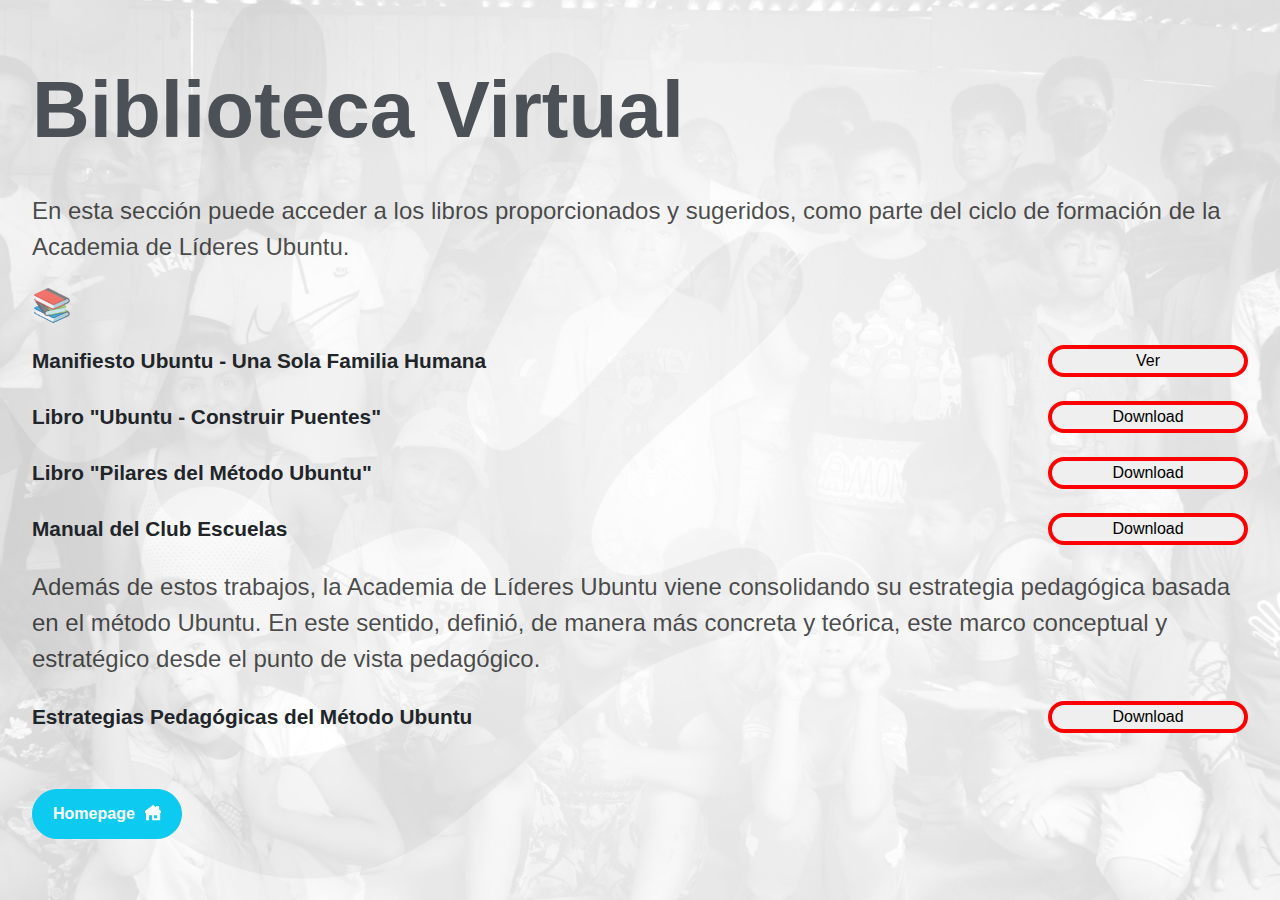
<file: biblioteca virtual/index.html>
<!DOCTYPE html>
<html lang="es">
  <head>
    <meta charset="UTF-8" />
    <meta name="viewport" content="width=device-width, initial-scale=1.0" />
    <title>Academia Ubuntu</title>
    <!-- Incluir Bootstrap CSS desde CDN -->
    <link
      href="https://cdn.jsdelivr.net/npm/bootstrap@5.3.3/dist/css/bootstrap.min.css"
      rel="stylesheet"
      integrity="sha384-QWTKZyjpPEjISv5WaRU9OFeRpok6YctnYmDr5pNlyT2bRjXh0JMhjY6hW+ALEwIH"
      crossorigin="anonymous"
    />
    <!-- Incluir archivo de estilos CSS -->
    <link rel="stylesheet" href="style.css" />
  </head>

  <body>
    <main>
      <div class="inner">
        <div>
          <!-- Título principal -->
          <h1 class="title-container">Biblioteca Virtual</h1>

          <!-- Primer párrafo -->
          <p class="p-0 m-0 content">
            En esta sección puede acceder a los libros proporcionados y
            sugeridos, como parte del ciclo de formación de la Academia de
            Líderes Ubuntu.
          </p>

          <p class="p-0 my-3 mx-0 icon">📚</p>
          <!-- Segundo párrafo -->
          <ul class="p-0 m-0 mb-4 lista-libros row-4">
            <li>
              <span class="options">
                Manifiesto Ubuntu - Una Sola Familia Humana</span
              >
              <a href="https://ubuntujvperu.org/" target="_blank">
                <button class="btn-donate">Ver</button></a
              >
            </li>
            <li>
              <span class="options"> Libro "Ubuntu - Construir Puentes"</span>
              <a
                href="https://ubuntujvperu.sharepoint.com/:b:/s/academialideres/EYoJ17ngSeVEkABXWCOVwgcB2zmkx9fEXpFu9JPmEICmxg"
                target="_blank"
              >
                <button class="btn-donate">Download</button></a
              >
            </li>
            <li>
              <span class="options"> Libro "Pilares del Método Ubuntu"</span>
              <a
                href="https://ubuntujvperu.sharepoint.com/:b:/s/academialideres/EX_G59Iv7hBIm0qTKBZv8rQBG7f6XswDmeTnlW0O2Gp3RA"
                target="_blank"
              >
                <button class="btn-donate">Download</button></a
              >
            </li>
            <li>
              <span class="options"> Manual del Club Escuelas</span>
              <a
                href="https://ubuntujvperu.sharepoint.com/:b:/s/academialideres/Ed6s0E0dtz9JmM5A7rHySAMBRcseMHJnVxE6rKaxWxZFhQ"
                target="_blank"
              >
                <button class="btn-donate">Download</button></a
              >
            </li>
          </ul>

          <!-- Segundo subtítulo -->

          <p class="content">
            Además de estos trabajos, la Academia de Líderes Ubuntu viene
            consolidando su estrategia pedagógica basada en el método Ubuntu. En
            este sentido, definió, de manera más concreta y teórica, este marco
            conceptual y estratégico desde el punto de vista pedagógico.
          </p>

          <ul class="p-0 m-0 mb-4 lista-libros ">
            <li>
              <span class="options">
                Estrategias Pedagógicas del Método Ubuntu
              </span>
              <a
                href="https://ubuntujvperu.sharepoint.com/:b:/s/academialideres/EVecfGJaQ9ZDihCQ9_u5YEsBj5QHIkNvrJkWtDcKlrpT2A"
                target="_blank"
              >
                <button class="btn-donate">Download</button></a
              >
            </li>
          </ul>

          <div class="homepage">
            <a
              href="../index.html"
              class="btn button rounded-pill btn-info text-white"
              >Homepage
              <svg
                class="icon"
                viewBox="0 0 16 16"
                fill="none"
                xmlns="http://www.w3.org/2000/svg"
              >
                <g id="SVGRepo_bgCarrier" stroke-width="0"></g>
                <g
                  id="SVGRepo_tracerCarrier"
                  stroke-linecap="round"
                  stroke-linejoin="round"
                ></g>
                <g id="SVGRepo_iconCarrier">
                  <path
                    fill-rule="evenodd"
                    clip-rule="evenodd"
                    d="M8 0L0 6V8H1V15H4V10H7V15H15V8H16V6L14 4.5V1H11V2.25L8 0ZM9 10H12V13H9V10Z"
                    fill="#ffffff"
                  ></path>
                </g>
              </svg>
            </a>
          </div>
        </div>
      </div>
    </main>

    <!-- Bootstrap JS and dependencies (optional for this example) -->
    <script src="https://code.jquery.com/jquery-3.5.1.slim.min.js"></script>
    <script src="https://cdn.jsdelivr.net/npm/@popperjs/core@2.5.4/dist/umd/popper.min.js"></script>
    <script src="https://stackpath.bootstrapcdn.com/bootstrap/4.5.2/js/bootstrap.min.js"></script>
  </body>
</html>
</file>
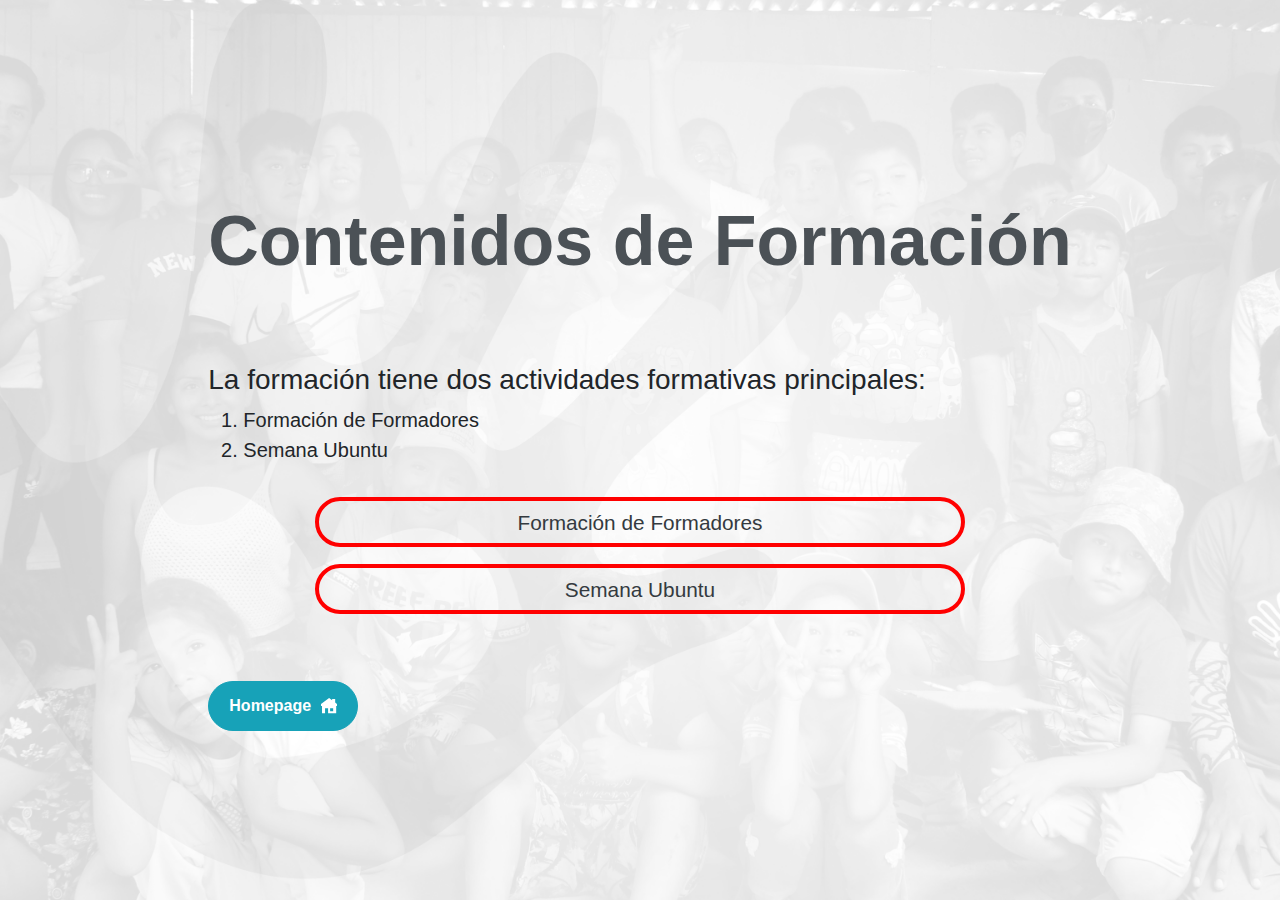
<file: Contenidos de Formacion/index.html>
<!DOCTYPE html>
<html lang="es">
  <head>
    <meta charset="UTF-8" />
    <meta name="viewport" content="width=device-width, initial-scale=1.0" />
    <title>Academia Ubuntu</title>
    <!-- Bootstrap CSS -->
    <link
      href="https://stackpath.bootstrapcdn.com/bootstrap/4.5.2/css/bootstrap.min.css"
      rel="stylesheet"
    />
    <!-- Custom CSS -->
    <link rel="stylesheet" href="style.css" />
  </head>

  <body>
    <main>
      <div class="inner">
        <h1>Contenidos de Formación</h1>
        <h3>La formación tiene dos actividades formativas principales:</h3>

        <ol class="lista">
          <li>Formación de Formadores</li>
          <li>Semana Ubuntu</li>
        </ol>

        <div class="custom-div text-dark">
          <a
            class="btn-primario text-dark"
            href="../Contenidos de Formacion/formacion de formadores/index.html"
          >
            Formación de Formadores
          </a>
          <a
            class="btn-primario text-dark"
            href="../Contenidos de Formacion/Semana Ubuntu/index.html"
          >
            Semana Ubuntu
          </a>
        </div>

        <div class="homepage">
          <a href="../index.html" class="btn btn-info button rounded-pill btn">
            Homepage
            <svg class="icon" viewBox="0 0 16 16" fill="none" xmlns="http://www.w3.org/2000/svg">
              <g id="SVGRepo_bgCarrier" stroke-width="0"></g>
              <g id="SVGRepo_tracerCarrier" stroke-linecap="round" stroke-linejoin="round"></g>
              <g id="SVGRepo_iconCarrier">
                <path fill-rule="evenodd" clip-rule="evenodd"
                  d="M8 0L0 6V8H1V15H4V10H7V15H15V8H16V6L14 4.5V1H11V2.25L8 0ZM9 10H12V13H9V10Z"
                  fill="#ffffff"></path>
              </g>
            </svg>
          </a>
        </div>        
      </div>
    </main>

    <!-- Bootstrap JS and dependencies (optional for this example) -->
    <script src="https://code.jquery.com/jquery-3.5.1.slim.min.js"></script>
    <script src="https://cdn.jsdelivr.net/npm/@popperjs/core@2.5.4/dist/umd/popper.min.js"></script>
    <script src="https://stackpath.bootstrapcdn.com/bootstrap/4.5.2/js/bootstrap.min.js"></script>
  </body>
</html>
</file>
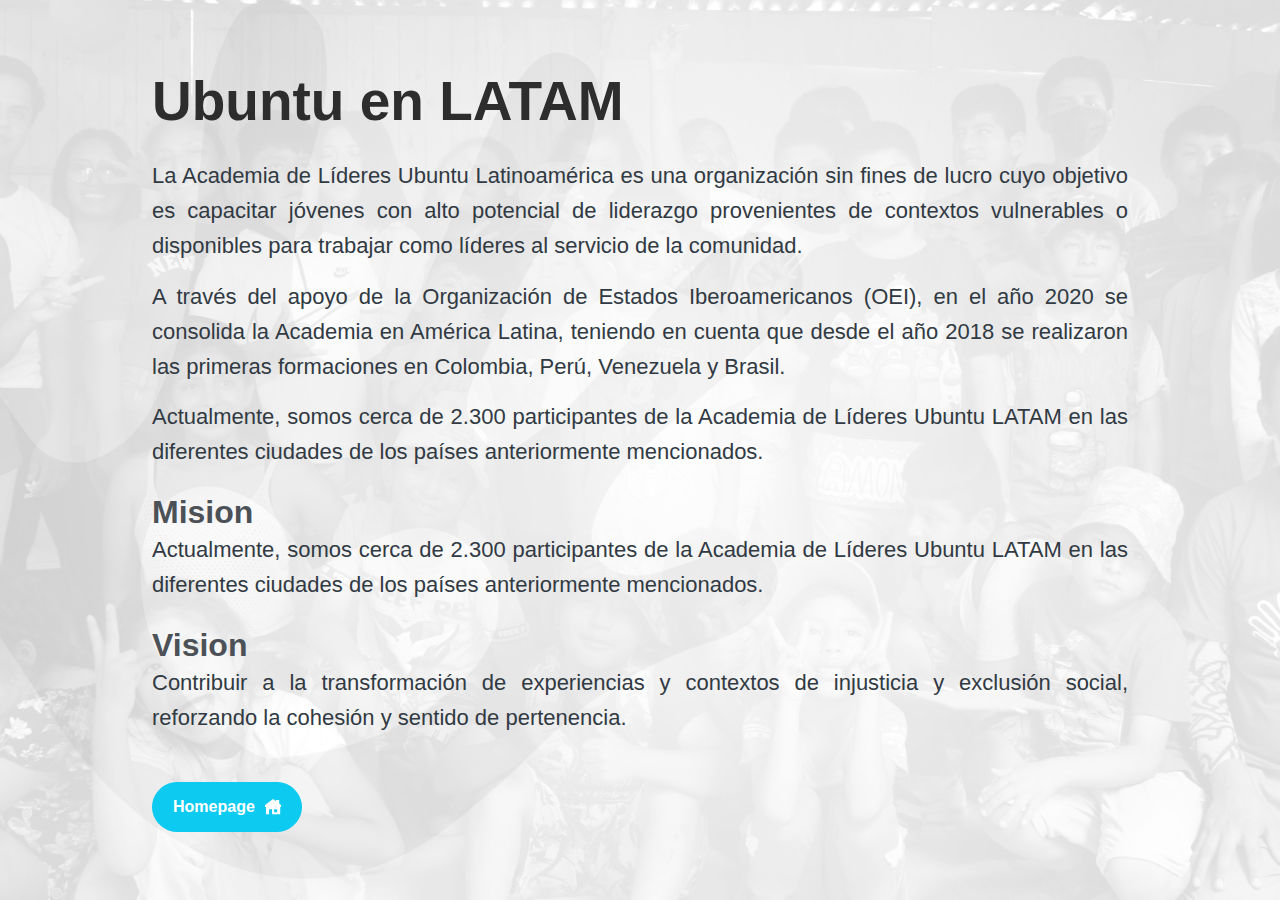
<file: ubuntu latam/index.html>
<!DOCTYPE html>
<html lang="es">
  <head>
    <meta charset="UTF-8" />
    <meta name="viewport" content="width=device-width, initial-scale=1.0" />
    <title>Academia Ubuntu</title>
    <!-- Incluir Bootstrap CSS desde CDN -->
    <link
      href="https://cdn.jsdelivr.net/npm/bootstrap@5.3.3/dist/css/bootstrap.min.css"
      rel="stylesheet"
      integrity="sha384-QWTKZyjpPEjISv5WaRU9OFeRpok6YctnYmDr5pNlyT2bRjXh0JMhjY6hW+ALEwIH"
      crossorigin="anonymous"
    />
    <!-- Incluir archivo de estilos CSS -->
    <link rel="stylesheet" href="styles.css" />
  </head>

  <body>
    <main>
      <div class="inner">
        <!-- Título principal -->
        <h1 class="text-center mb-4 title">Ubuntu en LATAM</h1>
        <div class="parrafo">
          <!-- Primer párrafo -->
          <p>
            La Academia de Líderes Ubuntu Latinoamérica es una organización sin fines de lucro cuyo objetivo es capacitar jóvenes con alto potencial de liderazgo provenientes de contextos vulnerables o disponibles para trabajar como líderes al servicio de la comunidad.
          </p>

          <!-- Segundo párrafo -->
          <p>
            A través del apoyo de la Organización de Estados Iberoamericanos (OEI), en el año 2020 se consolida la Academia en América Latina, teniendo en cuenta que desde el año 2018 se realizaron las primeras formaciones en Colombia, Perú, Venezuela y Brasil.
          </p>

          <!-- Tercer párrafo -->
          <p>
            Actualmente, somos cerca de 2.300 participantes de la Academia de Líderes Ubuntu LATAM en las diferentes ciudades de los países anteriormente mencionados.
          </p>
        </div>

        <!-- Segundo subtítulo -->
        <h2 class="mt-4">Mision</h2>
        <div class="parrafo">
          <p>
            Actualmente, somos cerca de 2.300 participantes de la Academia de Líderes Ubuntu LATAM en las diferentes ciudades de los países anteriormente mencionados.
          </p>
        </div>

        <!-- Tercer subtítulo -->
        <h2 class="mt-4">Vision</h2>
        <div class="parrafo">
          <p>
            Contribuir a la transformación de experiencias y contextos de injusticia y exclusión social, reforzando la cohesión y sentido de pertenencia.
          </p>
        </div>

        <!-- Button -->
        <div class="homepage">
          <a href="../index.html" class="btn text-white button rounded-pill btn-info">
            Homepage
            <svg class="icon" viewBox="0 0 16 16" fill="none" xmlns="http://www.w3.org/2000/svg">
              <g id="SVGRepo_bgCarrier" stroke-width="0"></g>
              <g id="SVGRepo_tracerCarrier" stroke-linecap="round" stroke-linejoin="round"></g>
              <g id="SVGRepo_iconCarrier">
                <path fill-rule="evenodd" clip-rule="evenodd" d="M8 0L0 6V8H1V15H4V10H7V15H15V8H16V6L14 4.5V1H11V2.25L8 0ZM9 10H12V13H9V10Z" fill="#ffffff"></path>
              </g>
            </svg>
          </a>
        </div>
      </div>
    </main>

    <!-- Bootstrap JS and dependencies (optional for this example) -->
    <script src="https://code.jquery.com/jquery-3.5.1.slim.min.js"></script>
    <script src="https://cdn.jsdelivr.net/npm/@popperjs/core@2.5.4/dist/umd/popper.min.js"></script>
    <script src="https://stackpath.bootstrapcdn.com/bootstrap/4.5.2/js/bootstrap.min.js"></script>
  </body>
</html>
</file>
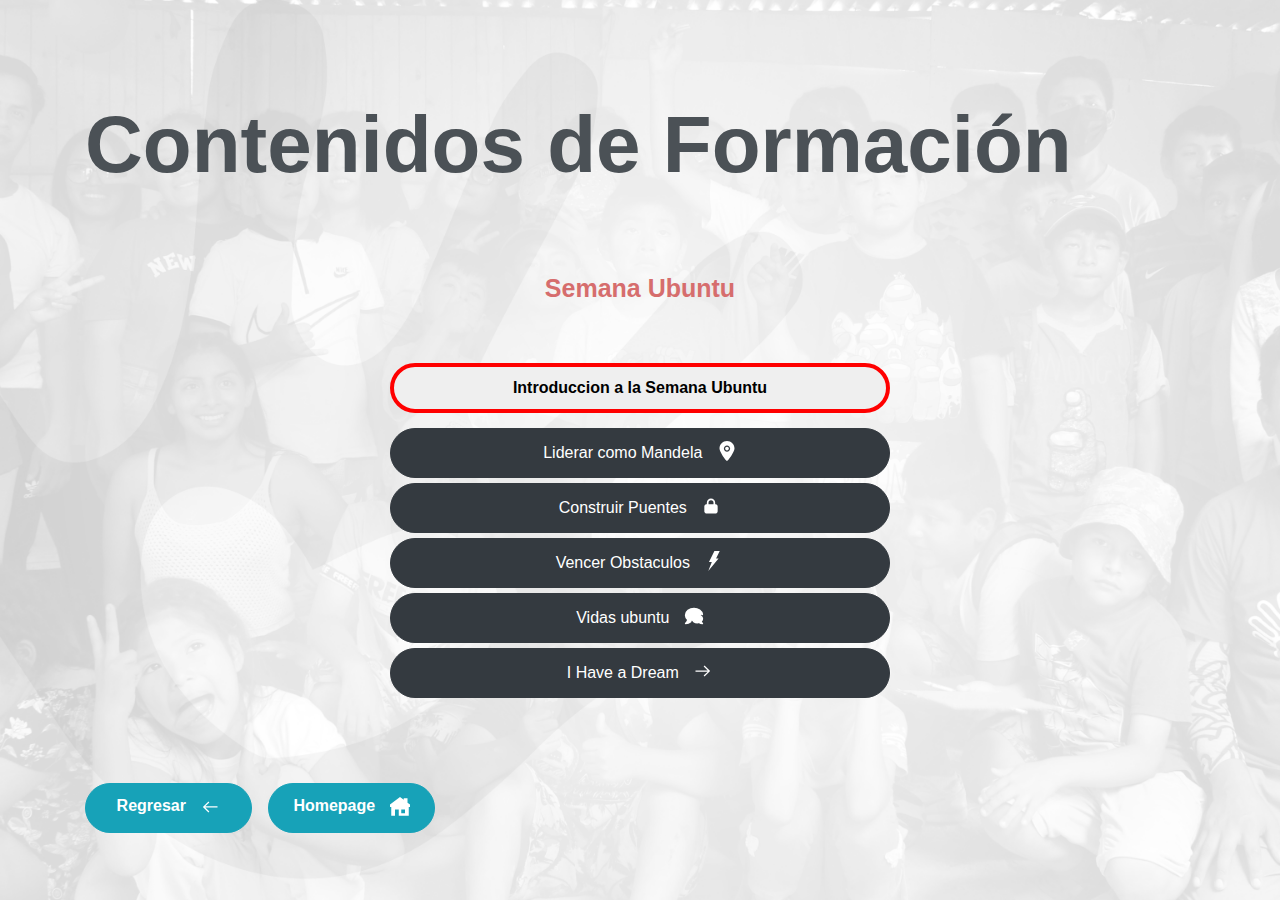
<file: Contenidos de Formacion/Semana Ubuntu/index.html>
<!DOCTYPE html>
<html lang="es">

<head>
  <meta charset="UTF-8">
  <meta name="viewport" content="width=device-width, initial-scale=1.0">
  <title>Academia Ubuntu</title>
  <!-- Bootstrap CSS -->
  <link rel="stylesheet" href="https://stackpath.bootstrapcdn.com/bootstrap/4.5.2/css/bootstrap.min.css">
  <!-- Custom CSS -->
  <link rel="stylesheet" href="style.css">
</head>

<body>
  <div class="container">
    <h1 class="text-start">Contenidos de Formación</h1>
    <h2 class="text-center">Semana Ubuntu</h2>

    <div class="custom-div text-dark">

      <a href="../Semana Ubuntu/Introduccion Ubuntu/index.html"> 
        <button
          class="btn-donate">
          Introduccion a la Semana Ubuntu
        </button>
      </a>

      <a href="../Semana Ubuntu/Liderar Mandela/index.html">
        <button class="btn btn-dark bottom-nojump">Liderar
          como Mandela
          <svg class="icon-btn" viewBox="-4 0 32 32" version="1.1" xmlns="http://www.w3.org/2000/svg" xmlns:xlink="http://www.w3.org/1999/xlink" xmlns:sketch="http://www.bohemiancoding.com/sketch/ns" fill="#000000">
            <g id="SVGRepo_bgCarrier" stroke-width="0"></g>
            <g id="SVGRepo_tracerCarrier" stroke-linecap="round" stroke-linejoin="round"></g>
            <g id="SVGRepo_iconCarrier"> 
                <title>location</title> 
                <desc>Created with Sketch Beta.</desc> 
                <defs> </defs> 
                <g id="Page-1" stroke="none" stroke-width="1" fill="none" fill-rule="evenodd" sketch:type="MSPage"> 
                    <g id="Icon-Set-Filled" sketch:type="MSLayerGroup" transform="translate(-106.000000, -413.000000)" fill="#ffffff"> 
                        <path d="M118,422 C116.343,422 115,423.343 115,425 C115,426.657 116.343,428 118,428 C119.657,428 121,426.657 121,425 C121,423.343 119.657,422 118,422 L118,422 Z M118,430 C115.239,430 113,427.762 113,425 C113,422.238 115.239,420 118,420 C120.761,420 123,422.238 123,425 C123,427.762 120.761,430 118,430 L118,430 Z M118,413 C111.373,413 106,418.373 106,425 C106,430.018 116.005,445.011 118,445 C119.964,445.011 130,429.95 130,425 C130,418.373 124.627,413 118,413 L118,413 Z" id="location" sketch:type="MSShapeGroup"> </path> 
                    </g> 
                </g> 
            </g>
        </svg> 
        </button>
      </a>

      <a href="../Semana Ubuntu/Construir Puentes/index.html"> 
        <button class="btn btn-dark bottom-nojump">
          Construir Puentes
          <svg class="icon-btn" viewBox="0 0 24 24" fill="none" xmlns="http://www.w3.org/2000/svg">
            <g id="SVGRepo_bgCarrier" stroke-width="0"></g>
            <g id="SVGRepo_tracerCarrier" stroke-linecap="round" stroke-linejoin="round"></g>
            <g id="SVGRepo_iconCarrier">
              <path fill-rule="evenodd" clip-rule="evenodd" d="M12 3a5 5 0 0 1 5 5v2.005c.77.015 1.246.07 1.635.268a2.5 2.5 0 0 1 1.092 1.092C20 11.9 20 12.6 20 14v3c0 1.4 0 2.1-.273 2.635a2.5 2.5 0 0 1-1.092 1.092C18.1 21 17.4 21 16 21H8c-1.4 0-2.1 0-2.635-.273a2.5 2.5 0 0 1-1.093-1.092C4 19.1 4 18.4 4 17v-3c0-1.4 0-2.1.272-2.635a2.5 2.5 0 0 1 1.093-1.092c.389-.199.865-.253 1.635-.268V8a5 5 0 0 1 5-5zm3 5v2H9V8a3 3 0 1 1 6 0z" fill="#ffffff"></path>
            </g>
          </svg>
        </button>
      </a>

      <a href="../Semana Ubuntu/Vencer Obstaculos/index.html"><button class="btn btn-dark bottom-nojump">Vencer
          Obstaculos
          <svg class="icon-btn" fill="#000000" version="1.1" id="Capa_1" xmlns="http://www.w3.org/2000/svg" xmlns:xlink="http://www.w3.org/1999/xlink" viewBox="0 0 538.842 538.842" xml:space="preserve">
            <g id="SVGRepo_bgCarrier" stroke-width="0"></g>
            <g id="SVGRepo_tracerCarrier" stroke-linecap="round" stroke-linejoin="round"></g>
            <g id="SVGRepo_iconCarrier"> 
              <g> 
                <g> 
                  <polygon points="392.326,200.43 325.083,200.43 423.691,0 280.813,0 133.933,298.54 210.513,298.54 115.151,538.842 "></polygon> 
                </g> 
              </g> 
            </g>
          </svg>
        </button>
      </a>
      <a href="../Semana Ubuntu/Vidas Ubuntu/index.html"> 
        <button
          class="btn btn-dark bottom-nojump">Vidas ubuntu
          <svg class="icon-btn" viewBox="0 0 24 24" fill="none" xmlns="http://www.w3.org/2000/svg">
            <g id="SVGRepo_bgCarrier" stroke-width="0"></g>
            <g id="SVGRepo_tracerCarrier" stroke-linecap="round" stroke-linejoin="round"></g>
            <g id="SVGRepo_iconCarrier">
              <path d="M8 18.7192C6.33865 20.1353 4.81983 21 2 21C3 20 4.27088 18.65 4.80115 16.5528C3.06674 15.114 2 13.1567 2 11C2 6.58172 6.47715 3 12 3C17.0995 3 21.3075 6.05369 21.9226 10" stroke="#ffffff" stroke-linecap="round" stroke-linejoin="round" stroke-width="2"></path>
              <path d="M16 19.8889C12.6863 19.8889 10 17.899 10 15.4444C10 12.9898 12.6863 11 16 11C19.3137 11 22 12.9898 22 15.4444C22 16.6426 21.36 17.73 20.3193 18.5293C20.6375 19.6944 21.4 20.4444 22 21C20.2 21 19.2835 20.4563 18.2077 19.5784C17.5244 19.7788 16.7795 19.8889 16 19.8889Z" stroke="#ffffff" stroke-linecap="round" stroke-linejoin="round" stroke-width="2"></path>
            </g>
          </svg>

        </button>
      </a>

      <a href="../Semana Ubuntu/I Have a Dream/index.html">
        <button class="btn btn-dark bottom-nojump">I Have a
          Dream
          <svg class="icon-btn" viewBox="0 0 24 24" fill="none" xmlns="http://www.w3.org/2000/svg">
            <g id="SVGRepo_bgCarrier" stroke-width="0"></g>
            <g id="SVGRepo_tracerCarrier" stroke-linecap="round" stroke-linejoin="round"></g>
            <g id="SVGRepo_iconCarrier"> 
              <path fill-rule="evenodd" clip-rule="evenodd" d="M17.6492 11.2501L12.7904 6.53852L13.8346 5.46167L20.5774 12.0001L13.8346 18.5385L12.7904 17.4617L17.6492 12.7501H3V11.2501H17.6492Z" fill="#ffffff"></path> 
            </g>
          </svg>
        </button>
      </a>
    </div>


    
    <div class="homepage">
      <a href="../../Contenidos de Formacion/index.html" class="btn text-white rounded-pill btn-info">
        Regresar
        <svg class="icon" viewBox="0 0 24 24" fill="none" xmlns="http://www.w3.org/2000/svg">
          <g id="SVGRepo_bgCarrier" stroke-width="0"></g>
          <g id="SVGRepo_tracerCarrier" stroke-linecap="round" stroke-linejoin="round"></g>
          <g id="SVGRepo_iconCarrier"> 
              <path fill-rule="evenodd" clip-rule="evenodd" d="M6.3508 12.7499L11.2096 17.4615L10.1654 18.5383L3.42264 11.9999L10.1654 5.46148L11.2096 6.53833L6.3508 11.2499L21 11.2499L21 12.7499L6.3508 12.7499Z" fill="#ffffff"></path>
          </g>
      </svg>    
      </a>

      <a href="../../index.html" class="btn text-white rounded-pill btn-info">
        Homepage
        <svg class="icon" viewBox="0 0 16 16" fill="none" xmlns="http://www.w3.org/2000/svg">
          <g id="SVGRepo_bgCarrier" stroke-width="0"></g>
          <g id="SVGRepo_tracerCarrier" stroke-linecap="round" stroke-linejoin="round"></g>
          <g id="SVGRepo_iconCarrier">
            <path fill-rule="evenodd" clip-rule="evenodd" d="M8 0L0 6V8H1V15H4V10H7V15H15V8H16V6L14 4.5V1H11V2.25L8 0ZM9 10H12V13H9V10Z" fill="#ffffff"></path>
          </g>
      </svg>
      </a>
    </div>
  </div>

  <!-- Bootstrap JS y dependencias JavaScript -->
  <script src="https://code.jquery.com/jquery-3.5.1.slim.min.js"></script>
  <script src="https://cdn.jsdelivr.net/npm/@popperjs/core@2.5.2/dist/umd/popper.min.js"></script>
  <script src="https://stackpath.bootstrapcdn.com/bootstrap/4.5.2/js/bootstrap.min.js"></script>
</body>

</html>
</file>
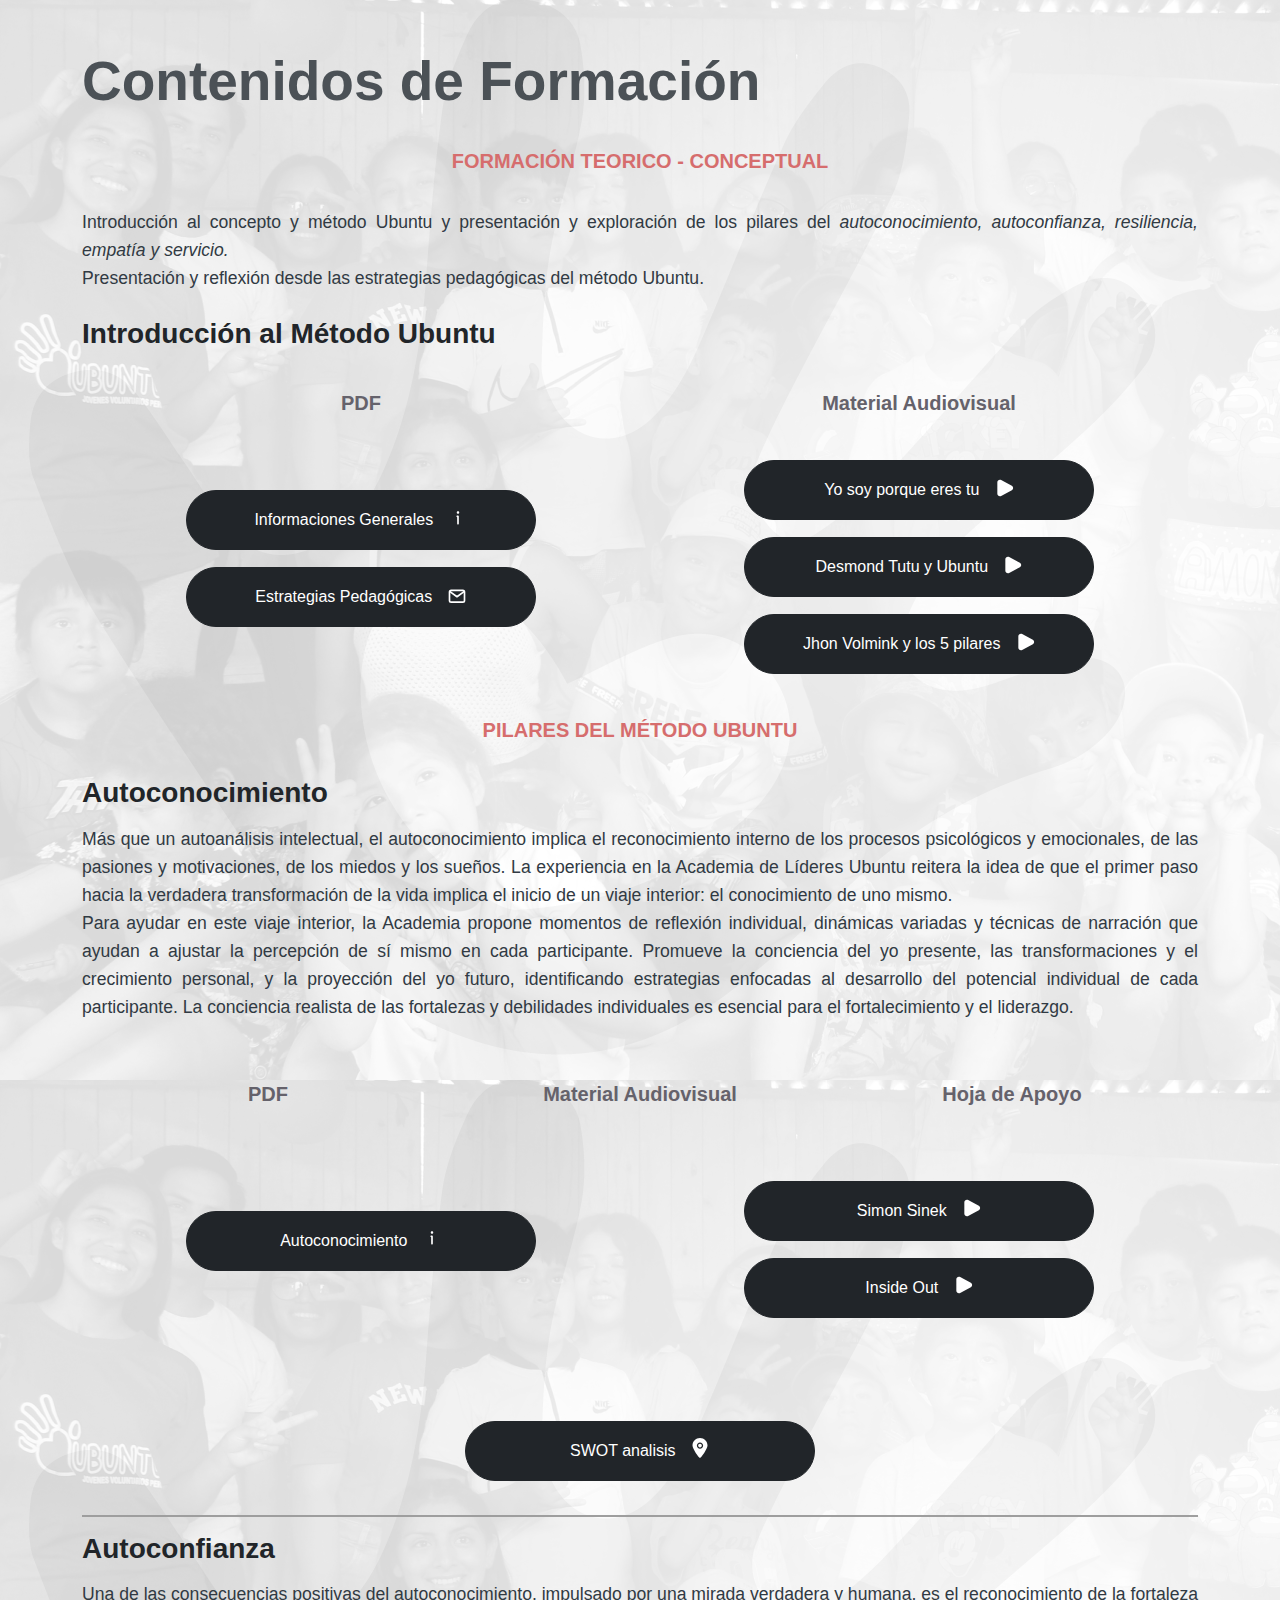
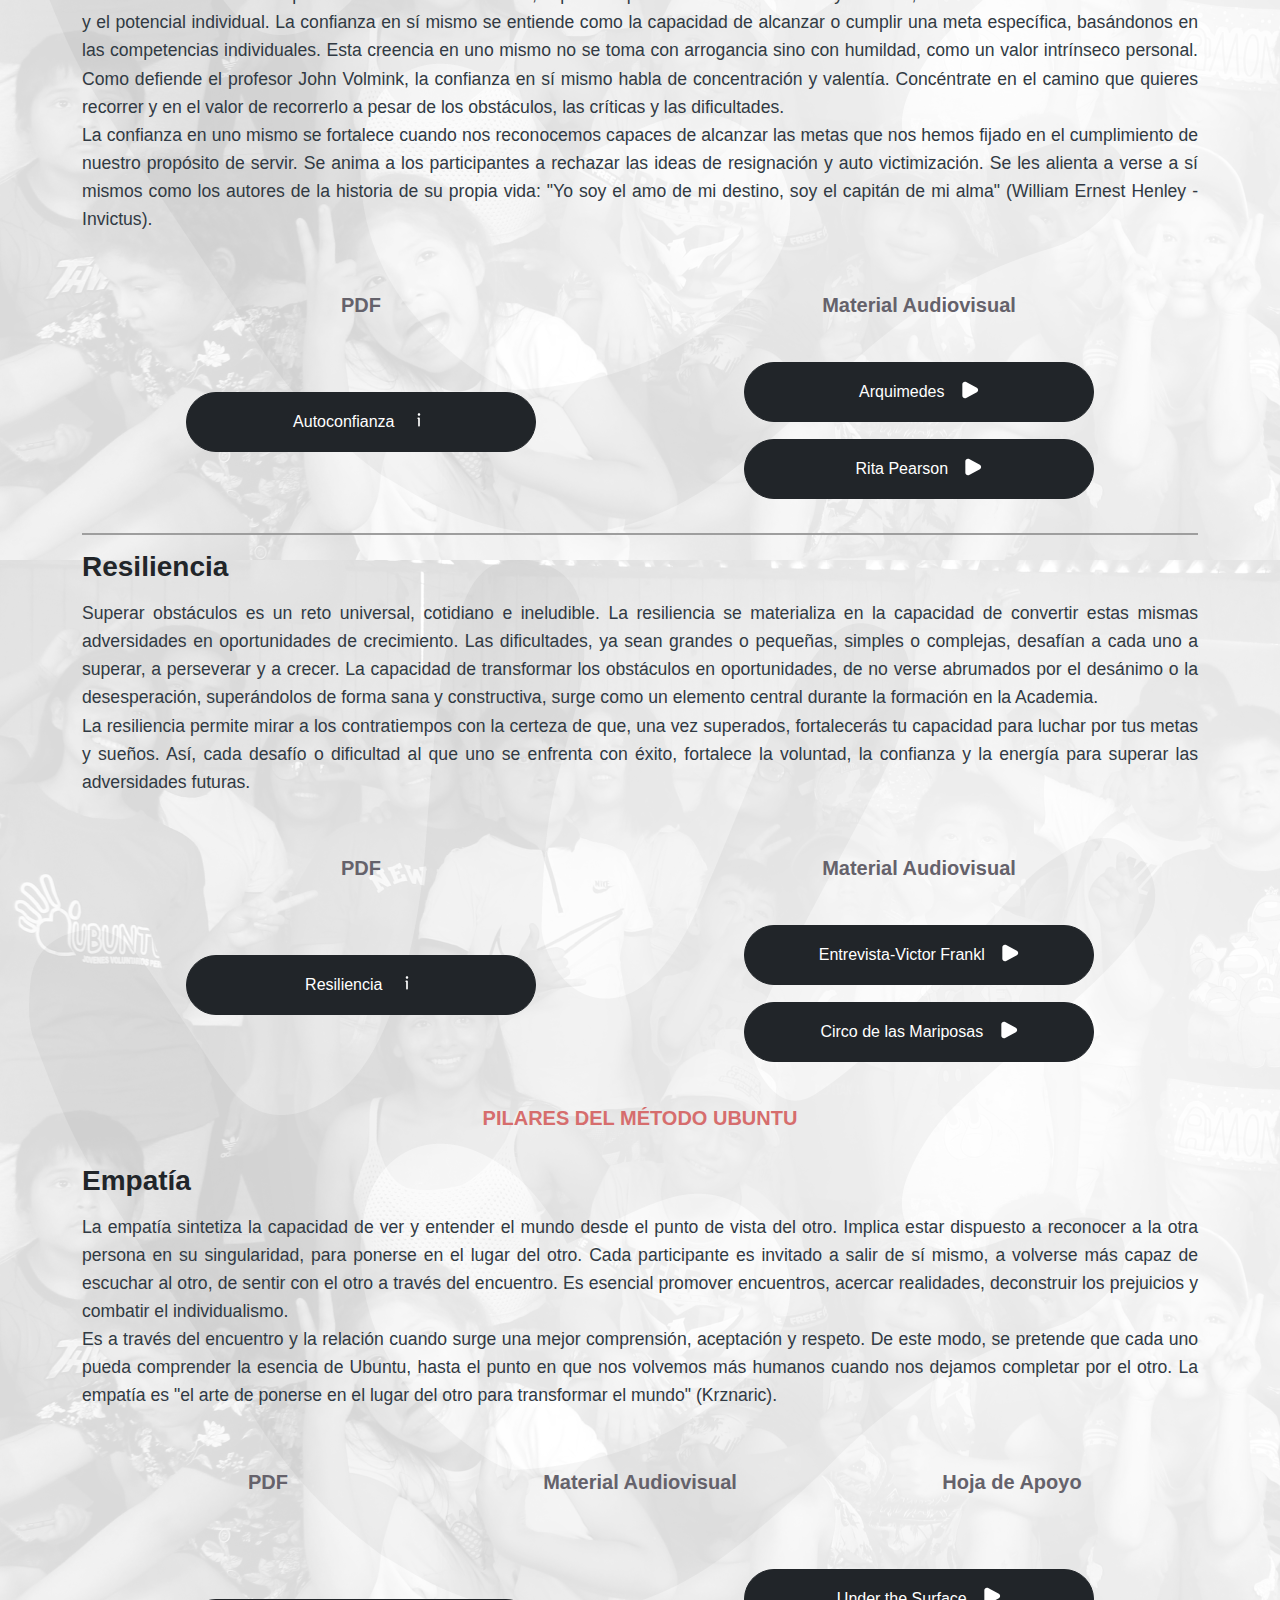
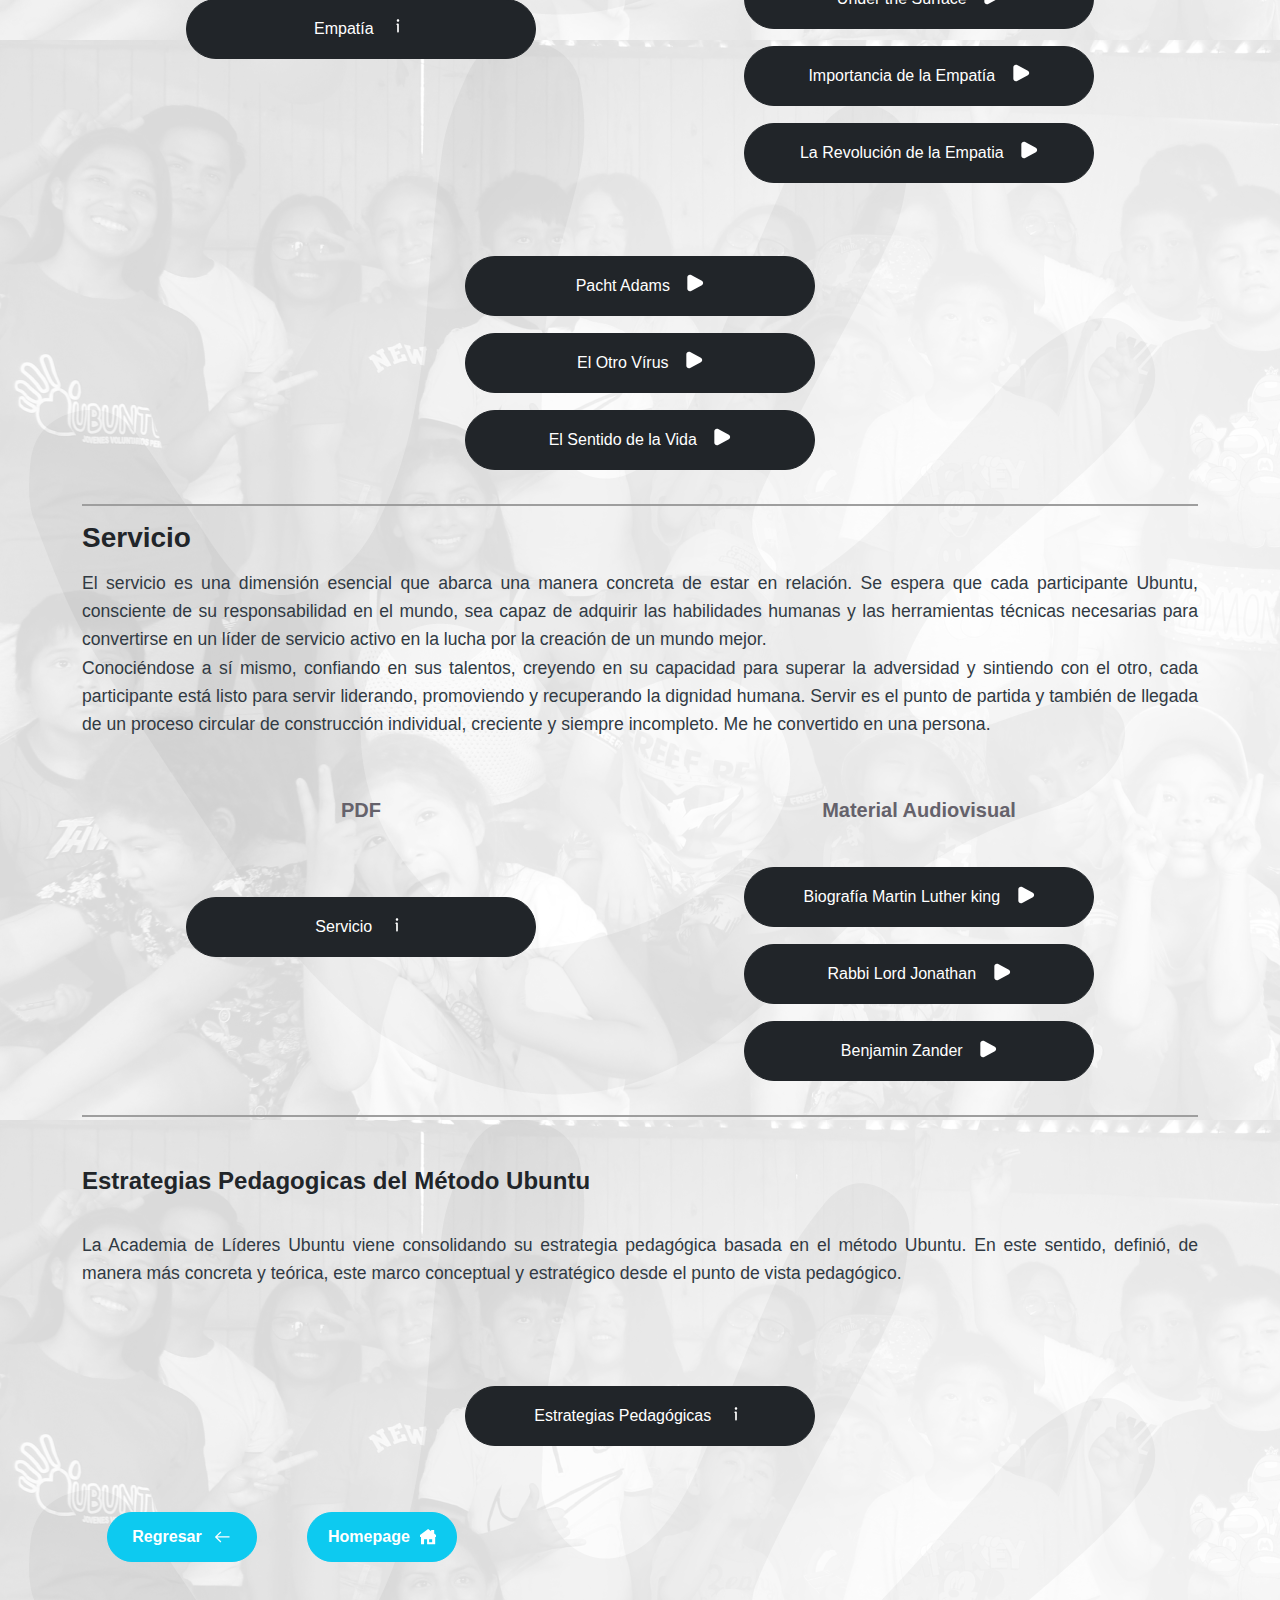
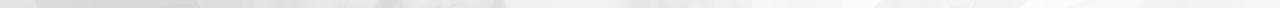
<file: Contenidos de Formacion/formacion de formadores/Contenidos/index.html>
<!DOCTYPE html>
<html lang="es">

<head>
    <meta charset="UTF-8">
    <meta name="viewport" content="width=device-width, initial-scale=1.0">
    <title>Academia Ubuntu</title>
    <!-- Incluir Bootstrap CSS desde CDN -->
    <link href="https://cdn.jsdelivr.net/npm/bootstrap@5.3.3/dist/css/bootstrap.min.css" rel="stylesheet"
        integrity="sha384-QWTKZyjpPEjISv5WaRU9OFeRpok6YctnYmDr5pNlyT2bRjXh0JMhjY6hW+ALEwIH" crossorigin="anonymous">
    <!-- Incluir archivo de estilos CSS -->
    <link rel="stylesheet" href="style.css">
</head>

<body>
    <div class="container my-5">
        <!-- Título principal -->
        <h1>Contenidos de Formación</h1>

        <h2 class="text-center">Formación teorico - conceptual</h2>

        <!-- Primer párrafo -->
        <p>Introducción al concepto y método Ubuntu y presentación y exploración de los pilares del <i>
                autoconocimiento, autoconfianza, resiliencia, empatía y servicio.</i> <br>
            Presentación y reflexión desde las estrategias pedagógicas del método Ubuntu.
        </p>


        <h3>Introducción al Método Ubuntu</h3>

        <div class="container">
            <div class="row">
                <div class="col">
                    <h5>PDF</h5>
                </div>
                <div class="col">
                    <h5>Material Audiovisual</h5>
                </div>
            </div>
        </div>

        <div class="container">
            <div class="row">
                <div class="col left-side-list">
                    <ul class="list-group">
                        <li class="list-group-item d-flex justify-content-between align-items-center">
                            <a href="https://ubuntujvperu.sharepoint.com/:b:/s/academialideres/EXhOmVbzUXtJgN1pYgnK6FABKqgZNkFxUTKkhW7O7YXoAA" target="_blank">
                                <button class="btn btn-dark btn-donate" >Informaciones Generales
                                <svg class="icon-btn" viewBox="0 0 24 24" fill="none" xmlns="http://www.w3.org/2000/svg">
                                    <g id="SVGRepo_bgCarrier" stroke-width="0"></g>
                                    <g id="SVGRepo_tracerCarrier" stroke-linecap="round" stroke-linejoin="round"></g>
                                    <g id="SVGRepo_iconCarrier">
                                        <path fill-rule="evenodd" clip-rule="evenodd" d="M12 7C12.8284 7 13.5 6.32843 13.5 5.5C13.5 4.67157 12.8284 4 12 4C11.1716 4 10.5 4.67157 10.5 5.5C10.5 6.32843 11.1716 7 12 7ZM11 9C10.4477 9 10 9.44772 10 10C10 10.5523 10.4477 11 11 11V19C11 19.5523 11.4477 20 12 20C12.5523 20 13 19.5523 13 19V10C13 9.44772 12.5523 9 12 9H11Z" fill="#ffffff"></path> 
                                    </g>
                                </svg>
                                </button>
                            </a>
                        </li>
                        <li class="list-group-item d-flex justify-content-between align-items-center">

                            <a href="https://ubuntujvperu.sharepoint.com/:b:/s/academialideres/EaH0y97_n6hNoUZ9_xXesmgB96FZpMQnYjohKdNrEJMqMw"
                                target="_blank"> 
                                <button class="btn btn-dark btn-donate">Estrategias
                                    Pedagógicas
                                    <svg class="icon-btn" viewBox="0 0 24 24" xmlns="http://www.w3.org/2000/svg" fill="#000000">
                                        <g id="SVGRepo_bgCarrier" stroke-width="0"></g>
                                        <g id="SVGRepo_tracerCarrier" stroke-linecap="round" stroke-linejoin="round"></g>
                                        <g id="SVGRepo_iconCarrier"> <title></title> 
                                            <g id="Complete"> 
                                                <g id="mail"> 
                                                    <g> 
                                                        <polyline fill="none" points="4 8.2 12 14.1 20 8.2" stroke="#ffffff" stroke-linecap="round" stroke-linejoin="round" stroke-width="2"></polyline> 
                                                        <rect fill="none" height="14" rx="2" ry="2" stroke="#ffffff" stroke-linecap="round" stroke-linejoin="round" stroke-width="2" width="18" x="3" y="6.5"></rect> 
                                                    </g> 
                                                </g> 
                                            </g> 
                                        </g>
                                    </svg>
                                </button>
                            </a>
                        </li>
                    </ul>
                </div>

                <div class="col">
                    <ul class="list-group">
                        <li class="list-group-item d-flex justify-content-between align-items-center">

                            <a href="https://ubuntujvperu.sharepoint.com/:v:/s/academialideres/EW9cMnOkLUpBpbXVrnF6o0UBVPV_MNTfvAgrW5RnUsLRDQ" target="_blank"> 
                                <button class="btn btn-dark btn-donate">
                                    Yo soy porque eres tu
                                    <svg class="icon-btn" viewBox="0 0 24 24" fill="none" xmlns="http://www.w3.org/2000/svg">
                                        <g id="SVGRepo_bgCarrier" stroke-width="0"></g>
                                        <g id="SVGRepo_tracerCarrier" stroke-linecap="round" stroke-linejoin="round"></g>
                                        <g id="SVGRepo_iconCarrier"> 
                                            <path d="M21.4086 9.35258C23.5305 10.5065 23.5305 13.4935 21.4086 14.6474L8.59662 21.6145C6.53435 22.736 4 21.2763 4 18.9671L4 5.0329C4 2.72368 6.53435 1.26402 8.59661 2.38548L21.4086 9.35258Z" fill="#ffffff"></path> 
                                        </g>
                                    </svg>
                                </button>
                            </a>
                        </li>
                        <li class="list-group-item d-flex justify-content-between align-items-center">

                            <a href="https://ubuntujvperu.sharepoint.com/:v:/s/academialideres/ERqUhy_Olu5NkjsKVK6ty_wB0QHceDm3fr4RTCeO8zaHww"
                                target="_blank"> 
                                <button class="btn btn-dark btn-donate">Desmond Tutu y
                                    Ubuntu
                                    <svg class="icon-btn" viewBox="0 0 24 24" fill="none" xmlns="http://www.w3.org/2000/svg">
                                        <g id="SVGRepo_bgCarrier" stroke-width="0"></g>
                                        <g id="SVGRepo_tracerCarrier" stroke-linecap="round" stroke-linejoin="round"></g>
                                        <g id="SVGRepo_iconCarrier"> 
                                            <path d="M21.4086 9.35258C23.5305 10.5065 23.5305 13.4935 21.4086 14.6474L8.59662 21.6145C6.53435 22.736 4 21.2763 4 18.9671L4 5.0329C4 2.72368 6.53435 1.26402 8.59661 2.38548L21.4086 9.35258Z" fill="#ffffff"></path> 
                                        </g>
                                    </svg>

                                </button>
                            </a>
                        </li>
                        <li class="list-group-item d-flex justify-content-between align-items-center">

                            <a href="https://ubuntujvperu.sharepoint.com/:v:/s/academialideres/EcYRrcVCHIhNqQkv2yYTgBgBiexP79CEfWjWjLP3tXy07A"
                                target="_blank"> 
                                <button class="btn btn-dark btn-donate">Jhon Volmink y los 5
                                    pilares
                                    <svg class="icon-btn" viewBox="0 0 24 24" fill="none" xmlns="http://www.w3.org/2000/svg">
                                        <g id="SVGRepo_bgCarrier" stroke-width="0"></g>
                                        <g id="SVGRepo_tracerCarrier" stroke-linecap="round" stroke-linejoin="round"></g>
                                        <g id="SVGRepo_iconCarrier"> 
                                            <path d="M21.4086 9.35258C23.5305 10.5065 23.5305 13.4935 21.4086 14.6474L8.59662 21.6145C6.53435 22.736 4 21.2763 4 18.9671L4 5.0329C4 2.72368 6.53435 1.26402 8.59661 2.38548L21.4086 9.35258Z" fill="#ffffff"></path> 
                                        </g>
                                    </svg>
                                </button>
                            </a>
                        </li>

                    </ul>
                </div>
            </div>
        </div>

        <h2 class="text-center">Pilares del Método Ubuntu</h2>
        <br>
        <h3>Autoconocimiento</h3>

        <p>Más que un autoanálisis intelectual, el autoconocimiento implica el reconocimiento interno de los procesos
            psicológicos y emocionales, de las pasiones y motivaciones, de los miedos y los sueños. La experiencia
            en la Academia de Líderes Ubuntu reitera la idea de que el primer paso hacia la verdadera transformación
            de la vida implica el inicio de un viaje interior: el conocimiento de uno mismo.<br>
            Para ayudar en este viaje interior, la Academia propone momentos de reflexión individual, dinámicas
            variadas y técnicas de narración que ayudan a ajustar la percepción de sí mismo en cada participante.
            Promueve la conciencia del yo presente, las transformaciones y el crecimiento personal, y la proyección
            del yo futuro, identificando estrategias enfocadas al desarrollo del potencial individual de cada
            participante. La conciencia realista de las fortalezas y debilidades individuales es esencial para el
            fortalecimiento y el liderazgo.
        </p>



        <div class="container">
            <div class="row">
                <div class="col">
                    <h5>PDF</h5>
                </div>
                <div class="col">
                    <h5>Material Audiovisual</h5>
                </div>
                <div class="col">
                    <h5>Hoja de Apoyo</h5>
                </div>
            </div>
        </div>

        <div class="container">
            <div class="row">
                <div class="col left-side-list-two">

                    <ul class="list-group">
                        <li class="list-group-item d-flex justify-content-between align-items-center">
                            <a href="https://ubuntujvperu.sharepoint.com/:b:/s/academialideres/EaUpLzzrvQ1FgDBxH3qBLZUBE3jurqU-TJvZTxdR4jb38w" target="_blank">
                                <button class="btn btn-dark btn-donate">Autoconocimiento
                                    <svg class="icon-btn" viewBox="0 0 24 24" fill="none" xmlns="http://www.w3.org/2000/svg">
                                        <g id="SVGRepo_bgCarrier" stroke-width="0"></g>
                                        <g id="SVGRepo_tracerCarrier" stroke-linecap="round" stroke-linejoin="round"></g>
                                        <g id="SVGRepo_iconCarrier">
                                            <path fill-rule="evenodd" clip-rule="evenodd" d="M12 7C12.8284 7 13.5 6.32843 13.5 5.5C13.5 4.67157 12.8284 4 12 4C11.1716 4 10.5 4.67157 10.5 5.5C10.5 6.32843 11.1716 7 12 7ZM11 9C10.4477 9 10 9.44772 10 10C10 10.5523 10.4477 11 11 11V19C11 19.5523 11.4477 20 12 20C12.5523 20 13 19.5523 13 19V10C13 9.44772 12.5523 9 12 9H11Z" fill="#ffffff"></path> 
                                        </g>
                                    </svg>
                                </button>
                            </a>
                        </li>
                    </ul>
                </div>

                <div class="col left-side-list">

                    <ul class="list-group">
                        <li class="list-group-item d-flex justify-content-between align-items-center">

                            <a href="https://ubuntujvperu.sharepoint.com/:v:/s/academialideres/Ed9P6rsVDwdGlJ5ifue93jQBySfanIL81yg11HDwj1-lwA" target="_blank"> <button
                                    class="btn btn-dark btn-donate">
                                    Simon Sinek
                                    <svg class="icon-btn" viewBox="0 0 24 24" fill="none" xmlns="http://www.w3.org/2000/svg">
                                        <g id="SVGRepo_bgCarrier" stroke-width="0"></g>
                                        <g id="SVGRepo_tracerCarrier" stroke-linecap="round" stroke-linejoin="round"></g>
                                        <g id="SVGRepo_iconCarrier"> 
                                            <path d="M21.4086 9.35258C23.5305 10.5065 23.5305 13.4935 21.4086 14.6474L8.59662 21.6145C6.53435 22.736 4 21.2763 4 18.9671L4 5.0329C4 2.72368 6.53435 1.26402 8.59661 2.38548L21.4086 9.35258Z" fill="#ffffff"></path> 
                                        </g>
                                    </svg>
                                </button>
                            </a>
                        </li>
                        <li class="list-group-item d-flex justify-content-between align-items-center">

                            <a href="https://ubuntujvperu.sharepoint.com/:v:/s/academialideres/EUChnw8gR_FJh-0AJnlDAmoBEvU1gXh9M9WqvNsqxYY6Hw"
                                target="_blank"> 
                                <button class="btn btn-dark btn-donate">
                                    Inside Out
                                    <svg class="icon-btn" viewBox="0 0 24 24" fill="none" xmlns="http://www.w3.org/2000/svg">
                                        <g id="SVGRepo_bgCarrier" stroke-width="0"></g>
                                        <g id="SVGRepo_tracerCarrier" stroke-linecap="round" stroke-linejoin="round"></g>
                                        <g id="SVGRepo_iconCarrier"> 
                                            <path d="M21.4086 9.35258C23.5305 10.5065 23.5305 13.4935 21.4086 14.6474L8.59662 21.6145C6.53435 22.736 4 21.2763 4 18.9671L4 5.0329C4 2.72368 6.53435 1.26402 8.59661 2.38548L21.4086 9.35258Z" fill="#ffffff"></path> 
                                        </g>
                                    </svg>
                                </button>
                            </a>
                        </li>

                    </ul>
                </div>

                <div class="col left-side-list-two">

                    <ul class="list-group">
                        <li class="list-group-item d-flex justify-content-between align-items-center">

                            <a href="https://ubuntujvperu.sharepoint.com/:b:/s/academialideres/EWOarcwspBNGgvRiSVkPgjIBWtGHWisIEJtqEl6v9qyYTA" target="_blank"> <button
                                    class="btn btn-dark btn-donate">
                                    SWOT analisis
                                    <svg class="icon-btn" viewBox="-4 0 32 32" version="1.1" xmlns="http://www.w3.org/2000/svg" xmlns:xlink="http://www.w3.org/1999/xlink" xmlns:sketch="http://www.bohemiancoding.com/sketch/ns" fill="#000000">
                                        <g id="SVGRepo_bgCarrier" stroke-width="0"></g>
                                        <g id="SVGRepo_tracerCarrier" stroke-linecap="round" stroke-linejoin="round"></g>
                                        <g id="SVGRepo_iconCarrier"> 
                                            <title>location</title> 
                                            <desc>Created with Sketch Beta.</desc> 
                                            <defs> </defs> 
                                            <g id="Page-1" stroke="none" stroke-width="1" fill="none" fill-rule="evenodd" sketch:type="MSPage"> 
                                                <g id="Icon-Set-Filled" sketch:type="MSLayerGroup" transform="translate(-106.000000, -413.000000)" fill="#ffffff"> 
                                                    <path d="M118,422 C116.343,422 115,423.343 115,425 C115,426.657 116.343,428 118,428 C119.657,428 121,426.657 121,425 C121,423.343 119.657,422 118,422 L118,422 Z M118,430 C115.239,430 113,427.762 113,425 C113,422.238 115.239,420 118,420 C120.761,420 123,422.238 123,425 C123,427.762 120.761,430 118,430 L118,430 Z M118,413 C111.373,413 106,418.373 106,425 C106,430.018 116.005,445.011 118,445 C119.964,445.011 130,429.95 130,425 C130,418.373 124.627,413 118,413 L118,413 Z" id="location" sketch:type="MSShapeGroup"> </path> 
                                                </g> 
                                            </g> 
                                        </g>
                                    </svg>
                                </button>
                            </a>
                        </li>
                    </ul>
                </div>
            </div>
        </div>

        <div class="hr"></div>

        <h3>Autoconfianza</h3>

        <p>Una de las consecuencias positivas del autoconocimiento, impulsado por una mirada verdadera y humana, es el
            reconocimiento de la fortaleza y el potencial individual. La confianza en sí mismo se entiende como la
            capacidad de alcanzar o cumplir una meta específica, basándonos en las competencias individuales. Esta
            creencia en uno mismo no se toma con arrogancia sino con humildad, como un valor intrínseco personal. Como
            defiende el profesor John Volmink, la confianza en sí mismo habla de concentración y valentía. Concéntrate
            en el camino que quieres recorrer y en el valor de recorrerlo a pesar de los obstáculos, las críticas y las
            dificultades.<br>
            La confianza en uno mismo se fortalece cuando nos reconocemos capaces de alcanzar las metas que nos hemos
            fijado en el cumplimiento de nuestro propósito de servir. Se anima a los participantes a rechazar las ideas
            de resignación y auto victimización. Se les alienta a verse a sí mismos como los autores de la historia de
            su propia vida: "Yo soy el amo de mi destino, soy el capitán de mi alma" (William Ernest Henley - Invictus).
        </p>



        <div class="container">
            <div class="row">
                <div class="col">
                    <h5>PDF</h5>
                </div>
                <div class="col">
                    <h5>Material Audiovisual</h5>
                </div>
            </div>
        </div>

        <div class="container">
            <div class="row">
                <div class="col left-side-list">

                    <ul class="list-group">
                        <li class="list-group-item d-flex justify-content-between align-items-center">

                            <a href="https://ubuntujvperu.sharepoint.com/:b:/s/academialideres/Edrm85rC3t5Mp9IEITjeQG0BvNrAfg5b9y9qNcMgSBTwbQ" target="_blank">
                                <button class="btn btn-dark btn-donate">Autoconfianza
                                    <svg class="icon-btn" viewBox="0 0 24 24" fill="none" xmlns="http://www.w3.org/2000/svg">
                                        <g id="SVGRepo_bgCarrier" stroke-width="0"></g>
                                        <g id="SVGRepo_tracerCarrier" stroke-linecap="round" stroke-linejoin="round"></g>
                                        <g id="SVGRepo_iconCarrier">
                                            <path fill-rule="evenodd" clip-rule="evenodd" d="M12 7C12.8284 7 13.5 6.32843 13.5 5.5C13.5 4.67157 12.8284 4 12 4C11.1716 4 10.5 4.67157 10.5 5.5C10.5 6.32843 11.1716 7 12 7ZM11 9C10.4477 9 10 9.44772 10 10C10 10.5523 10.4477 11 11 11V19C11 19.5523 11.4477 20 12 20C12.5523 20 13 19.5523 13 19V10C13 9.44772 12.5523 9 12 9H11Z" fill="#ffffff"></path> 
                                        </g>
                                    </svg>
                                </button>
                            </a>
                        </li>
                    </ul>
                </div>

                <div class="col">

                    <ul class="list-group">
                        <li class="list-group-item d-flex justify-content-between align-items-center">

                            <a href="https://ubuntujvperu.sharepoint.com/:v:/s/academialideres/Ec763yoB1OJAozaw0GEWSBYBqWY5z2DiIDaJXlidHCA64g" target="_blank"> <button
                                    class="btn btn-dark btn-donate">
                                    Arquimedes
                                    <svg class="icon-btn" viewBox="0 0 24 24" fill="none" xmlns="http://www.w3.org/2000/svg">
                                        <g id="SVGRepo_bgCarrier" stroke-width="0"></g>
                                        <g id="SVGRepo_tracerCarrier" stroke-linecap="round" stroke-linejoin="round"></g>
                                        <g id="SVGRepo_iconCarrier"> 
                                            <path d="M21.4086 9.35258C23.5305 10.5065 23.5305 13.4935 21.4086 14.6474L8.59662 21.6145C6.53435 22.736 4 21.2763 4 18.9671L4 5.0329C4 2.72368 6.53435 1.26402 8.59661 2.38548L21.4086 9.35258Z" fill="#ffffff"></path> 
                                        </g>
                                    </svg>
                                </button>
                            </a>
                        </li>

                        <li class="list-group-item d-flex justify-content-between align-items-center">

                            <a href="https://ubuntujvperu.sharepoint.com/:v:/s/academialideres/EZWEGJ46Y_ZLq_84H_tcPwQBEd3MwxLYwntnp4PpY6FS1g" target="_blank"> <button
                                    class="btn btn-dark btn-donate">Rita Pearson
                                    <svg class="icon-btn" viewBox="0 0 24 24" fill="none" xmlns="http://www.w3.org/2000/svg">
                                        <g id="SVGRepo_bgCarrier" stroke-width="0"></g>
                                        <g id="SVGRepo_tracerCarrier" stroke-linecap="round" stroke-linejoin="round"></g>
                                        <g id="SVGRepo_iconCarrier"> 
                                            <path d="M21.4086 9.35258C23.5305 10.5065 23.5305 13.4935 21.4086 14.6474L8.59662 21.6145C6.53435 22.736 4 21.2763 4 18.9671L4 5.0329C4 2.72368 6.53435 1.26402 8.59661 2.38548L21.4086 9.35258Z" fill="#ffffff"></path> 
                                        </g>
                                    </svg>
                                </button>
                            </a>
                        </li>
                    </ul>
                </div>
            </div>
        </div>

        <div class="hr"></div>

        <h3>Resiliencia</h3>

        <p>Superar obstáculos es un reto universal, cotidiano e ineludible. La resiliencia se materializa en la
            capacidad de convertir estas mismas adversidades en oportunidades de crecimiento. Las dificultades, ya sean
            grandes o pequeñas, simples o complejas, desafían a cada uno a superar, a perseverar y a crecer. La
            capacidad de transformar los obstáculos en oportunidades, de no verse abrumados por el desánimo o la
            desesperación, superándolos de forma sana y constructiva, surge como un elemento central durante la
            formación en la Academia.<br>
            La resiliencia permite mirar a los contratiempos con la certeza de que, una vez superados, fortalecerás tu
            capacidad para luchar por tus metas y sueños. Así, cada desafío o dificultad al que uno se enfrenta con
            éxito, fortalece la voluntad, la confianza y la energía para superar las adversidades futuras.
        </p>



        <div class="container">
            <div class="row">
                <div class="col">
                    <h5>PDF</h5>
                </div>
                <div class="col">
                    <h5>Material Audiovisual</h5>
                </div>
            </div>
        </div>

        <div class="container">
            <div class="row">
                <div class="col left-side-list">

                    <ul class="list-group">
                        <li class="list-group-item d-flex justify-content-between align-items-center">

                            <a href="https://ubuntujvperu.sharepoint.com/:b:/s/academialideres/EXd4TmRKzHFPgatbNac9guQBlzSSQUryTXTtz4INOOb__A" target="_blank"> 
                                <button class="btn btn-dark btn-donate">Resiliencia
                                    <svg class="icon-btn" viewBox="0 0 24 24" fill="none" xmlns="http://www.w3.org/2000/svg">
                                        <g id="SVGRepo_bgCarrier" stroke-width="0"></g>
                                        <g id="SVGRepo_tracerCarrier" stroke-linecap="round" stroke-linejoin="round"></g>
                                        <g id="SVGRepo_iconCarrier">
                                            <path fill-rule="evenodd" clip-rule="evenodd" d="M12 7C12.8284 7 13.5 6.32843 13.5 5.5C13.5 4.67157 12.8284 4 12 4C11.1716 4 10.5 4.67157 10.5 5.5C10.5 6.32843 11.1716 7 12 7ZM11 9C10.4477 9 10 9.44772 10 10C10 10.5523 10.4477 11 11 11V19C11 19.5523 11.4477 20 12 20C12.5523 20 13 19.5523 13 19V10C13 9.44772 12.5523 9 12 9H11Z" fill="#ffffff"></path> 
                                        </g>
                                    </svg>
                                </button>
                            </a>
                        </li>
                    </ul>
                </div>

                <div class="col">

                    <ul class="list-group">
                        <li class="list-group-item d-flex justify-content-between align-items-center">

                            <a href="https://ubuntujvperu.sharepoint.com/:v:/s/academialideres/EfCWv4ctOwhIgio8VS8Ua_EBaGkgDhzrvDqJ9UkyrL87dA" target="_blank"> <button
                                    class="btn btn-dark btn-donate">Entrevista-Victor Frankl
                                    <svg class="icon-btn" viewBox="0 0 24 24" fill="none" xmlns="http://www.w3.org/2000/svg">
                                        <g id="SVGRepo_bgCarrier" stroke-width="0"></g>
                                        <g id="SVGRepo_tracerCarrier" stroke-linecap="round" stroke-linejoin="round"></g>
                                        <g id="SVGRepo_iconCarrier"> 
                                            <path d="M21.4086 9.35258C23.5305 10.5065 23.5305 13.4935 21.4086 14.6474L8.59662 21.6145C6.53435 22.736 4 21.2763 4 18.9671L4 5.0329C4 2.72368 6.53435 1.26402 8.59661 2.38548L21.4086 9.35258Z" fill="#ffffff"></path> 
                                        </g>
                                    </svg>
                                </button>
                            </a>
                        </li>

                        <li class="list-group-item d-flex justify-content-between align-items-center">

                            <a href="https://ubuntujvperu.sharepoint.com/:v:/s/academialideres/EV38Rk5aoh5Pmdi4rJQuQHMB4LPlnXfvscIf9PY4Vsou7g" target="_blank"> <button
                                    class="btn btn-dark btn-donate">
                                    Circo de las Mariposas

                                    <svg class="icon-btn" viewBox="0 0 24 24" fill="none" xmlns="http://www.w3.org/2000/svg">
                                        <g id="SVGRepo_bgCarrier" stroke-width="0"></g>
                                        <g id="SVGRepo_tracerCarrier" stroke-linecap="round" stroke-linejoin="round"></g>
                                        <g id="SVGRepo_iconCarrier"> 
                                            <path d="M21.4086 9.35258C23.5305 10.5065 23.5305 13.4935 21.4086 14.6474L8.59662 21.6145C6.53435 22.736 4 21.2763 4 18.9671L4 5.0329C4 2.72368 6.53435 1.26402 8.59661 2.38548L21.4086 9.35258Z" fill="#ffffff"></path> 
                                        </g>
                                    </svg>

                                </button>
                            </a>
                        </li>
                    </ul>
                </div>
            </div>
        </div>


        <h2 class="text-center">Pilares del Método Ubuntu</h2>
        <br>
        <h3>Empatía</h3>

        <p>La empatía sintetiza la capacidad de ver y entender el mundo desde el punto de vista del otro. Implica estar
            dispuesto a reconocer a la otra persona en su singularidad, para ponerse en el lugar del otro. Cada
            participante es invitado a salir de sí mismo, a volverse más capaz de escuchar al otro, de sentir con el
            otro a través del encuentro. Es esencial promover encuentros, acercar realidades, deconstruir los prejuicios
            y combatir el individualismo.<br>
            Es a través del encuentro y la relación cuando surge una mejor comprensión, aceptación y respeto. De este
            modo, se pretende que cada uno pueda comprender la esencia de Ubuntu, hasta el punto en que nos volvemos más
            humanos cuando nos dejamos completar por el otro. La empatía es "el arte de ponerse en el lugar del otro
            para transformar el mundo" (Krznaric).
        </p>



        <div class="container">
            <div class="row">
                <div class="col">
                    <h5>PDF</h5>
                </div>
                <div class="col">
                    <h5>Material Audiovisual</h5>
                </div>
                <div class="col">
                    <h5>Hoja de Apoyo</h5>
                </div>
            </div>
        </div>

        <div class="container">
            <div class="row">
                <div class="col left-side-list-two">

                    <ul class="list-group">
                        <li class="list-group-item d-flex justify-content-between align-items-center">

                            <a href="https://ubuntujvperu.sharepoint.com/:b:/s/academialideres/ETkdl9yBC4VHlkmC_ojwRpABmFizXwcGURkkGIdKkoYGQA" target="_blank"> 
                                <button class="btn btn-dark btn-donate">Empatía
                                    <svg class="icon-btn" viewBox="0 0 24 24" fill="none" xmlns="http://www.w3.org/2000/svg">
                                        <g id="SVGRepo_bgCarrier" stroke-width="0"></g>
                                        <g id="SVGRepo_tracerCarrier" stroke-linecap="round" stroke-linejoin="round"></g>
                                        <g id="SVGRepo_iconCarrier">
                                            <path fill-rule="evenodd" clip-rule="evenodd" d="M12 7C12.8284 7 13.5 6.32843 13.5 5.5C13.5 4.67157 12.8284 4 12 4C11.1716 4 10.5 4.67157 10.5 5.5C10.5 6.32843 11.1716 7 12 7ZM11 9C10.4477 9 10 9.44772 10 10C10 10.5523 10.4477 11 11 11V19C11 19.5523 11.4477 20 12 20C12.5523 20 13 19.5523 13 19V10C13 9.44772 12.5523 9 12 9H11Z" fill="#ffffff"></path> 
                                        </g>
                                    </svg>
                                </button>
                            </a>
                        </li>
                    </ul>
                </div>

                <div class="col left-side-list">

                    <ul class="list-group">
                        <li class="list-group-item d-flex justify-content-between align-items-center">

                            <a href="https://ubuntujvperu.sharepoint.com/:v:/s/academialideres/Ea_U6bazvY1Nvjxg8CbcqvwBZx54Q-5oMaCza9-mug5LoQ" target="_blank"> <button
                                    class="btn btn-dark btn-donate">
                                    Under the Surface
                                    <svg class="icon-btn" viewBox="0 0 24 24" fill="none" xmlns="http://www.w3.org/2000/svg">
                                        <g id="SVGRepo_bgCarrier" stroke-width="0"></g>
                                        <g id="SVGRepo_tracerCarrier" stroke-linecap="round" stroke-linejoin="round"></g>
                                        <g id="SVGRepo_iconCarrier"> 
                                            <path d="M21.4086 9.35258C23.5305 10.5065 23.5305 13.4935 21.4086 14.6474L8.59662 21.6145C6.53435 22.736 4 21.2763 4 18.9671L4 5.0329C4 2.72368 6.53435 1.26402 8.59661 2.38548L21.4086 9.35258Z" fill="#ffffff"></path> 
                                        </g>
                                    </svg>
                                </button>
                            </a>
                        </li>
                        <li class="list-group-item d-flex justify-content-between align-items-center">

                            <a href="https://ubuntujvperu.sharepoint.com/:v:/s/academialideres/EY-t04sb7rxNqqtdgrRlZAIBWb1GavyzFAMyXFGjiSXPqg"
                                target="_blank"> 
                                <button class="btn btn-dark btn-donate">Importancia de la
                                    Empatía
                                    <svg class="icon-btn" viewBox="0 0 24 24" fill="none" xmlns="http://www.w3.org/2000/svg">
                                        <g id="SVGRepo_bgCarrier" stroke-width="0"></g>
                                        <g id="SVGRepo_tracerCarrier" stroke-linecap="round" stroke-linejoin="round"></g>
                                        <g id="SVGRepo_iconCarrier"> 
                                            <path d="M21.4086 9.35258C23.5305 10.5065 23.5305 13.4935 21.4086 14.6474L8.59662 21.6145C6.53435 22.736 4 21.2763 4 18.9671L4 5.0329C4 2.72368 6.53435 1.26402 8.59661 2.38548L21.4086 9.35258Z" fill="#ffffff"></path> 
                                        </g>
                                    </svg>
                                </button>
                            </a>
                        </li>
                        <li class="list-group-item d-flex justify-content-between align-items-center">

                            <a href="https://ubuntujvperu.sharepoint.com/:v:/s/academialideres/Ea7wbHV4SRtOh4mGOg1B4hoBe4jznhsvsr1qOVhLvw2njQ"
                                target="_blank"> 
                                <button class="btn btn-dark btn-donate"> La Revolución de la
                                    Empatia
                                    <svg class="icon-btn" viewBox="0 0 24 24" fill="none" xmlns="http://www.w3.org/2000/svg">
                                        <g id="SVGRepo_bgCarrier" stroke-width="0"></g>
                                        <g id="SVGRepo_tracerCarrier" stroke-linecap="round" stroke-linejoin="round"></g>
                                        <g id="SVGRepo_iconCarrier"> 
                                            <path d="M21.4086 9.35258C23.5305 10.5065 23.5305 13.4935 21.4086 14.6474L8.59662 21.6145C6.53435 22.736 4 21.2763 4 18.9671L4 5.0329C4 2.72368 6.53435 1.26402 8.59661 2.38548L21.4086 9.35258Z" fill="#ffffff"></path> 
                                        </g>
                                    </svg>
                                </button>
                            </a>
                        </li>

                    </ul>
                </div>

                <div class="col left-side-list">

                    <ul class="list-group">
                        <li class="list-group-item d-flex justify-content-between align-items-center">

                            <a href="https://ubuntujvperu.sharepoint.com/:v:/s/academialideres/ETzXzhjM2kdHoViI4TdATSUBbUD9GdK8CK_T1DOfMpM5Yg" target="_blank"> <button
                                    class="btn btn-dark btn-donate">
                                    Pacht Adams
                                    <svg class="icon-btn" viewBox="0 0 24 24" fill="none" xmlns="http://www.w3.org/2000/svg">
                                        <g id="SVGRepo_bgCarrier" stroke-width="0"></g>
                                        <g id="SVGRepo_tracerCarrier" stroke-linecap="round" stroke-linejoin="round"></g>
                                        <g id="SVGRepo_iconCarrier"> 
                                            <path d="M21.4086 9.35258C23.5305 10.5065 23.5305 13.4935 21.4086 14.6474L8.59662 21.6145C6.53435 22.736 4 21.2763 4 18.9671L4 5.0329C4 2.72368 6.53435 1.26402 8.59661 2.38548L21.4086 9.35258Z" fill="#ffffff"></path> 
                                        </g>
                                    </svg>
                                </button>
                            </a>
                        </li>
                        <li class="list-group-item d-flex justify-content-between align-items-center">

                            <a href="https://ubuntujvperu.sharepoint.com/:v:/s/academialideres/EcdheRbbHP1KoddE58msImIB4lMx2E0ARUzs6-SeUy8a0w" target="_blank"> <button
                                    class="btn btn-dark btn-donate">
                                    El Otro Vírus
                                    <svg class="icon-btn" viewBox="0 0 24 24" fill="none" xmlns="http://www.w3.org/2000/svg">
                                        <g id="SVGRepo_bgCarrier" stroke-width="0"></g>
                                        <g id="SVGRepo_tracerCarrier" stroke-linecap="round" stroke-linejoin="round"></g>
                                        <g id="SVGRepo_iconCarrier"> 
                                            <path d="M21.4086 9.35258C23.5305 10.5065 23.5305 13.4935 21.4086 14.6474L8.59662 21.6145C6.53435 22.736 4 21.2763 4 18.9671L4 5.0329C4 2.72368 6.53435 1.26402 8.59661 2.38548L21.4086 9.35258Z" fill="#ffffff"></path> 
                                        </g>
                                    </svg>
                                </button>
                            </a>
                        </li>
                        <li class="list-group-item d-flex justify-content-between align-items-center">

                            <a href="https://ubuntujvperu.sharepoint.com/:v:/s/academialideres/EVEEJQSLbzBJv1QgUfdO0ncB8dO5PR2EplsgTBvUBuf9EA" target="_blank"> <button
                                    class="btn btn-dark btn-donate">
                                    El Sentido de la Vida
                                    <svg class="icon-btn" viewBox="0 0 24 24" fill="none" xmlns="http://www.w3.org/2000/svg">
                                        <g id="SVGRepo_bgCarrier" stroke-width="0"></g>
                                        <g id="SVGRepo_tracerCarrier" stroke-linecap="round" stroke-linejoin="round"></g>
                                        <g id="SVGRepo_iconCarrier"> 
                                            <path d="M21.4086 9.35258C23.5305 10.5065 23.5305 13.4935 21.4086 14.6474L8.59662 21.6145C6.53435 22.736 4 21.2763 4 18.9671L4 5.0329C4 2.72368 6.53435 1.26402 8.59661 2.38548L21.4086 9.35258Z" fill="#ffffff"></path> 
                                        </g>
                                    </svg>
                                </button>
                            </a>
                        </li>
                    </ul>
                </div>
            </div>
        </div>

        <div class="hr"></div>
        
        <h3>Servicio</h3>

        <p>El servicio es una dimensión esencial que abarca una manera concreta de estar en relación. Se espera que cada
            participante Ubuntu, consciente de su responsabilidad en el mundo, sea capaz de adquirir las habilidades
            humanas y las herramientas técnicas necesarias para convertirse en un líder de servicio activo en la lucha
            por la creación de un mundo mejor.<br>
            Conociéndose a sí mismo, confiando en sus talentos, creyendo en su capacidad para superar la adversidad y
            sintiendo con el otro, cada participante está listo para servir liderando, promoviendo y recuperando la
            dignidad humana. Servir es el punto de partida y también de llegada de un proceso circular de construcción
            individual, creciente y siempre incompleto. Me he convertido en una persona.
        </p>


        <div class="container">
            <div class="row">
                <div class="col">
                    <h5>PDF</h5>
                </div>
                <div class="col">
                    <h5>Material Audiovisual</h5>
                </div>
            </div>
        </div>

        <div class="container">
            <div class="row">
                <div class="col left-side-list">

                    <ul class="list-group">
                        <li class="list-group-item d-flex justify-content-between align-items-center">

                            <a href="https://ubuntujvperu.sharepoint.com/:b:/s/academialideres/EUH1OiQWtm5Bo4vQmmVkrU8B7wwqLwCG0J2baeK5Wg9T4w" target="_blank">
                                <button
                                    class="btn btn-dark btn-donate">Servicio
                                    <svg class="icon-btn" viewBox="0 0 24 24" fill="none" xmlns="http://www.w3.org/2000/svg">
                                        <g id="SVGRepo_bgCarrier" stroke-width="0"></g>
                                        <g id="SVGRepo_tracerCarrier" stroke-linecap="round" stroke-linejoin="round"></g>
                                        <g id="SVGRepo_iconCarrier">
                                            <path fill-rule="evenodd" clip-rule="evenodd" d="M12 7C12.8284 7 13.5 6.32843 13.5 5.5C13.5 4.67157 12.8284 4 12 4C11.1716 4 10.5 4.67157 10.5 5.5C10.5 6.32843 11.1716 7 12 7ZM11 9C10.4477 9 10 9.44772 10 10C10 10.5523 10.4477 11 11 11V19C11 19.5523 11.4477 20 12 20C12.5523 20 13 19.5523 13 19V10C13 9.44772 12.5523 9 12 9H11Z" fill="#ffffff"></path> 
                                        </g>
                                    </svg>
                                </button>
                            </a>
                        </li>
                    </ul>
                </div>

                <div class="col">

                    <ul class="list-group">
                        <li class="list-group-item d-flex justify-content-between align-items-center">

                            <a href="https://ubuntujvperu.sharepoint.com/:v:/s/academialideres/EegPgshRhl1Ci3VLYn16AgEB9m1ZuRxtJ0TtsGov1pU95g" target="_blank"> <button
                                    class="btn btn-dark btn-donate">
                                    Biografía Martin Luther king
                                    <svg class="icon-btn" viewBox="0 0 24 24" fill="none" xmlns="http://www.w3.org/2000/svg">
                                        <g id="SVGRepo_bgCarrier" stroke-width="0"></g>
                                        <g id="SVGRepo_tracerCarrier" stroke-linecap="round" stroke-linejoin="round"></g>
                                        <g id="SVGRepo_iconCarrier"> 
                                            <path d="M21.4086 9.35258C23.5305 10.5065 23.5305 13.4935 21.4086 14.6474L8.59662 21.6145C6.53435 22.736 4 21.2763 4 18.9671L4 5.0329C4 2.72368 6.53435 1.26402 8.59661 2.38548L21.4086 9.35258Z" fill="#ffffff"></path> 
                                        </g>
                                    </svg>
                                </button>
                            </a>
                        </li>

                        <li class="list-group-item d-flex justify-content-between align-items-center">

                            <a href="https://ubuntujvperu.sharepoint.com/:v:/s/academialideres/EUQllWMvMAxBoWuU-TtEfpgBxc2oiBcTsj00GbhrCpAZsg" target="_blank"> <button
                                    class="btn btn-dark btn-donate">
                                    Rabbi Lord Jonathan
                                    <svg class="icon-btn" viewBox="0 0 24 24" fill="none" xmlns="http://www.w3.org/2000/svg">
                                        <g id="SVGRepo_bgCarrier" stroke-width="0"></g>
                                        <g id="SVGRepo_tracerCarrier" stroke-linecap="round" stroke-linejoin="round"></g>
                                        <g id="SVGRepo_iconCarrier"> 
                                            <path d="M21.4086 9.35258C23.5305 10.5065 23.5305 13.4935 21.4086 14.6474L8.59662 21.6145C6.53435 22.736 4 21.2763 4 18.9671L4 5.0329C4 2.72368 6.53435 1.26402 8.59661 2.38548L21.4086 9.35258Z" fill="#ffffff"></path> 
                                        </g>
                                    </svg>
                                </button>
                            </a>
                        </li>
                        <li class="list-group-item d-flex justify-content-between align-items-center">

                            <a href="https://ubuntujvperu.sharepoint.com/:v:/s/academialideres/EQDnbxDZm9pBlKyISGU5bl8BdksdgPi0xPVwFJyAiyUyiA" target="_blank"> <button
                                    class="btn btn-dark btn-donate">Benjamin Zander
                                    <svg class="icon-btn" viewBox="0 0 24 24" fill="none" xmlns="http://www.w3.org/2000/svg">
                                        <g id="SVGRepo_bgCarrier" stroke-width="0"></g>
                                        <g id="SVGRepo_tracerCarrier" stroke-linecap="round" stroke-linejoin="round"></g>
                                        <g id="SVGRepo_iconCarrier"> 
                                            <path d="M21.4086 9.35258C23.5305 10.5065 23.5305 13.4935 21.4086 14.6474L8.59662 21.6145C6.53435 22.736 4 21.2763 4 18.9671L4 5.0329C4 2.72368 6.53435 1.26402 8.59661 2.38548L21.4086 9.35258Z" fill="#ffffff"></path> 
                                        </g>
                                    </svg>
                                </button>
                            </a>
                        </li>
                    </ul>
                </div>
            </div>
        </div>


        <div class="hr"></div>

        <h4>Estrategias Pedagogicas del Método Ubuntu</h4>

        <p>La Academia de Líderes Ubuntu viene consolidando su estrategia pedagógica basada en el método Ubuntu. En este
            sentido, definió, de manera más concreta y teórica, este marco conceptual y estratégico desde el punto de
            vista pedagógico.
        </p>



        <div class="container">
            <div class="row">
                <div class="col left-side-list">

                    <ul class="list-group">
                        <li class="list-group-item d-flex justify-content-between align-items-center">

                            <a href="https://ubuntujvperu.sharepoint.com/:b:/s/academialideres/EYDQvDwJ6-xKuF_RyoZ7xokBjk5Ogf-p78AuOr4RJLg2tQ" target="_blank"> 
                                <button
                                    class="btn btn-dark btn-donate">Estrategias Pedagógicas
                                    <svg class="icon-btn" viewBox="0 0 24 24" fill="none" xmlns="http://www.w3.org/2000/svg">
                                        <g id="SVGRepo_bgCarrier" stroke-width="0"></g>
                                        <g id="SVGRepo_tracerCarrier" stroke-linecap="round" stroke-linejoin="round"></g>
                                        <g id="SVGRepo_iconCarrier">
                                            <path fill-rule="evenodd" clip-rule="evenodd" d="M12 7C12.8284 7 13.5 6.32843 13.5 5.5C13.5 4.67157 12.8284 4 12 4C11.1716 4 10.5 4.67157 10.5 5.5C10.5 6.32843 11.1716 7 12 7ZM11 9C10.4477 9 10 9.44772 10 10C10 10.5523 10.4477 11 11 11V19C11 19.5523 11.4477 20 12 20C12.5523 20 13 19.5523 13 19V10C13 9.44772 12.5523 9 12 9H11Z" fill="#ffffff"></path> 
                                        </g>
                                    </svg>
                                </button>
                            </a>
                        </li>
                    </ul>
                </div>
            </div>
        </div>


        <div class="homepage">
            <a href="../../formacion de formadores/index.html" class="btn text-white button rounded-pill btn-info">
                Regresar
                <svg class="icon" viewBox="0 0 24 24" fill="none" xmlns="http://www.w3.org/2000/svg">
                    <g id="SVGRepo_bgCarrier" stroke-width="0"></g>
                    <g id="SVGRepo_tracerCarrier" stroke-linecap="round" stroke-linejoin="round"></g>
                    <g id="SVGRepo_iconCarrier"> 
                        <path fill-rule="evenodd" clip-rule="evenodd" d="M6.3508 12.7499L11.2096 17.4615L10.1654 18.5383L3.42264 11.9999L10.1654 5.46148L11.2096 6.53833L6.3508 11.2499L21 11.2499L21 12.7499L6.3508 12.7499Z" fill="#ffffff"></path>
                    </g>
                </svg>
            </a>
            <a href="../../../index.html" class="btn text-white button rounded-pill btn-info">
                Homepage
                <svg class="icon" viewBox="0 0 16 16" fill="none" xmlns="http://www.w3.org/2000/svg">
                    <g id="SVGRepo_bgCarrier" stroke-width="0"></g>
                    <g id="SVGRepo_tracerCarrier" stroke-linecap="round" stroke-linejoin="round"></g>
                    <g id="SVGRepo_iconCarrier">
                      <path fill-rule="evenodd" clip-rule="evenodd" d="M8 0L0 6V8H1V15H4V10H7V15H15V8H16V6L14 4.5V1H11V2.25L8 0ZM9 10H12V13H9V10Z" fill="#ffffff"></path>
                    </g>
                </svg>
            </a>
        </div>



    </div>

    <!-- Bootstrap JS and dependencies (optional for this example) -->
    <script src="https://code.jquery.com/jquery-3.5.1.slim.min.js"></script>
    <script src="https://cdn.jsdelivr.net/npm/@popperjs/core@2.5.4/dist/umd/popper.min.js"></script>
    <script src="https://stackpath.bootstrapcdn.com/bootstrap/4.5.2/js/bootstrap.min.js"></script>
</body>

</html>
</file>
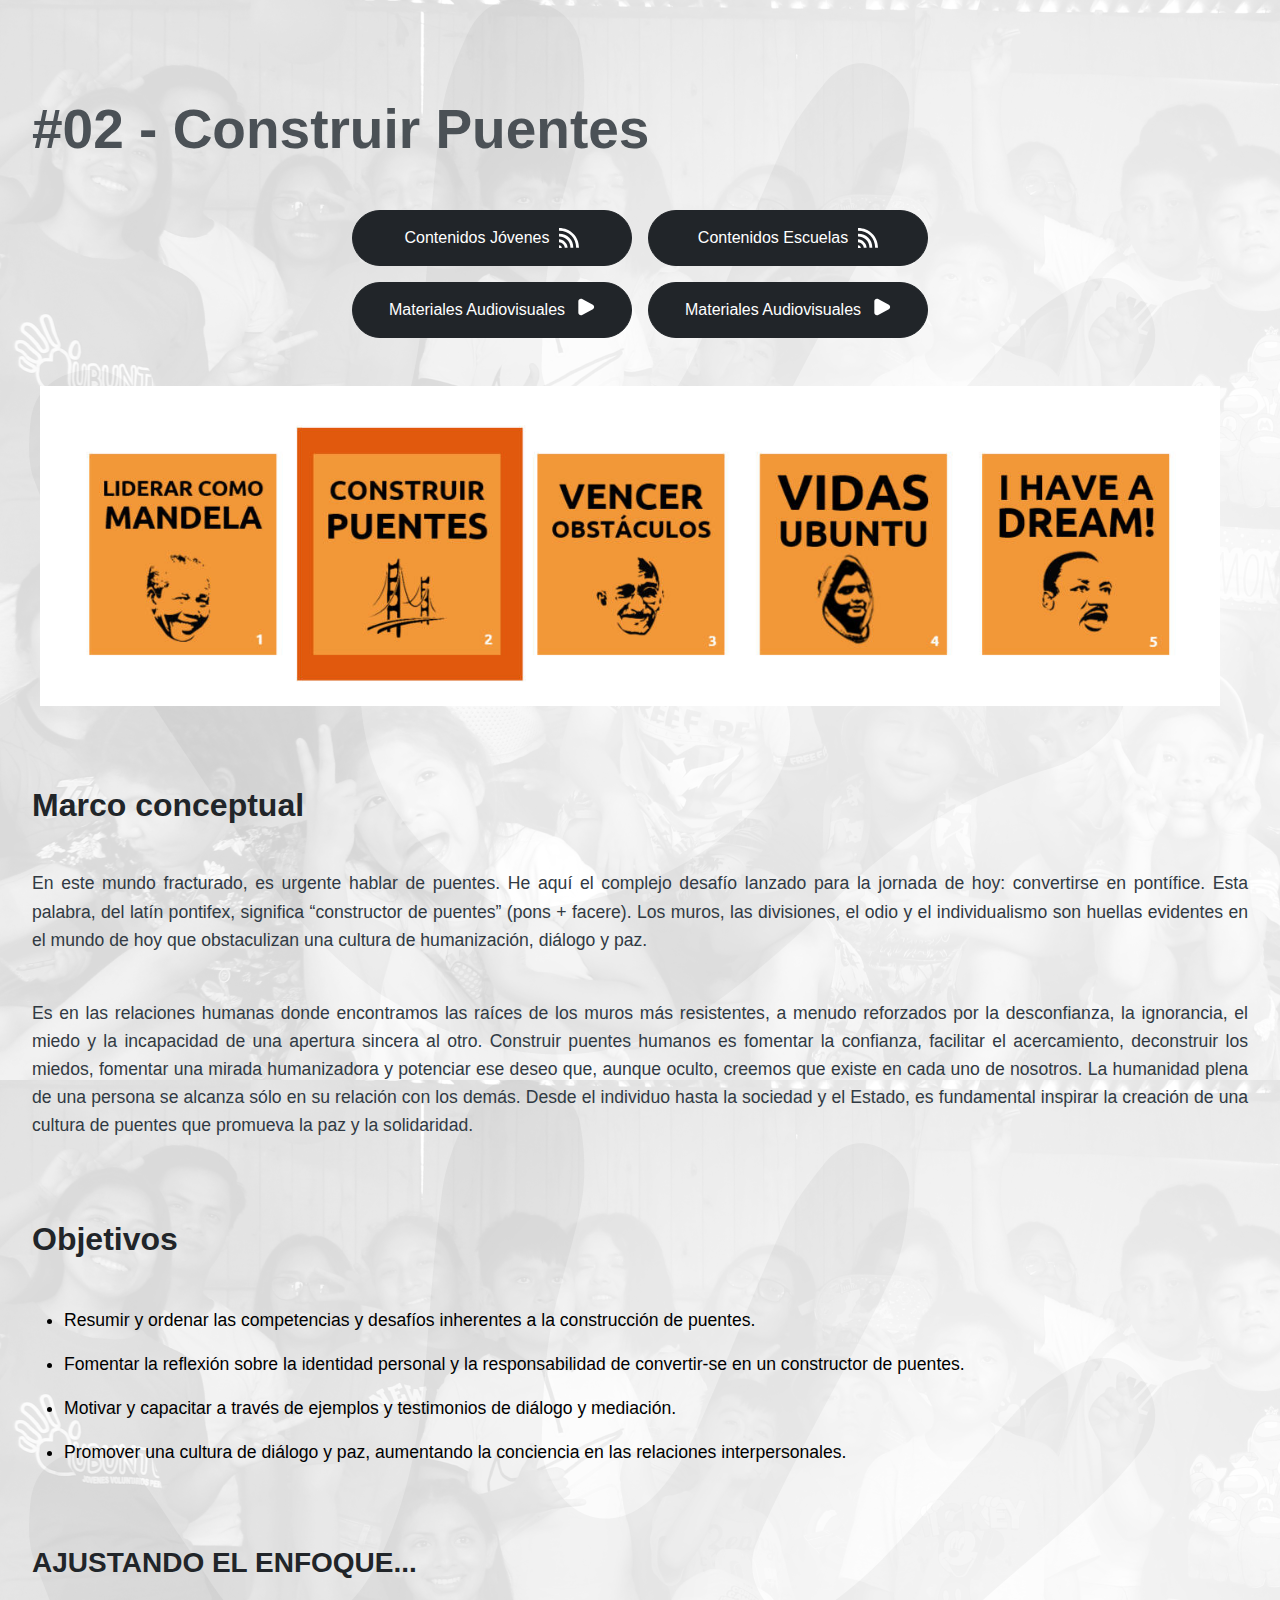
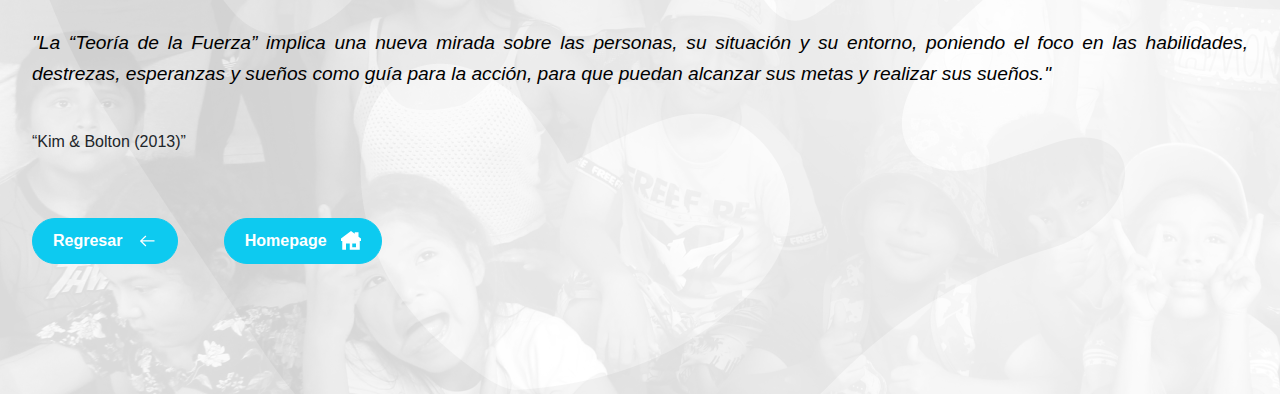
<file: Contenidos de Formacion/Semana Ubuntu/Construir Puentes/index.html>
<!DOCTYPE html>
<html lang="es">

<head>
    <meta charset="UTF-8">
    <meta name="viewport" content="width=device-width, initial-scale=1.0">
    <title>Academia Ubuntu</title>
    <!-- Incluir Bootstrap CSS desde CDN -->
    <link href="https://cdn.jsdelivr.net/npm/bootstrap@5.3.3/dist/css/bootstrap.min.css" rel="stylesheet"
        integrity="sha384-QWTKZyjpPEjISv5WaRU9OFeRpok6YctnYmDr5pNlyT2bRjXh0JMhjY6hW+ALEwIH" crossorigin="anonymous">
    <!-- Incluir archivo de estilos CSS -->
    <link rel="stylesheet" href="style.css">
</head>

<body>
    <main>
        <div class="inner my-5">
        <h1 class="text-center mb-4">#02 - Construir Puentes</h1>
        <div class=" my-5">
            <div class="btn-container">
                <ul >
                    <li class="list-group-item d-flex justify-content-between align-items-center">
                        <a class="btn-donate btn-dark btn" href="https://ubuntujvperu.sharepoint.com/:f:/s/academialideres/EnXbHEIsluxEiy7B2GJnkoQBFuCWfY0HCPuiMa2y7_9w7Q"
                            target="_blank">
                                Contenidos Jóvenes
                                <svg class="icon" viewBox="0 0 14 14" version="1.1" xmlns="http://www.w3.org/2000/svg" xmlns:xlink="http://www.w3.org/1999/xlink">
                                    <g stroke="none" stroke-width="1" fill-rule="evenodd"><g transform="translate(-343.000000, -3642.000000)"><g transform="translate(56.000000, 160.000000)"><path d="M287,3494.02134 L287,3496 L288.992883,3496 C288.992883,3494.90679 288.101068,3494.02134 287,3494.02134 M287,3489.91464 L287,3491.89329 C288.992883,3491.89329 291.035587,3493.87195 291.035587,3495.85061 L293.02847,3495.85061 C293.02847,3492.88262 289.989324,3489.91464 287,3489.91464 M287,3482 L287,3483.97866 C293.975089,3483.97866 299.007117,3488.92531 299.007117,3495.85061 L301,3495.85061 C301,3487.93598 294.97153,3482 287,3482 M297.014235,3495.85061 L295.021352,3495.85061 C295.021352,3490.90396 290.985765,3487.93598 287,3487.93598 L287,3485.95732 C292.978648,3485.95732 297.014235,3489.91464 297.014235,3495.85061"></g>
                                </svg>          
                        </a>
                    </li>
                    <li class="list-group-item d-flex justify-content-between align-items-center">

                        <a class="btn-donate btn-dark btn"  href="https://ubuntujvperu.sharepoint.com/:f:/s/academialideres/Ek5E3ILF78FPifHYFNRcFpwBTJi2T5E6hEfTp1tyiWwPvQ"
                            target="_blank"> 
                                Contenidos Escuelas
                                <svg class="icon" viewBox="0 0 14 14" version="1.1" xmlns="http://www.w3.org/2000/svg" xmlns:xlink="http://www.w3.org/1999/xlink">
                                    <g stroke="none" stroke-width="1" fill-rule="evenodd"><g transform="translate(-343.000000, -3642.000000)"><g transform="translate(56.000000, 160.000000)"><path d="M287,3494.02134 L287,3496 L288.992883,3496 C288.992883,3494.90679 288.101068,3494.02134 287,3494.02134 M287,3489.91464 L287,3491.89329 C288.992883,3491.89329 291.035587,3493.87195 291.035587,3495.85061 L293.02847,3495.85061 C293.02847,3492.88262 289.989324,3489.91464 287,3489.91464 M287,3482 L287,3483.97866 C293.975089,3483.97866 299.007117,3488.92531 299.007117,3495.85061 L301,3495.85061 C301,3487.93598 294.97153,3482 287,3482 M297.014235,3495.85061 L295.021352,3495.85061 C295.021352,3490.90396 290.985765,3487.93598 287,3487.93598 L287,3485.95732 C292.978648,3485.95732 297.014235,3489.91464 297.014235,3495.85061"></g>
                                </svg>
                        </a>
                    </li>
                    <li class="list-group-item d-flex justify-content-between align-items-center">
                        <a class="btn-donate btn-dark btn" href="https://ubuntujvperu.sharepoint.com/:f:/s/academialideres/Ek1xVoQYPJNCsprK_nl3M74Bhxmx_T98v3a5Nyue6nCvNw"
                            target="_blank"> 
                            Materiales Audiovisuales
                            <svg class="icon-btn" viewBox="0 0 24 24" fill="none" xmlns="http://www.w3.org/2000/svg">
                                <g id="SVGRepo_bgCarrier" stroke-width="0"></g>
                                <g id="SVGRepo_tracerCarrier" stroke-linecap="round" stroke-linejoin="round"></g>
                                <g id="SVGRepo_iconCarrier"> 
                                    <path d="M21.4086 9.35258C23.5305 10.5065 23.5305 13.4935 21.4086 14.6474L8.59662 21.6145C6.53435 22.736 4 21.2763 4 18.9671L4 5.0329C4 2.72368 6.53435 1.26402 8.59661 2.38548L21.4086 9.35258Z" fill="#ffffff"></path> 
                                </g>
                            </svg>
                        </a>
                    </li>
                    <li class="list-group-item d-flex justify-content-between align-items-center">
                        <a class="btn-donate btn-dark btn" href="https://ubuntujvperu.sharepoint.com/:f:/s/academialideres/Ek1xVoQYPJNCsprK_nl3M74Bhxmx_T98v3a5Nyue6nCvNw"
                            target="_blank">
                            Materiales Audiovisuales
                            <svg class="icon-btn" viewBox="0 0 24 24" fill="none" xmlns="http://www.w3.org/2000/svg">
                                <g id="SVGRepo_bgCarrier" stroke-width="0"></g>
                                <g id="SVGRepo_tracerCarrier" stroke-linecap="round" stroke-linejoin="round"></g>
                                <g id="SVGRepo_iconCarrier"> 
                                    <path d="M21.4086 9.35258C23.5305 10.5065 23.5305 13.4935 21.4086 14.6474L8.59662 21.6145C6.53435 22.736 4 21.2763 4 18.9671L4 5.0329C4 2.72368 6.53435 1.26402 8.59661 2.38548L21.4086 9.35258Z" fill="#ffffff"></path> 
                                </g>
                            </svg>
                        </a>
                    </li>
                </ul>
            </div>
        </div>
        <div class="mt-5 container-img">
        </div>


        <h2>Marco conceptual</h2>
        <div class="parrafo">
            <!-- Primer párrafo -->
            <p>En este mundo fracturado, es urgente hablar de puentes. He aquí el complejo desafío lanzado para la jornada de hoy: convertirse en pontífice. Esta palabra, del latín pontifex, significa “constructor de puentes” (pons + facere). Los muros, las divisiones, el odio y el individualismo son huellas evidentes en el mundo de hoy que obstaculizan una cultura de humanización, diálogo y paz.</p>

            <!-- Segundo párrafo -->
            <p>Es en las relaciones humanas donde encontramos las raíces de los muros más resistentes, a menudo reforzados por la desconfianza, la ignorancia, el miedo y la incapacidad de una apertura sincera al otro. Construir puentes humanos es fomentar la confianza, facilitar el acercamiento, deconstruir los miedos, fomentar una mirada humanizadora y potenciar ese deseo que, aunque oculto, creemos que existe en cada uno de nosotros. La humanidad plena de una persona se alcanza sólo en su relación con los demás. Desde el individuo hasta la sociedad y el Estado, es fundamental inspirar la creación de una cultura de puentes que promueva la paz y la solidaridad.</p>

        </div>
        <!-- Segundo subtítulo -->
        <h2 class="mb-5">Objetivos</h2>
        <div class="lista-options">
            <ul>
                <li>Resumir y ordenar las competencias y desafíos inherentes a la construcción de puentes.</li>
                <li>Fomentar la reflexión sobre la identidad personal y la responsabilidad de convertir-se en un constructor de puentes.</li>
                <li>Motivar y capacitar a través de ejemplos y testimonios de diálogo y mediación.</li>
                <li>Promover una cultura de diálogo y paz, aumentando la conciencia en las relaciones interpersonales.</li>
            </ul>
        </div>


        <h3 class="mb-5" >AJUSTANDO EL ENFOQUE...</h3>
        <p class="focus-text">
            "La “Teoría de la Fuerza” implica una nueva mirada sobre las personas, su situación y su entorno, poniendo el foco en las habilidades, destrezas, esperanzas y sueños como guía para la acción, para que puedan alcanzar sus metas y realizar sus sueños."
        </p>
        
        <q>Kim & Bolton (2013)</q>

        <!-- Botón -->
        <div class="homepage">
            <a href="../../Semana Ubuntu/index.html" class="btn text-white button rounded-pill btn-info">
                Regresar
                <svg class="icon" viewBox="0 0 24 24" fill="none" xmlns="http://www.w3.org/2000/svg">
                    <g id="SVGRepo_bgCarrier" stroke-width="0"></g>
                    <g id="SVGRepo_tracerCarrier" stroke-linecap="round" stroke-linejoin="round"></g>
                    <g id="SVGRepo_iconCarrier"> 
                        <path fill-rule="evenodd" clip-rule="evenodd" d="M6.3508 12.7499L11.2096 17.4615L10.1654 18.5383L3.42264 11.9999L10.1654 5.46148L11.2096 6.53833L6.3508 11.2499L21 11.2499L21 12.7499L6.3508 12.7499Z" fill="#ffffff"></path>
                    </g>
                </svg>
            </a>
            <a href="../../../index.html" class="btn text-white button rounded-pill btn-info">
                Homepage
                <svg class="icon" viewBox="0 0 16 16" fill="none" xmlns="http://www.w3.org/2000/svg">
                    <g id="SVGRepo_bgCarrier" stroke-width="0"></g>
                    <g id="SVGRepo_tracerCarrier" stroke-linecap="round" stroke-linejoin="round"></g>
                    <g id="SVGRepo_iconCarrier">
                      <path fill-rule="evenodd" clip-rule="evenodd" d="M8 0L0 6V8H1V15H4V10H7V15H15V8H16V6L14 4.5V1H11V2.25L8 0ZM9 10H12V13H9V10Z" fill="#ffffff"></path>
                    </g>
                </svg>
            </a>
        </div>
    </div>
    
    </main>



    <!-- Bootstrap JS and dependencies (optional for this example) -->
    <script src="https://code.jquery.com/jquery-3.5.1.slim.min.js"></script>
    <script src="https://cdn.jsdelivr.net/npm/@popperjs/core@2.5.4/dist/umd/popper.min.js"></script>
    <script src="https://stackpath.bootstrapcdn.com/bootstrap/4.5.2/js/bootstrap.min.js"></script>
</body>

</html>
</file>
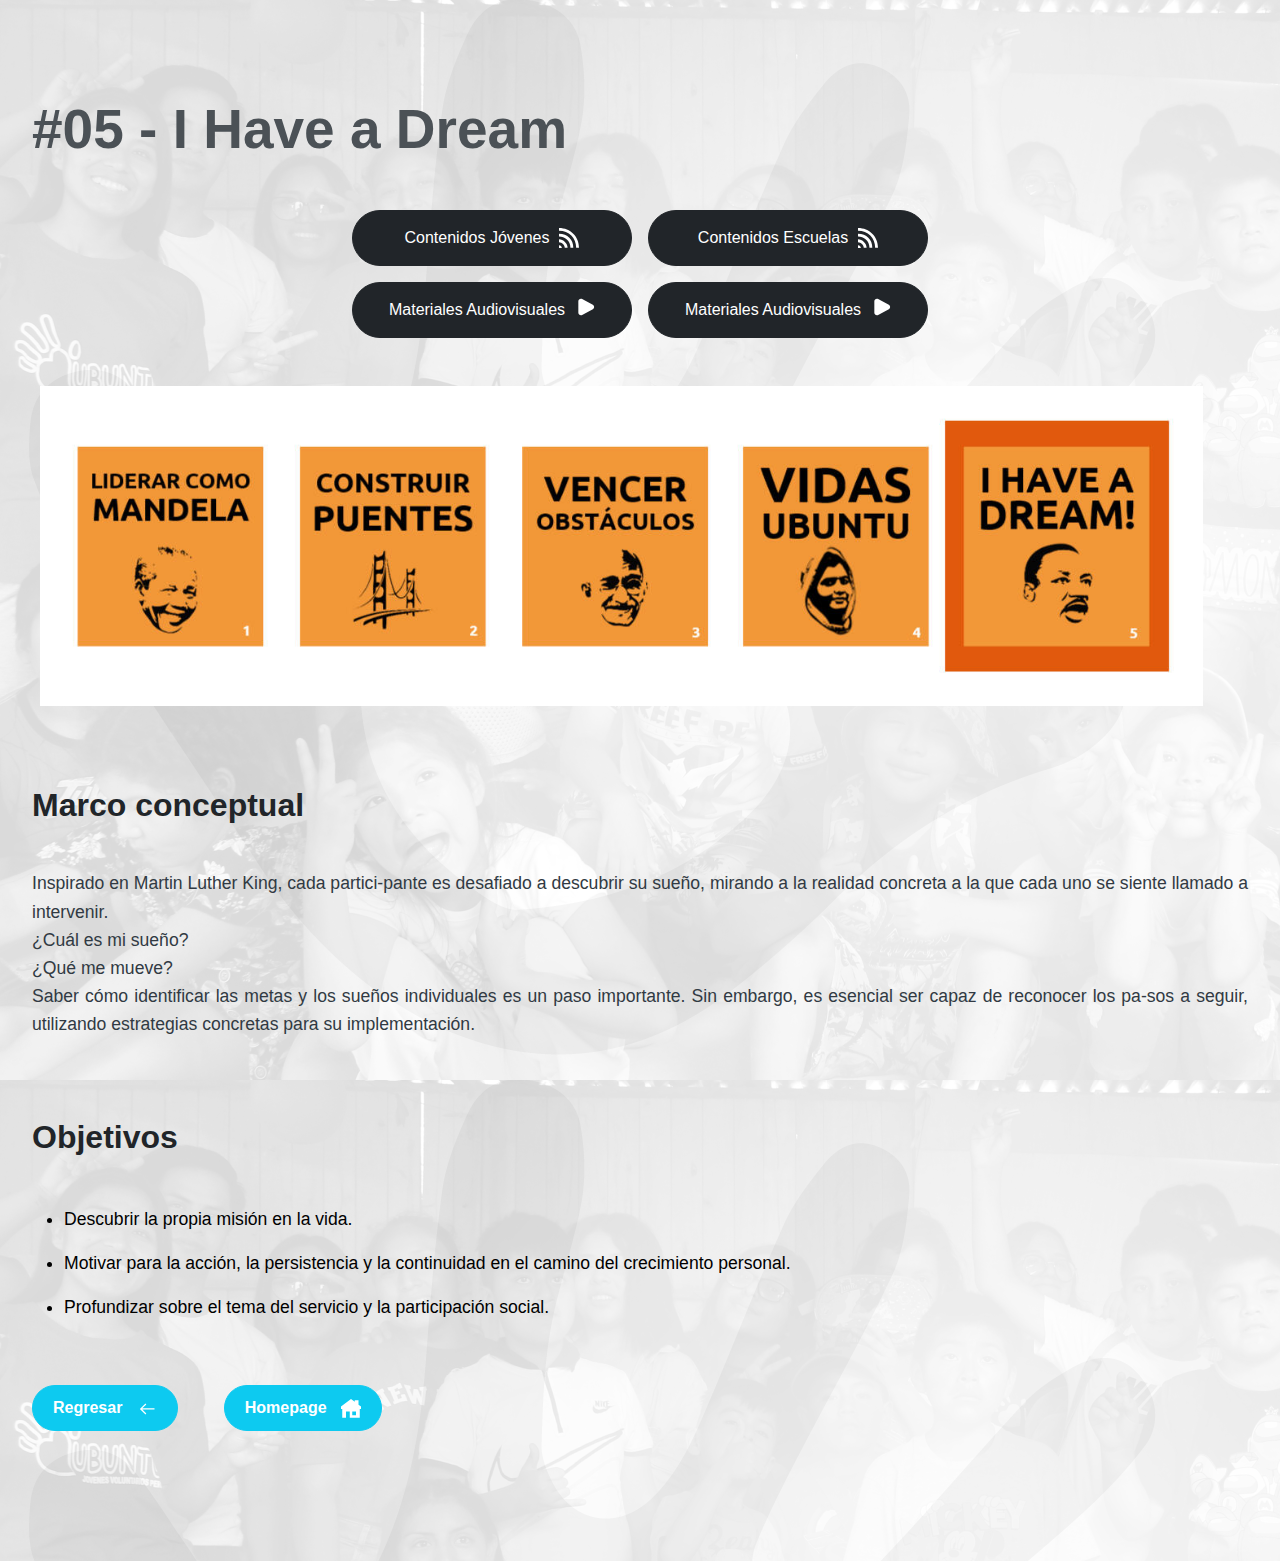
<file: Contenidos de Formacion/Semana Ubuntu/I Have a Dream/index.html>
<!DOCTYPE html>
<html lang="es">

<head>
    <meta charset="UTF-8">
    <meta name="viewport" content="width=device-width, initial-scale=1.0">
    <title>Academia Ubuntu</title>
    <!-- Incluir Bootstrap CSS desde CDN -->
    <link href="https://cdn.jsdelivr.net/npm/bootstrap@5.3.3/dist/css/bootstrap.min.css" rel="stylesheet"
        integrity="sha384-QWTKZyjpPEjISv5WaRU9OFeRpok6YctnYmDr5pNlyT2bRjXh0JMhjY6hW+ALEwIH" crossorigin="anonymous">
    <!-- Incluir archivo de estilos CSS -->
    <link rel="stylesheet" href="style.css">
</head>

<body>
 
    <main>
        <div class="inner my-5">
        <h1 class="text-center mb-4">#05 - I Have a Dream</h1>

        <div class=" my-5">
            <div class="btn-container">
                <ul class="">
                    <li class="list-group-item d-flex justify-content-between align-items-center">
                        <a class="btn-donate btn-dark btn" href="https://ubuntujvperu.sharepoint.com/:f:/s/academialideres/EsG59y4qV4lGmZMOEByRauIBdxyqfLns9jSDi7IF2FAvTA"
                            target="_blank">
                                Contenidos Jóvenes
                                <svg class="icon" viewBox="0 0 14 14" version="1.1" xmlns="http://www.w3.org/2000/svg" xmlns:xlink="http://www.w3.org/1999/xlink">
                                    <g stroke="none" stroke-width="1" fill-rule="evenodd"><g transform="translate(-343.000000, -3642.000000)"><g transform="translate(56.000000, 160.000000)"><path d="M287,3494.02134 L287,3496 L288.992883,3496 C288.992883,3494.90679 288.101068,3494.02134 287,3494.02134 M287,3489.91464 L287,3491.89329 C288.992883,3491.89329 291.035587,3493.87195 291.035587,3495.85061 L293.02847,3495.85061 C293.02847,3492.88262 289.989324,3489.91464 287,3489.91464 M287,3482 L287,3483.97866 C293.975089,3483.97866 299.007117,3488.92531 299.007117,3495.85061 L301,3495.85061 C301,3487.93598 294.97153,3482 287,3482 M297.014235,3495.85061 L295.021352,3495.85061 C295.021352,3490.90396 290.985765,3487.93598 287,3487.93598 L287,3485.95732 C292.978648,3485.95732 297.014235,3489.91464 297.014235,3495.85061"></g>
                                </svg>          
                        </a>
                    </li>
                    <li class="list-group-item d-flex justify-content-between align-items-center">

                        <a class="btn-donate btn-dark btn" href="https://ubuntujvperu.sharepoint.com/:f:/s/academialideres/Er9qlhQJiHlEgYTEoP5JJQ4BW2MUXBpB_WcqJrqzE2KG9A"
                            target="_blank"> 
                                Contenidos Escuelas
                                <svg class="icon" viewBox="0 0 14 14" version="1.1" xmlns="http://www.w3.org/2000/svg" xmlns:xlink="http://www.w3.org/1999/xlink">
                                    <g stroke="none" stroke-width="1" fill-rule="evenodd"><g transform="translate(-343.000000, -3642.000000)"><g transform="translate(56.000000, 160.000000)"><path d="M287,3494.02134 L287,3496 L288.992883,3496 C288.992883,3494.90679 288.101068,3494.02134 287,3494.02134 M287,3489.91464 L287,3491.89329 C288.992883,3491.89329 291.035587,3493.87195 291.035587,3495.85061 L293.02847,3495.85061 C293.02847,3492.88262 289.989324,3489.91464 287,3489.91464 M287,3482 L287,3483.97866 C293.975089,3483.97866 299.007117,3488.92531 299.007117,3495.85061 L301,3495.85061 C301,3487.93598 294.97153,3482 287,3482 M297.014235,3495.85061 L295.021352,3495.85061 C295.021352,3490.90396 290.985765,3487.93598 287,3487.93598 L287,3485.95732 C292.978648,3485.95732 297.014235,3489.91464 297.014235,3495.85061"></g>
                                </svg>
                        </a>
                    </li>
                    <li class="list-group-item d-flex justify-content-between align-items-center">
                        <a class="btn-donate btn-dark btn" href="https://ubuntujvperu.sharepoint.com/:f:/s/academialideres/EoOOknex_IpKtLC46GXBkKIBSDv_lstsG4M_KqxtsiqZwg"
                            target="_blank"> 
                            Materiales Audiovisuales
                            <svg class="icon-btn" viewBox="0 0 24 24" fill="none" xmlns="http://www.w3.org/2000/svg">
                                <g id="SVGRepo_bgCarrier" stroke-width="0"></g>
                                <g id="SVGRepo_tracerCarrier" stroke-linecap="round" stroke-linejoin="round"></g>
                                <g id="SVGRepo_iconCarrier"> 
                                    <path d="M21.4086 9.35258C23.5305 10.5065 23.5305 13.4935 21.4086 14.6474L8.59662 21.6145C6.53435 22.736 4 21.2763 4 18.9671L4 5.0329C4 2.72368 6.53435 1.26402 8.59661 2.38548L21.4086 9.35258Z" fill="#ffffff"></path> 
                                </g>
                            </svg>
                        </a>
                    </li>
                    <li class="list-group-item d-flex justify-content-between align-items-center">
                        <a class="btn-donate btn-dark btn" href="https://ubuntujvperu.sharepoint.com/:f:/s/academialideres/EoOOknex_IpKtLC46GXBkKIBSDv_lstsG4M_KqxtsiqZwg"
                            target="_blank">
                            Materiales Audiovisuales
                            <svg class="icon-btn" viewBox="0 0 24 24" fill="none" xmlns="http://www.w3.org/2000/svg">
                                <g id="SVGRepo_bgCarrier" stroke-width="0"></g>
                                <g id="SVGRepo_tracerCarrier" stroke-linecap="round" stroke-linejoin="round"></g>
                                <g id="SVGRepo_iconCarrier"> 
                                    <path d="M21.4086 9.35258C23.5305 10.5065 23.5305 13.4935 21.4086 14.6474L8.59662 21.6145C6.53435 22.736 4 21.2763 4 18.9671L4 5.0329C4 2.72368 6.53435 1.26402 8.59661 2.38548L21.4086 9.35258Z" fill="#ffffff"></path> 
                                </g>
                            </svg>
                        </a>
                    </li>
                </ul>
            </div>
        </div>
       
        <div class="mt-5 container-img">
        </div>

        <h2>Marco conceptual</h2>
        <div class="parrafo">
            <!-- Primer párrafo -->
            <p>Inspirado en Martin Luther King, cada partici-pante es desafiado a descubrir su sueño, mirando a la
                realidad concreta a la que cada uno se siente llamado a intervenir. <br>
                ¿Cuál es mi sueño? <br>
                ¿Qué me mueve? <br>
                Saber cómo identificar las metas y los sueños individuales es un paso importante. Sin embargo, es
                esencial ser capaz de reconocer los pa-sos a seguir, utilizando estrategias concretas para su
                implementación.
            </p>

        </div>
        <!-- Segundo subtítulo -->
        <h2 class="mb-5">Objetivos</h2>
        <div class="lista-options">
            <ul>
                <li>Descubrir la propia misión en la vida.</li>
                <li>Motivar para la acción, la persistencia y la continuidad en el camino del crecimiento personal.</li>
                <li>Profundizar sobre el tema del servicio y la participación social.</li>
            </ul>
        </div>

        <!-- Botón -->
        <div class="homepage">
            <a href="../../Semana Ubuntu/index.html" class="btn text-white button rounded-pill btn-info">
                Regresar
                <svg class="icon" viewBox="0 0 24 24" fill="none" xmlns="http://www.w3.org/2000/svg">
                    <g id="SVGRepo_bgCarrier" stroke-width="0"></g>
                    <g id="SVGRepo_tracerCarrier" stroke-linecap="round" stroke-linejoin="round"></g>
                    <g id="SVGRepo_iconCarrier"> 
                        <path fill-rule="evenodd" clip-rule="evenodd" d="M6.3508 12.7499L11.2096 17.4615L10.1654 18.5383L3.42264 11.9999L10.1654 5.46148L11.2096 6.53833L6.3508 11.2499L21 11.2499L21 12.7499L6.3508 12.7499Z" fill="#ffffff"></path>
                    </g>
                </svg>    
            </a>
            
            <a href="../../../index.html" class="btn text-white button rounded-pill btn-info">
                Homepage
                <svg class="icon" viewBox="0 0 16 16" fill="none" xmlns="http://www.w3.org/2000/svg">
                    <g id="SVGRepo_bgCarrier" stroke-width="0"></g>
                    <g id="SVGRepo_tracerCarrier" stroke-linecap="round" stroke-linejoin="round"></g>
                    <g id="SVGRepo_iconCarrier">
                      <path fill-rule="evenodd" clip-rule="evenodd" d="M8 0L0 6V8H1V15H4V10H7V15H15V8H16V6L14 4.5V1H11V2.25L8 0ZM9 10H12V13H9V10Z" fill="#ffffff"></path>
                    </g>
                </svg>
            </a>
        </div>
    </div>
    </main>
    <script src="https://code.jquery.com/jquery-3.5.1.slim.min.js"></script>
    <script src="https://cdn.jsdelivr.net/npm/@popperjs/core@2.5.4/dist/umd/popper.min.js"></script>
    <script src="https://stackpath.bootstrapcdn.com/bootstrap/4.5.2/js/bootstrap.min.js"></script>
</body>

</html>
</file>
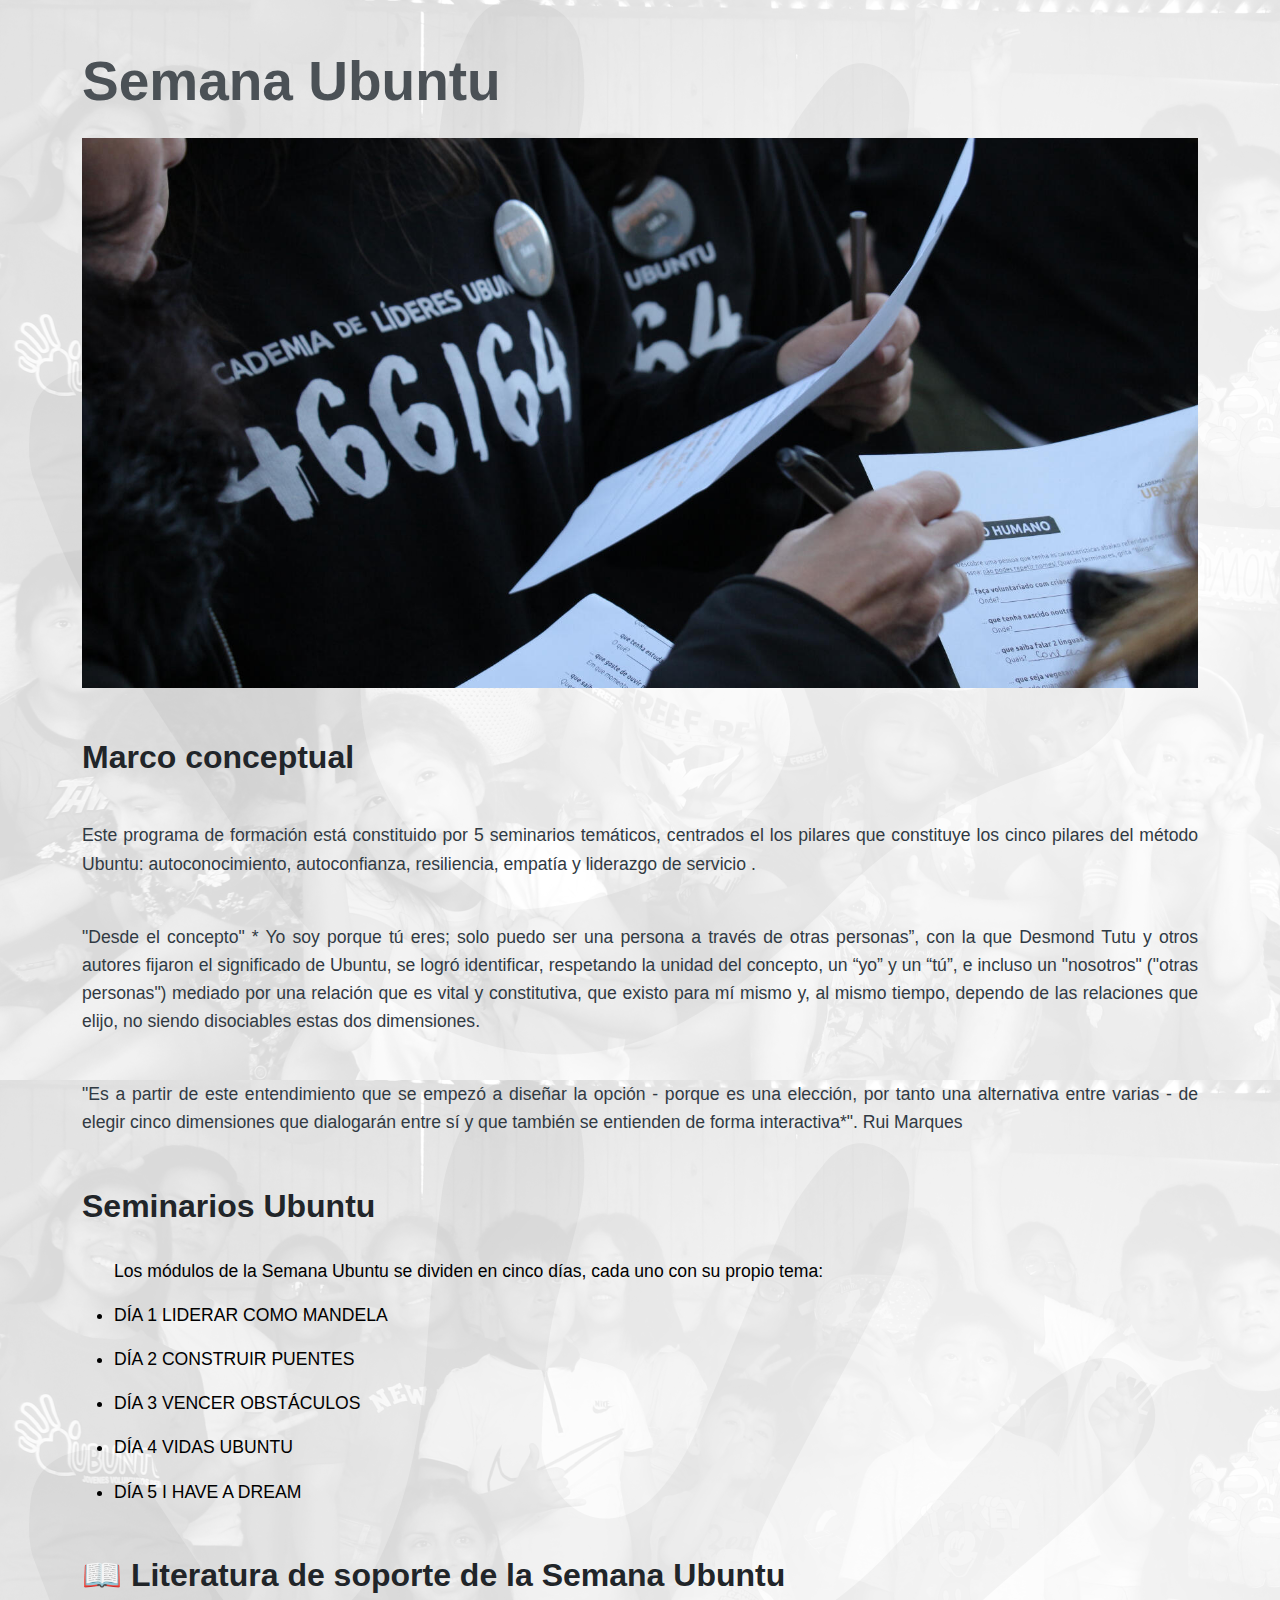
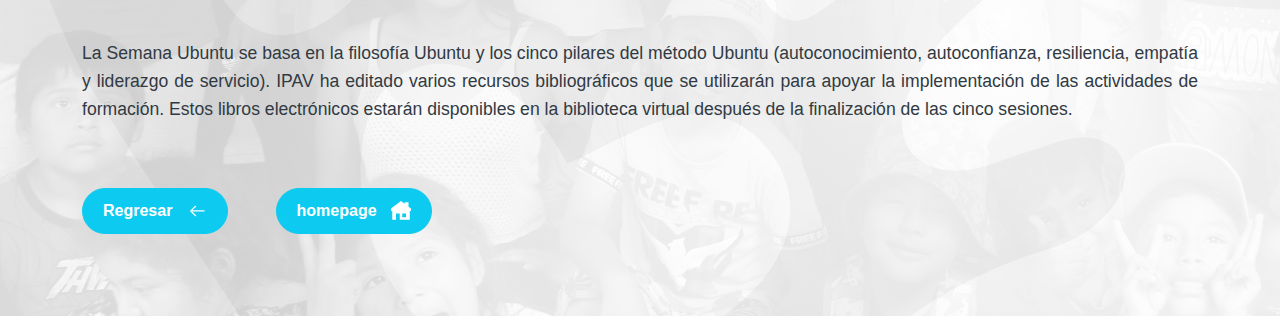
<file: Contenidos de Formacion/Semana Ubuntu/Introduccion Ubuntu/index.html>
<!DOCTYPE html>
<html lang="es">

<head>
    <meta charset="UTF-8">
    <meta name="viewport" content="width=device-width, initial-scale=1.0">
    <title>Academia Ubuntu</title>
    <!-- Incluir Bootstrap CSS desde CDN -->
    <link href="https://cdn.jsdelivr.net/npm/bootstrap@5.3.3/dist/css/bootstrap.min.css" rel="stylesheet"
        integrity="sha384-QWTKZyjpPEjISv5WaRU9OFeRpok6YctnYmDr5pNlyT2bRjXh0JMhjY6hW+ALEwIH" crossorigin="anonymous">
    <!-- Incluir archivo de estilos CSS -->
    <link rel="stylesheet" href="styles.css">
</head>

<body>
    <div class="container my-5">
        <!-- Título principal -->
        <h1 class="text-center mb-4">Semana Ubuntu</h1>

        <div class="container-img">
        </div>

        <h2>Marco conceptual</h2>
        <div class="parrafo">
            <!-- Primer párrafo -->
            <p>Este programa de formación está constituido por 5 seminarios temáticos, centrados el los pilares que constituye los cinco pilares del método Ubuntu: autoconocimiento, autoconfianza, resiliencia, empatía y liderazgo de servicio .</p>

            <!-- Segundo párrafo -->
            <p>"Desde el concepto" * Yo soy porque tú eres; solo puedo ser una persona a través de otras personas”, con la que Desmond Tutu y otros autores fijaron el significado de Ubuntu, se logró identificar, respetando la unidad del concepto, un “yo” y un “tú”, e incluso un "nosotros" ("otras personas") mediado por una relación que es vital y constitutiva, que existo para mí mismo y, al mismo tiempo, dependo de las relaciones que elijo, no siendo disociables estas dos dimensiones.</p>

            <!-- Tercer párrafo -->
            <p>"Es a partir de este entendimiento que se empezó a diseñar la opción - porque es una elección, por tanto una alternativa entre varias - de elegir cinco dimensiones que dialogarán entre sí y que también se entienden de forma interactiva*".
                Rui Marques</p>
        </div>
        <!-- Segundo subtítulo -->
        <h2 class="mb-3">Seminarios Ubuntu</h2>
        <div class="lista-options">
            <ul>
               Los módulos de la Semana Ubuntu se dividen en cinco días, cada uno con su propio tema:     
                <li>DÍA 1 LIDERAR COMO MANDELA</li>
                <li>DÍA 2 CONSTRUIR PUENTES</li>
                <li>DÍA 3 VENCER OBSTÁCULOS</li>
                <li>DÍA 4 VIDAS UBUNTU</li>
                <li>DÍA 5 I HAVE A DREAM</li>
            </ul>
        </div>
   
        <h2 class="mb-3">📖 Literatura de soporte de la Semana Ubuntu</h2>
        <div class="parrafo">
            <p>La Semana Ubuntu se basa en la filosofía Ubuntu y los cinco pilares del método Ubuntu (autoconocimiento, autoconfianza, resiliencia, empatía y liderazgo de servicio).
           IPAV ha editado varios recursos bibliográficos que se utilizarán para apoyar la implementación de las actividades de formación. Estos libros electrónicos estarán disponibles en la biblioteca virtual después de la finalización de las cinco sesiones.</p>
        </div>


        <!-- Botón -->
        <div class="homepage">
            <a href="../../Semana Ubuntu/index.html" class="btn text-white button rounded-pill btn-info">Regresar
                <svg class="icon" viewBox="0 0 24 24" fill="none" xmlns="http://www.w3.org/2000/svg">
                    <g id="SVGRepo_bgCarrier" stroke-width="0"></g>
                    <g id="SVGRepo_tracerCarrier" stroke-linecap="round" stroke-linejoin="round"></g>
                    <g id="SVGRepo_iconCarrier"> 
                        <path fill-rule="evenodd" clip-rule="evenodd" d="M6.3508 12.7499L11.2096 17.4615L10.1654 18.5383L3.42264 11.9999L10.1654 5.46148L11.2096 6.53833L6.3508 11.2499L21 11.2499L21 12.7499L6.3508 12.7499Z" fill="#ffffff"></path>
                    </g>
                </svg>
            </a>
            <a href="../../../index.html" class="btn text-white button rounded-pill btn-info">homepage
                <svg class="icon" viewBox="0 0 16 16" fill="none" xmlns="http://www.w3.org/2000/svg">
                    <g id="SVGRepo_bgCarrier" stroke-width="0"></g>
                    <g id="SVGRepo_tracerCarrier" stroke-linecap="round" stroke-linejoin="round"></g>
                    <g id="SVGRepo_iconCarrier">
                      <path fill-rule="evenodd" clip-rule="evenodd" d="M8 0L0 6V8H1V15H4V10H7V15H15V8H16V6L14 4.5V1H11V2.25L8 0ZM9 10H12V13H9V10Z" fill="#ffffff"></path>
                    </g>
                </svg>
            </a>
          </div>
    </div>

   <!-- Bootstrap JS and dependencies (optional for this example) -->
   <script src="https://code.jquery.com/jquery-3.5.1.slim.min.js"></script>
   <script src="https://cdn.jsdelivr.net/npm/@popperjs/core@2.5.4/dist/umd/popper.min.js"></script>
   <script src="https://stackpath.bootstrapcdn.com/bootstrap/4.5.2/js/bootstrap.min.js"></script>
</body>

</html>
</file>
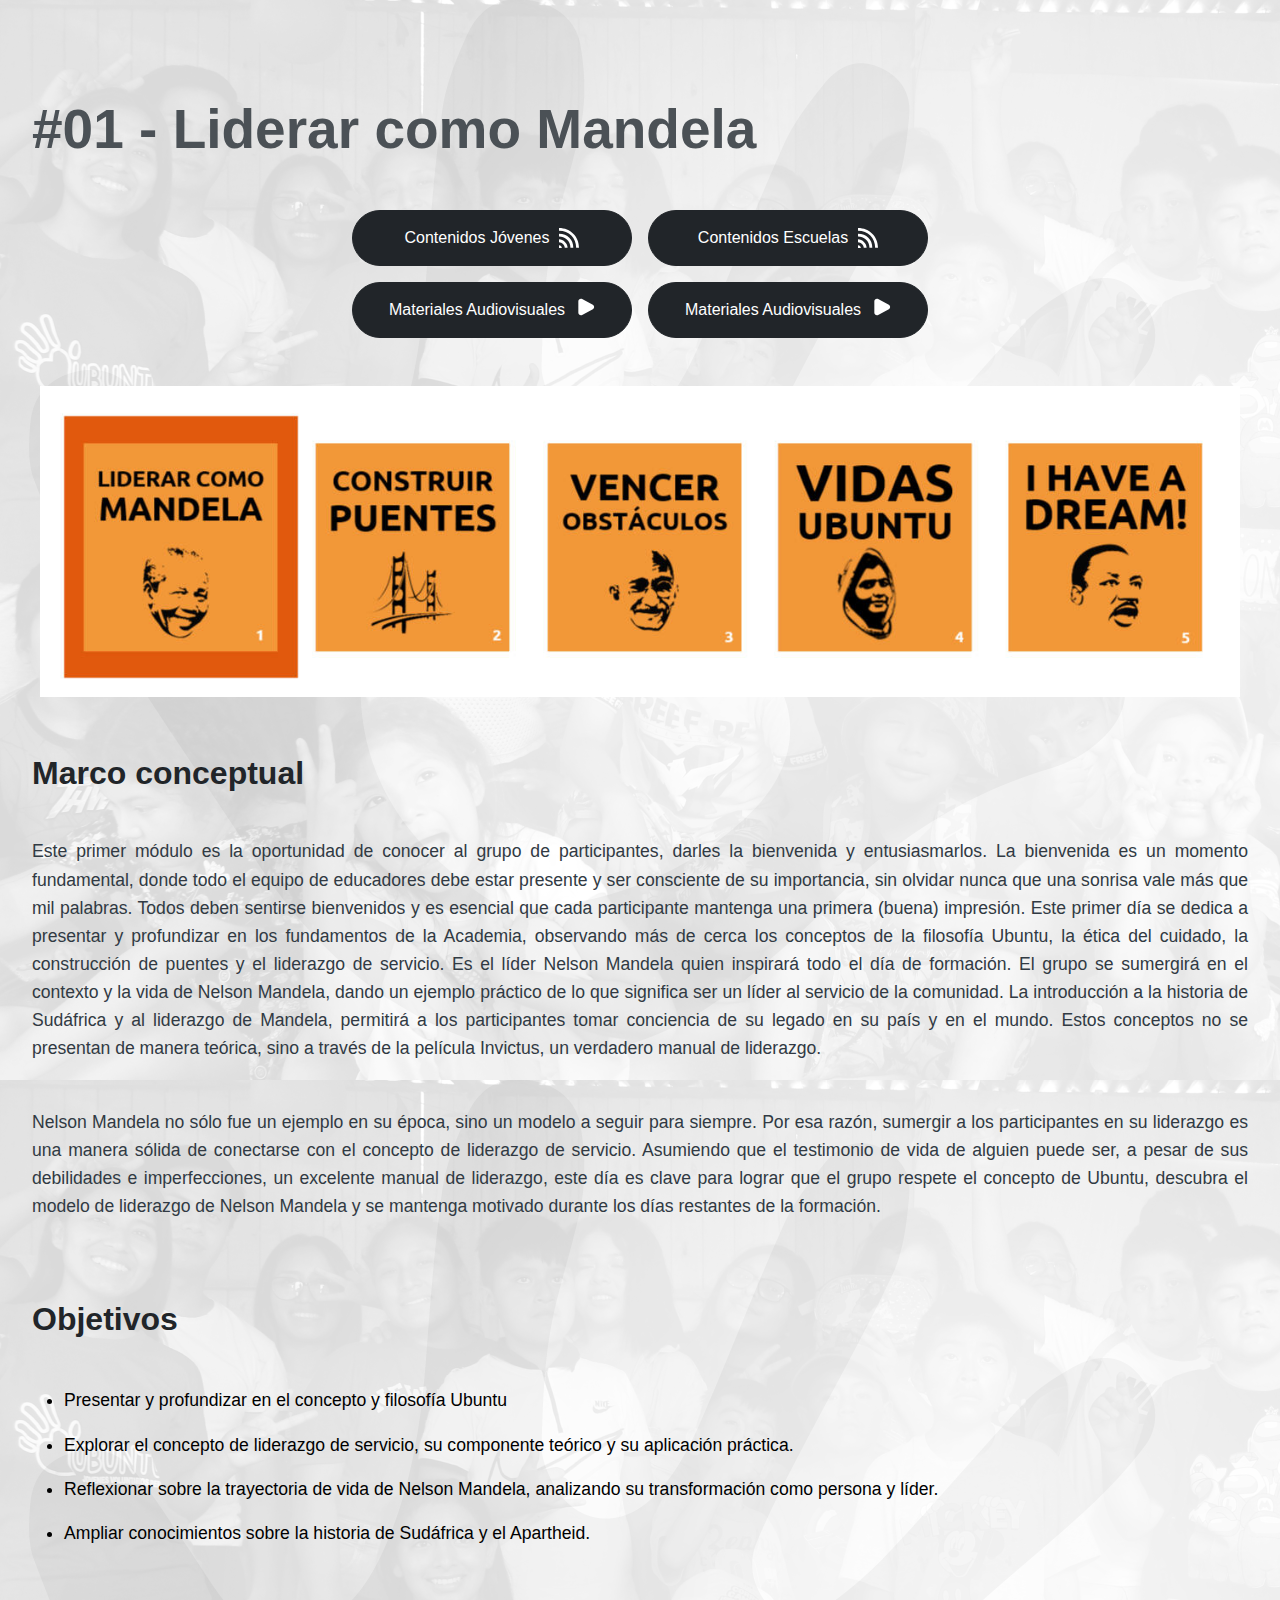
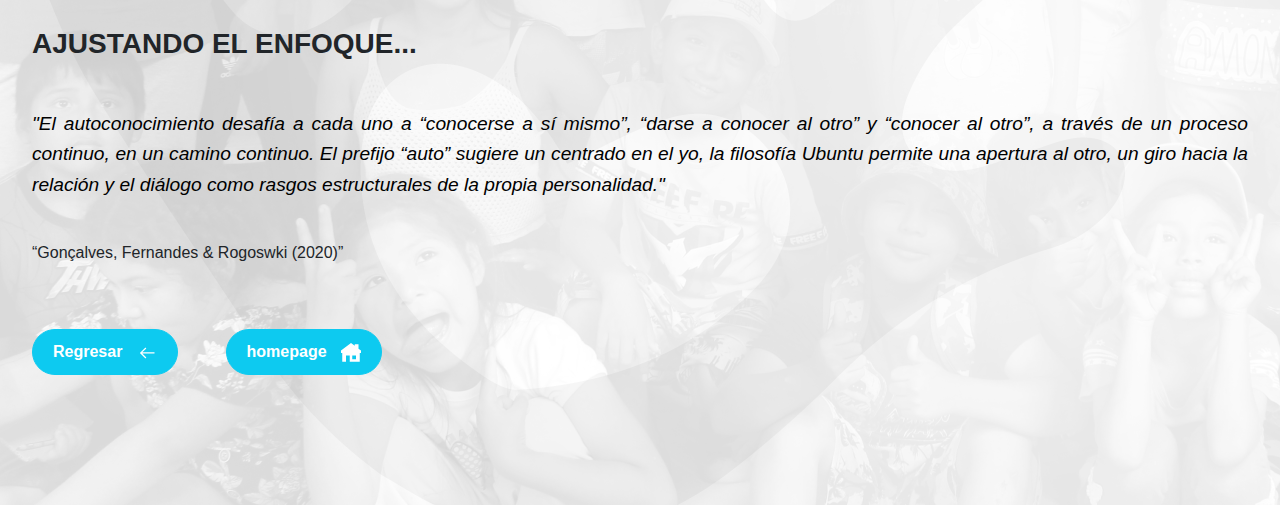
<file: Contenidos de Formacion/Semana Ubuntu/Liderar Mandela/index.html>
<!DOCTYPE html>
<html lang="es">
<head>
    <meta charset="UTF-8">
    <meta name="viewport" content="width=device-width, initial-scale=1.0">
    <title>Academia Ubuntu</title>
    <link href="https://cdn.jsdelivr.net/npm/bootstrap@5.3.3/dist/css/bootstrap.min.css" rel="stylesheet"
        integrity="sha384-QWTKZyjpPEjISv5WaRU9OFeRpok6YctnYmDr5pNlyT2bRjXh0JMhjY6hW+ALEwIH" crossorigin="anonymous">
    <link rel="stylesheet" href="style.css">
</head>

<body>
 
    <main>
        <div class="inner my-5">
            <h1 class="text-center">#01 - Liderar como Mandela</h1>
            <div class=" my-5">
                <div class="btn-container">
                    <ul class="">
                        <li class="list-group-item d-flex justify-content-between align-items-center">
                            <a class="btn-donate btn-dark btn" href="https://ubuntujvperu.sharepoint.com/:f:/s/academialideres/EiY9-narA6hDoBqHEFjLTAgBmGDXQXr1Fzd8JzItDMhQUg"
                                target="_blank">
                                    Contenidos Jóvenes
                                    <svg class="icon" viewBox="0 0 14 14" version="1.1" xmlns="http://www.w3.org/2000/svg" xmlns:xlink="http://www.w3.org/1999/xlink">
                                        <g stroke="none" stroke-width="1" fill-rule="evenodd"><g transform="translate(-343.000000, -3642.000000)"><g transform="translate(56.000000, 160.000000)"><path d="M287,3494.02134 L287,3496 L288.992883,3496 C288.992883,3494.90679 288.101068,3494.02134 287,3494.02134 M287,3489.91464 L287,3491.89329 C288.992883,3491.89329 291.035587,3493.87195 291.035587,3495.85061 L293.02847,3495.85061 C293.02847,3492.88262 289.989324,3489.91464 287,3489.91464 M287,3482 L287,3483.97866 C293.975089,3483.97866 299.007117,3488.92531 299.007117,3495.85061 L301,3495.85061 C301,3487.93598 294.97153,3482 287,3482 M297.014235,3495.85061 L295.021352,3495.85061 C295.021352,3490.90396 290.985765,3487.93598 287,3487.93598 L287,3485.95732 C292.978648,3485.95732 297.014235,3489.91464 297.014235,3495.85061"></g>
                                    </svg>          
                            </a>
                        </li>
                        <li class="list-group-item d-flex justify-content-between align-items-center">

                            <a class="btn-donate btn-dark btn" href="https://ubuntujvperu.sharepoint.com/:f:/s/academialideres/EiOb-rmO8A9OiM39DIaxwPIBCWaPO0U88FwB0ntcC5doHA"
                                target="_blank"> 
                                    Contenidos Escuelas
                                    <svg class="icon" viewBox="0 0 14 14" version="1.1" xmlns="http://www.w3.org/2000/svg" xmlns:xlink="http://www.w3.org/1999/xlink">
                                        <g stroke="none" stroke-width="1" fill-rule="evenodd"><g transform="translate(-343.000000, -3642.000000)"><g transform="translate(56.000000, 160.000000)"><path d="M287,3494.02134 L287,3496 L288.992883,3496 C288.992883,3494.90679 288.101068,3494.02134 287,3494.02134 M287,3489.91464 L287,3491.89329 C288.992883,3491.89329 291.035587,3493.87195 291.035587,3495.85061 L293.02847,3495.85061 C293.02847,3492.88262 289.989324,3489.91464 287,3489.91464 M287,3482 L287,3483.97866 C293.975089,3483.97866 299.007117,3488.92531 299.007117,3495.85061 L301,3495.85061 C301,3487.93598 294.97153,3482 287,3482 M297.014235,3495.85061 L295.021352,3495.85061 C295.021352,3490.90396 290.985765,3487.93598 287,3487.93598 L287,3485.95732 C292.978648,3485.95732 297.014235,3489.91464 297.014235,3495.85061"></g>
                                    </svg>
                            </a>
                        </li>
                        <li class="list-group-item d-flex justify-content-between align-items-center">
                            <a class="btn-donate btn-dark btn" href="https://ubuntujvperu.sharepoint.com/:f:/s/academialideres/Es5S89u4zEtBukjneU8u3psBrtHQan-dLUeYQbKWw9dYMQ"
                                target="_blank"> 
                                Materiales Audiovisuales
                                <svg class="icon-btn" viewBox="0 0 24 24" fill="none" xmlns="http://www.w3.org/2000/svg">
                                    <g id="SVGRepo_bgCarrier" stroke-width="0"></g>
                                    <g id="SVGRepo_tracerCarrier" stroke-linecap="round" stroke-linejoin="round"></g>
                                    <g id="SVGRepo_iconCarrier"> 
                                        <path d="M21.4086 9.35258C23.5305 10.5065 23.5305 13.4935 21.4086 14.6474L8.59662 21.6145C6.53435 22.736 4 21.2763 4 18.9671L4 5.0329C4 2.72368 6.53435 1.26402 8.59661 2.38548L21.4086 9.35258Z" fill="#ffffff"></path> 
                                    </g>
                                </svg>
                            </a>
                        </li>
                        <li class="list-group-item d-flex justify-content-between align-items-center">
                            <a class="btn-donate btn-dark btn" href="https://ubuntujvperu.sharepoint.com/:f:/s/academialideres/Es5S89u4zEtBukjneU8u3psBrtHQan-dLUeYQbKWw9dYMQ"
                                target="_blank">
                                Materiales Audiovisuales
                                <svg class="icon-btn" viewBox="0 0 24 24" fill="none" xmlns="http://www.w3.org/2000/svg">
                                    <g id="SVGRepo_bgCarrier" stroke-width="0"></g>
                                    <g id="SVGRepo_tracerCarrier" stroke-linecap="round" stroke-linejoin="round"></g>
                                    <g id="SVGRepo_iconCarrier"> 
                                        <path d="M21.4086 9.35258C23.5305 10.5065 23.5305 13.4935 21.4086 14.6474L8.59662 21.6145C6.53435 22.736 4 21.2763 4 18.9671L4 5.0329C4 2.72368 6.53435 1.26402 8.59661 2.38548L21.4086 9.35258Z" fill="#ffffff"></path> 
                                    </g>
                                </svg>
                            </a>
                        </li>
                    </ul>
                </div>
            </div>

            <div class="mt-5 container-img">
            </div>

            <h2 class="mt-5">Marco conceptual</h2>
            <div class="parrafo">
                <!-- Primer párrafo -->
                <p>Este primer módulo es la oportunidad de conocer al grupo de participantes, darles la bienvenida y
                    entusiasmarlos.
                    La bienvenida es un momento fundamental, donde todo el equipo de educadores debe estar presente y ser
                    consciente de su importancia, sin olvidar nunca que una sonrisa vale más que mil palabras. Todos deben
                    sentirse bienvenidos y es esencial que cada participante mantenga una primera (buena) impresión. Este
                    primer día se dedica a presentar y profundizar en los fundamentos de la Academia, observando más de
                    cerca los conceptos de la filosofía Ubuntu, la ética del cuidado, la construcción de puentes y el
                    liderazgo de servicio. Es el líder Nelson Mandela quien inspirará todo el día de formación. El grupo se
                    sumergirá en el contexto y la vida de Nelson Mandela, dando un ejemplo práctico de lo que significa ser
                    un líder al servicio de la comunidad. La introducción a la historia de Sudáfrica y al liderazgo de
                    Mandela, permitirá a los participantes tomar conciencia de su legado en su país y en el mundo. Estos
                    conceptos no se presentan de manera teórica, sino a través de la película Invictus, un verdadero manual
                    de liderazgo.</p>

                <!-- Segundo párrafo -->
                <p>Nelson Mandela no sólo fue un ejemplo en su época, sino un modelo a seguir para siempre. Por esa razón,
                    sumergir a los participantes en su liderazgo es una manera sólida de conectarse con el concepto de
                    liderazgo de servicio. Asumiendo que el testimonio de vida de alguien puede ser, a pesar de sus
                    debilidades e imperfecciones, un excelente manual de liderazgo, este día es clave para lograr que el
                    grupo respete el concepto de Ubuntu, descubra el modelo de liderazgo de Nelson Mandela y se mantenga
                    motivado durante los días restantes de la formación.</p>

            </div>
            <!-- Segundo subtítulo -->
            <h2 class="mb-5">Objetivos</h2>
            <div class="lista-options">
                <ul>
                    <li>Presentar y profundizar en el concepto y filosofía Ubuntu</li>
                    <li>Explorar el concepto de liderazgo de servicio, su componente teórico y su aplicación práctica.</li>
                    <li>Reflexionar sobre la trayectoria de vida de Nelson Mandela, analizando su transformación como
                        persona y líder.</li>
                    <li>Ampliar conocimientos sobre la historia de Sudáfrica y el Apartheid.</li>
                </ul>
            </div>

            <h3 class="mb-5" >AJUSTANDO EL ENFOQUE...</h3>
            <p class="focus-text">
                "El autoconocimiento desafía a cada uno a “conocerse a sí mismo”, “darse a conocer al otro” y “conocer al
                otro”, a través de un proceso continuo, en un camino continuo. El prefijo “auto” sugiere un centrado en
                el yo, la filosofía Ubuntu permite una apertura al otro, un giro hacia la relación y el diálogo como
                rasgos estructurales de la propia personalidad."
            </p>


            <q>Gonçalves, Fernandes & Rogoswki (2020)</q>

            
            <!-- Botón -->
            <div class="homepage">
                <a href="../../Semana Ubuntu/index.html" class="btn text-white button rounded-pill btn-info">
                    Regresar
                    <svg class="icon" viewBox="0 0 24 24" fill="none" xmlns="http://www.w3.org/2000/svg">
                        <g id="SVGRepo_bgCarrier" stroke-width="0"></g>
                        <g id="SVGRepo_tracerCarrier" stroke-linecap="round" stroke-linejoin="round"></g>
                        <g id="SVGRepo_iconCarrier"> 
                            <path fill-rule="evenodd" clip-rule="evenodd" d="M6.3508 12.7499L11.2096 17.4615L10.1654 18.5383L3.42264 11.9999L10.1654 5.46148L11.2096 6.53833L6.3508 11.2499L21 11.2499L21 12.7499L6.3508 12.7499Z" fill="#ffffff"></path>
                        </g>
                    </svg>
                </a>
                <a href="../../../index.html" class="btn text-white button rounded-pill btn-info">
                    homepage
                    <svg class="icon" viewBox="0 0 16 16" fill="none" xmlns="http://www.w3.org/2000/svg">
                        <g id="SVGRepo_bgCarrier" stroke-width="0"></g>
                        <g id="SVGRepo_tracerCarrier" stroke-linecap="round" stroke-linejoin="round"></g>
                        <g id="SVGRepo_iconCarrier">
                        <path fill-rule="evenodd" clip-rule="evenodd" d="M8 0L0 6V8H1V15H4V10H7V15H15V8H16V6L14 4.5V1H11V2.25L8 0ZM9 10H12V13H9V10Z" fill="#ffffff"></path>
                        </g>
                    </svg>
                </a>
            </div>
        </div>

        </main>
    <script src="https://code.jquery.com/jquery-3.5.1.slim.min.js"></script>
    <script src="https://cdn.jsdelivr.net/npm/@popperjs/core@2.5.4/dist/umd/popper.min.js"></script>
    <script src="https://stackpath.bootstrapcdn.com/bootstrap/4.5.2/js/bootstrap.min.js"></script>
</body>

</html>
</file>
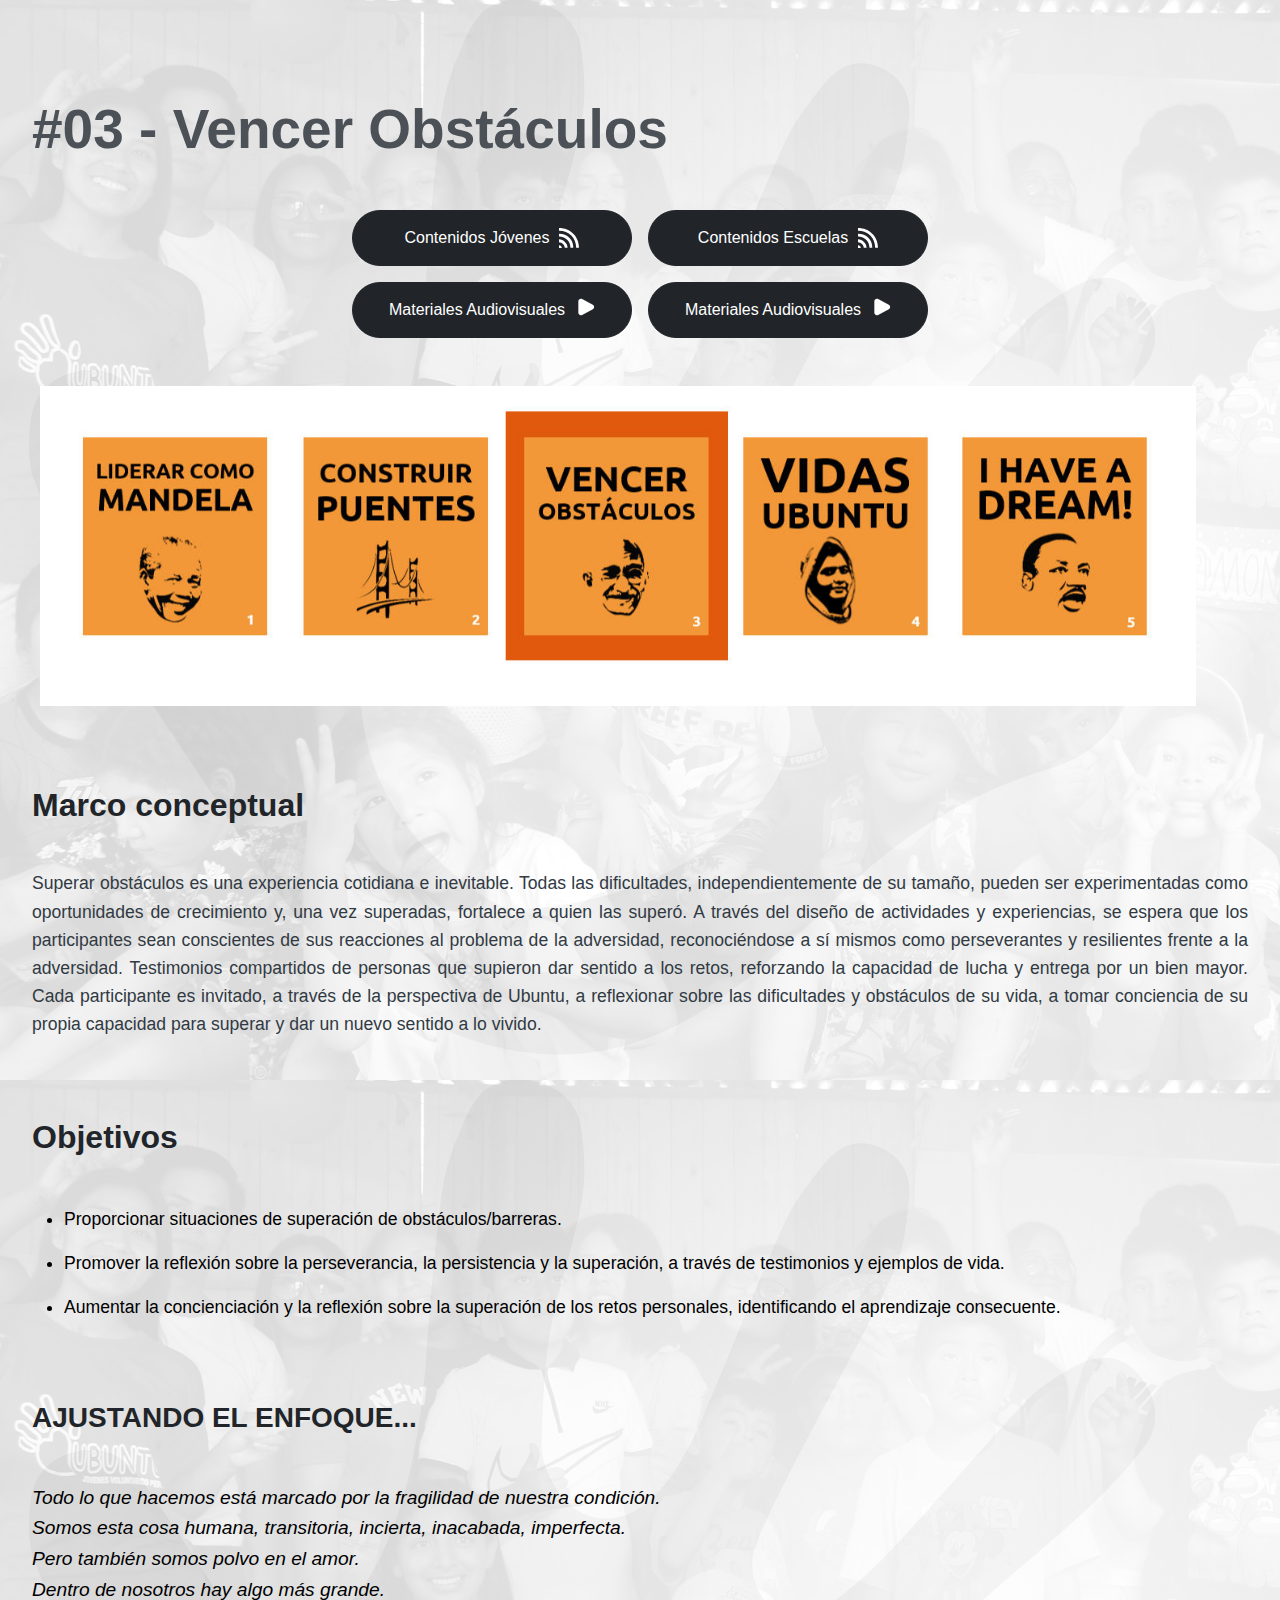
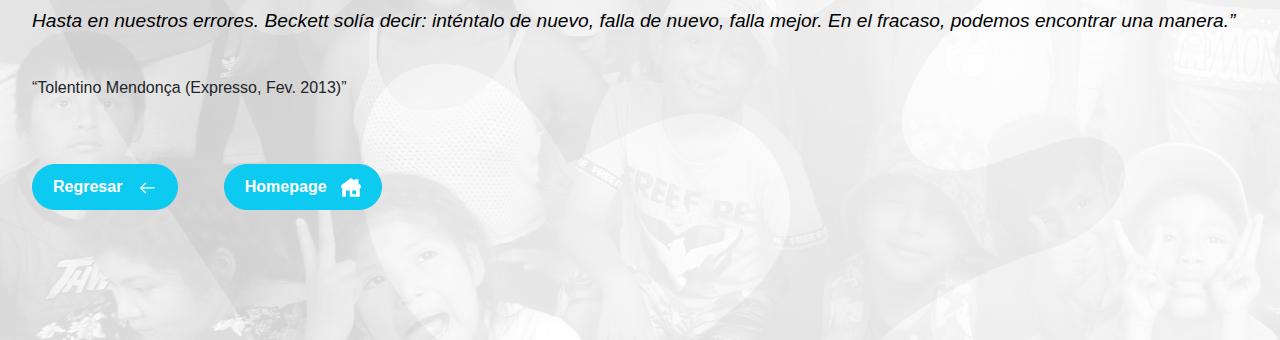
<file: Contenidos de Formacion/Semana Ubuntu/Vencer Obstaculos/index.html>
<!DOCTYPE html>
<html lang="es">

<head>
    <meta charset="UTF-8">
    <meta name="viewport" content="width=device-width, initial-scale=1.0">
    <title>Academia Ubuntu</title>
    <!-- Incluir Bootstrap CSS desde CDN -->
    <link href="https://cdn.jsdelivr.net/npm/bootstrap@5.3.3/dist/css/bootstrap.min.css" rel="stylesheet"
        integrity="sha384-QWTKZyjpPEjISv5WaRU9OFeRpok6YctnYmDr5pNlyT2bRjXh0JMhjY6hW+ALEwIH" crossorigin="anonymous">
    <!-- Incluir archivo de estilos CSS -->
    <link rel="stylesheet" href="style.css">
</head>

<body>
    <main>
        <div class="inner my-5">
        <h1 class="text-center mb-4">#03 - Vencer Obstáculos</h1>
        <div class=" my-5">
            <div class="btn-container">
                <ul class="">
                    <li class="list-group-item d-flex justify-content-between align-items-center">
                        <a class="btn-donate btn-dark btn" href="https://ubuntujvperu.sharepoint.com/:f:/s/academialideres/Es84ViGPpflCg_7lk90MNJUBlDOvxsGqU0QRUYAaAGdemQ"
                            target="_blank">
                                Contenidos Jóvenes
                                <svg class="icon" viewBox="0 0 14 14" version="1.1" xmlns="http://www.w3.org/2000/svg" xmlns:xlink="http://www.w3.org/1999/xlink">
                                    <g stroke="none" stroke-width="1" fill-rule="evenodd"><g transform="translate(-343.000000, -3642.000000)"><g transform="translate(56.000000, 160.000000)"><path d="M287,3494.02134 L287,3496 L288.992883,3496 C288.992883,3494.90679 288.101068,3494.02134 287,3494.02134 M287,3489.91464 L287,3491.89329 C288.992883,3491.89329 291.035587,3493.87195 291.035587,3495.85061 L293.02847,3495.85061 C293.02847,3492.88262 289.989324,3489.91464 287,3489.91464 M287,3482 L287,3483.97866 C293.975089,3483.97866 299.007117,3488.92531 299.007117,3495.85061 L301,3495.85061 C301,3487.93598 294.97153,3482 287,3482 M297.014235,3495.85061 L295.021352,3495.85061 C295.021352,3490.90396 290.985765,3487.93598 287,3487.93598 L287,3485.95732 C292.978648,3485.95732 297.014235,3489.91464 297.014235,3495.85061"></g>
                                </svg>          
                        </a>
                    </li>
                    <li class="list-group-item d-flex justify-content-between align-items-center">

                        <a class="btn-donate btn-dark btn" href="https://ubuntujvperu.sharepoint.com/:f:/s/academialideres/Eva0x2E20wZCiqL_DwBt_EYBboJJ6fGmoT6Wihj8IEnRDQ"
                            target="_blank"> 
                                Contenidos Escuelas
                                <svg class="icon" viewBox="0 0 14 14" version="1.1" xmlns="http://www.w3.org/2000/svg" xmlns:xlink="http://www.w3.org/1999/xlink">
                                    <g stroke="none" stroke-width="1" fill-rule="evenodd"><g transform="translate(-343.000000, -3642.000000)"><g transform="translate(56.000000, 160.000000)"><path d="M287,3494.02134 L287,3496 L288.992883,3496 C288.992883,3494.90679 288.101068,3494.02134 287,3494.02134 M287,3489.91464 L287,3491.89329 C288.992883,3491.89329 291.035587,3493.87195 291.035587,3495.85061 L293.02847,3495.85061 C293.02847,3492.88262 289.989324,3489.91464 287,3489.91464 M287,3482 L287,3483.97866 C293.975089,3483.97866 299.007117,3488.92531 299.007117,3495.85061 L301,3495.85061 C301,3487.93598 294.97153,3482 287,3482 M297.014235,3495.85061 L295.021352,3495.85061 C295.021352,3490.90396 290.985765,3487.93598 287,3487.93598 L287,3485.95732 C292.978648,3485.95732 297.014235,3489.91464 297.014235,3495.85061"></g>
                                </svg>
                        </a>
                    </li>
                    <li class="list-group-item d-flex justify-content-between align-items-center">
                        <a class="btn-donate btn-dark btn" href="https://ubuntujvperu.sharepoint.com/:f:/s/academialideres/EmgLKinQeTdNpCQbLjRLvNcBg1_jhQ0YhVSIzLv8Ffyteg"
                            target="_blank"> 
                            Materiales Audiovisuales
                            <svg class="icon-btn" viewBox="0 0 24 24" fill="none" xmlns="http://www.w3.org/2000/svg">
                                <g id="SVGRepo_bgCarrier" stroke-width="0"></g>
                                <g id="SVGRepo_tracerCarrier" stroke-linecap="round" stroke-linejoin="round"></g>
                                <g id="SVGRepo_iconCarrier"> 
                                    <path d="M21.4086 9.35258C23.5305 10.5065 23.5305 13.4935 21.4086 14.6474L8.59662 21.6145C6.53435 22.736 4 21.2763 4 18.9671L4 5.0329C4 2.72368 6.53435 1.26402 8.59661 2.38548L21.4086 9.35258Z" fill="#ffffff"></path> 
                                </g>
                            </svg>
                        </a>
                    </li>
                    <li class="list-group-item d-flex justify-content-between align-items-center">
                        <a class="btn-donate btn-dark btn" href="https://ubuntujvperu.sharepoint.com/:f:/s/academialideres/EmgLKinQeTdNpCQbLjRLvNcBg1_jhQ0YhVSIzLv8Ffyteg"
                            target="_blank">
                            Materiales Audiovisuales
                            <svg class="icon-btn" viewBox="0 0 24 24" fill="none" xmlns="http://www.w3.org/2000/svg">
                                <g id="SVGRepo_bgCarrier" stroke-width="0"></g>
                                <g id="SVGRepo_tracerCarrier" stroke-linecap="round" stroke-linejoin="round"></g>
                                <g id="SVGRepo_iconCarrier"> 
                                    <path d="M21.4086 9.35258C23.5305 10.5065 23.5305 13.4935 21.4086 14.6474L8.59662 21.6145C6.53435 22.736 4 21.2763 4 18.9671L4 5.0329C4 2.72368 6.53435 1.26402 8.59661 2.38548L21.4086 9.35258Z" fill="#ffffff"></path> 
                                </g>
                            </svg>
                        </a>
                    </li>
                </ul>
            </div>
        </div>
        <div class="mt-5 container-img">
        </div>
        <h2>Marco conceptual</h2>
        <div class="parrafo">
            <!-- Primer párrafo -->
            <p>Superar obstáculos es una experiencia cotidiana e inevitable. Todas las dificultades, independientemente de su tamaño, pueden ser experimentadas como oportunidades de crecimiento y, una vez superadas, fortalece a quien las superó. A través del diseño de actividades y experiencias, se espera que los participantes sean conscientes de sus reacciones al problema de la adversidad, reconociéndose a sí mismos como perseverantes y resilientes frente a la adversidad. Testimonios compartidos de personas que supieron dar sentido a los retos, reforzando la capacidad de lucha y entrega por un bien mayor. Cada participante es invitado, a través de la perspectiva de Ubuntu, a reflexionar sobre las dificultades y obstáculos de su vida, a tomar conciencia de su propia capacidad para superar y dar un nuevo sentido a lo vivido.</p>


        </div>
        <!-- Segundo subtítulo -->
        <h2 class="mb-5">Objetivos</h2>
        <div class="lista-options">
            <ul>
                <li>Proporcionar situaciones de superación de obstáculos/barreras.</li>
                <li>Promover la reflexión sobre la perseverancia, la persistencia y la superación, a través de testimonios y ejemplos de vida.</li>
                <li>Aumentar la concienciación y la reflexión sobre la superación de los retos personales, identificando el aprendizaje consecuente.</li>
            </ul>
        </div>


        <h3 class="mb-5" >AJUSTANDO EL ENFOQUE...</h3>
        <p class="focus-text">
            Todo lo que hacemos está marcado por la fragilidad de nuestra condición. <br>
            Somos esta cosa humana, transitoria, incierta, inacabada, imperfecta. <br>
            Pero también somos polvo en el amor.  <br>
            Dentro de nosotros hay algo más grande. <br>
            Hasta en nuestros errores. Beckett solía decir: inténtalo de nuevo, falla de nuevo, falla mejor. En el fracaso, podemos encontrar una manera.”
        </p>

        <q>Tolentino Mendonça (Expresso, Fev. 2013)</q>

        <!-- Botón -->
        <div class="homepage">
            <a href="../../Semana Ubuntu/index.html" class="btn text-white button rounded-pill btn-info">
                Regresar
                <svg class="icon" viewBox="0 0 24 24" fill="none" xmlns="http://www.w3.org/2000/svg">
                    <g id="SVGRepo_bgCarrier" stroke-width="0"></g>
                    <g id="SVGRepo_tracerCarrier" stroke-linecap="round" stroke-linejoin="round"></g>
                    <g id="SVGRepo_iconCarrier"> 
                        <path fill-rule="evenodd" clip-rule="evenodd" d="M6.3508 12.7499L11.2096 17.4615L10.1654 18.5383L3.42264 11.9999L10.1654 5.46148L11.2096 6.53833L6.3508 11.2499L21 11.2499L21 12.7499L6.3508 12.7499Z" fill="#ffffff"></path>
                    </g>
                </svg>
            </a>
            <a href="../../../index.html" class="btn text-white button rounded-pill btn-info">
                Homepage
                <svg class="icon" viewBox="0 0 16 16" fill="none" xmlns="http://www.w3.org/2000/svg">
                    <g id="SVGRepo_bgCarrier" stroke-width="0"></g>
                    <g id="SVGRepo_tracerCarrier" stroke-linecap="round" stroke-linejoin="round"></g>
                    <g id="SVGRepo_iconCarrier">
                      <path fill-rule="evenodd" clip-rule="evenodd" d="M8 0L0 6V8H1V15H4V10H7V15H15V8H16V6L14 4.5V1H11V2.25L8 0ZM9 10H12V13H9V10Z" fill="#ffffff"></path>
                    </g>
                </svg>
            </a>
        </div>
    </div>
    </main>
    <!-- Bootstrap JS and dependencies (optional for this example) -->
    <script src="https://code.jquery.com/jquery-3.5.1.slim.min.js"></script>
    <script src="https://cdn.jsdelivr.net/npm/@popperjs/core@2.5.4/dist/umd/popper.min.js"></script>
    <script src="https://stackpath.bootstrapcdn.com/bootstrap/4.5.2/js/bootstrap.min.js"></script>
</body>

</html>
</file>
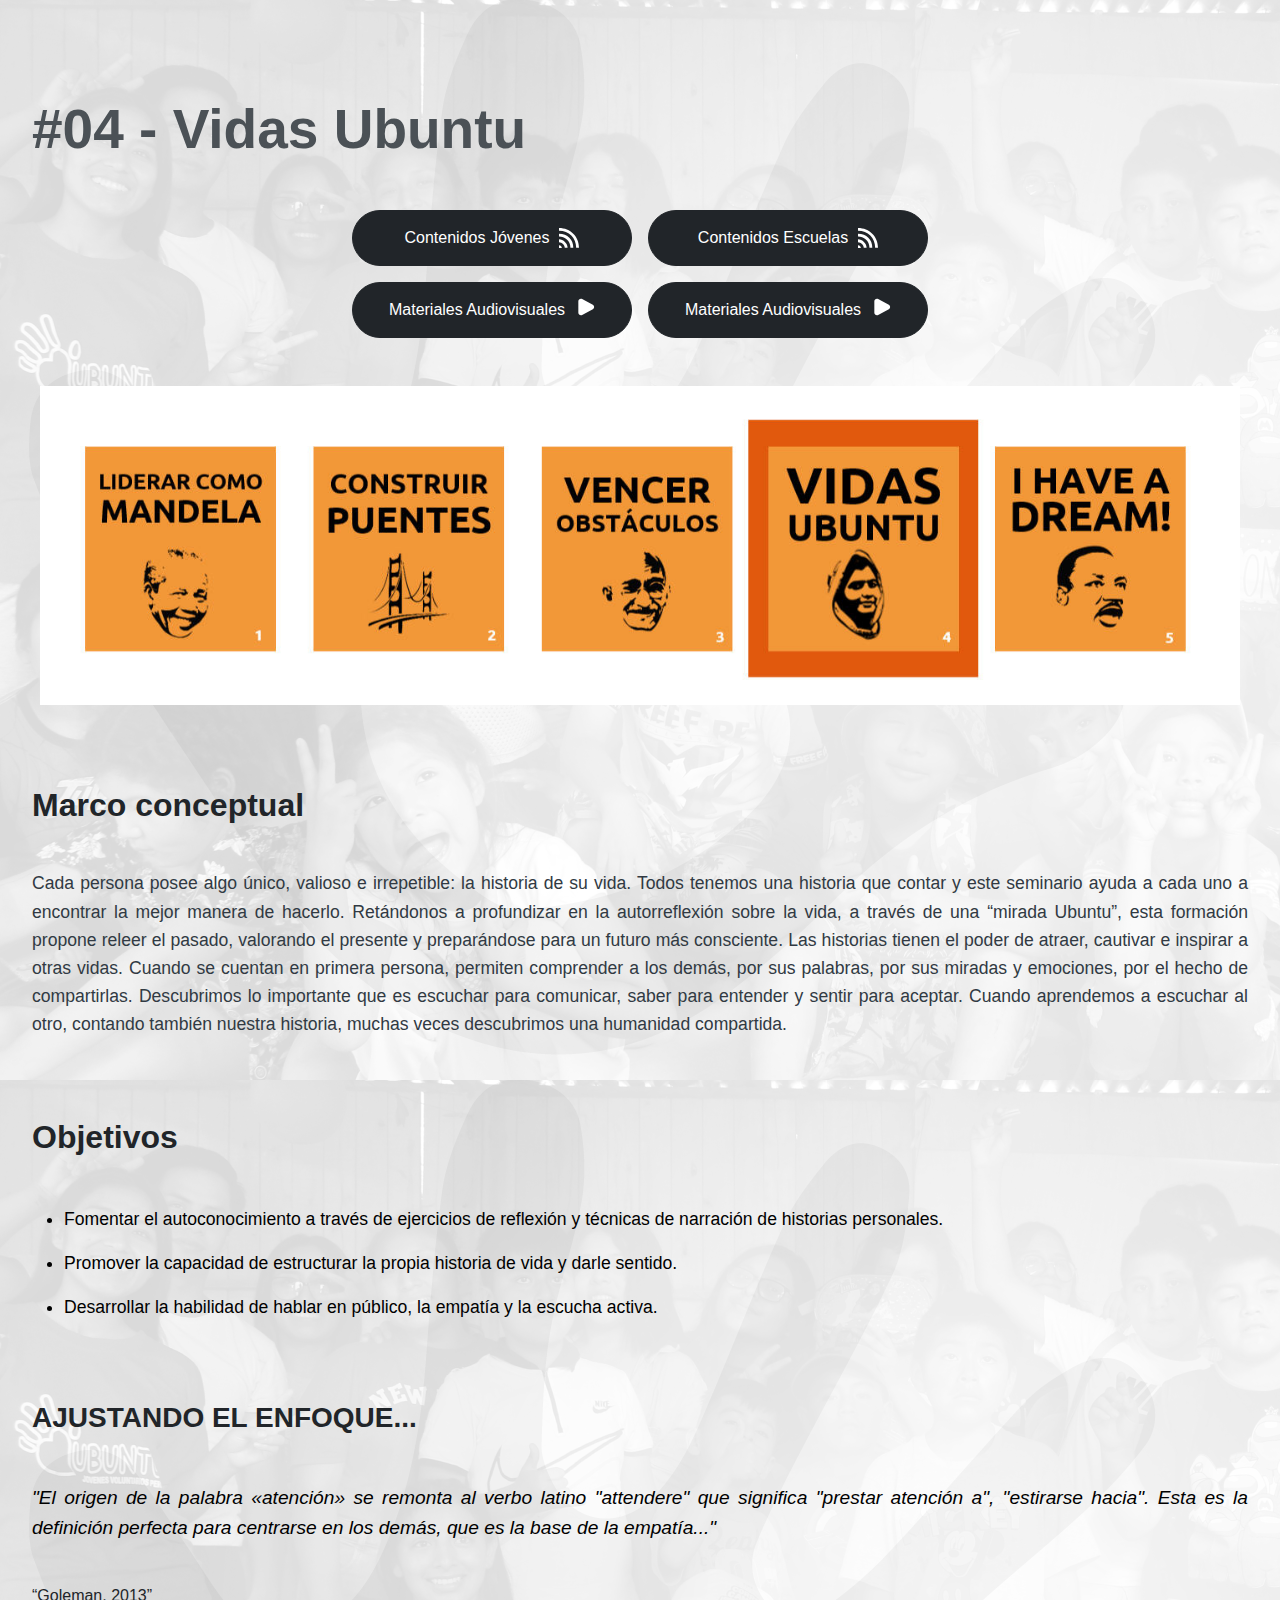
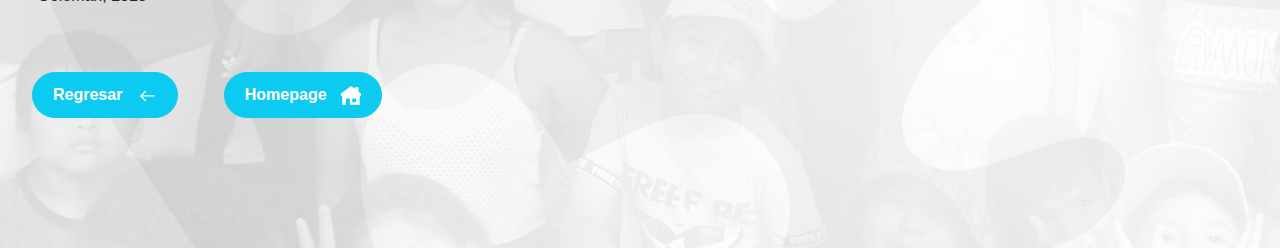
<file: Contenidos de Formacion/Semana Ubuntu/Vidas Ubuntu/index.html>
<!DOCTYPE html>
<html lang="es">

<head>
    <meta charset="UTF-8">
    <meta name="viewport" content="width=device-width, initial-scale=1.0">
    <title>Academia Ubuntu</title>
    <!-- Incluir Bootstrap CSS desde CDN -->
    <link href="https://cdn.jsdelivr.net/npm/bootstrap@5.3.3/dist/css/bootstrap.min.css" rel="stylesheet"
        integrity="sha384-QWTKZyjpPEjISv5WaRU9OFeRpok6YctnYmDr5pNlyT2bRjXh0JMhjY6hW+ALEwIH" crossorigin="anonymous">
    <!-- Incluir archivo de estilos CSS -->
    <link rel="stylesheet" href="style.css">
</head>

<body>
    <main>
        <div class="inner my-5">
        <h1 class="text-center mb-4">#04 - Vidas Ubuntu</h1>
        <div class=" my-5">
            <div class="btn-container">
                <ul class="">
                    <li class="list-group-item d-flex justify-content-between align-items-center">
                        <a class="btn-donate btn-dark btn"  href="https://ubuntujvperu.sharepoint.com/:f:/s/academialideres/Es2bzqrkrZ5Dh7GHwKsYzAMBjI5O35NEg12scaot0I7ryw"
                            target="_blank">
                                Contenidos Jóvenes
                                <svg class="icon" viewBox="0 0 14 14" version="1.1" xmlns="http://www.w3.org/2000/svg" xmlns:xlink="http://www.w3.org/1999/xlink">
                                    <g stroke="none" stroke-width="1" fill-rule="evenodd"><g transform="translate(-343.000000, -3642.000000)"><g transform="translate(56.000000, 160.000000)"><path d="M287,3494.02134 L287,3496 L288.992883,3496 C288.992883,3494.90679 288.101068,3494.02134 287,3494.02134 M287,3489.91464 L287,3491.89329 C288.992883,3491.89329 291.035587,3493.87195 291.035587,3495.85061 L293.02847,3495.85061 C293.02847,3492.88262 289.989324,3489.91464 287,3489.91464 M287,3482 L287,3483.97866 C293.975089,3483.97866 299.007117,3488.92531 299.007117,3495.85061 L301,3495.85061 C301,3487.93598 294.97153,3482 287,3482 M297.014235,3495.85061 L295.021352,3495.85061 C295.021352,3490.90396 290.985765,3487.93598 287,3487.93598 L287,3485.95732 C292.978648,3485.95732 297.014235,3489.91464 297.014235,3495.85061"></g>
                                </svg>          
                        </a>
                    </li>
                    <li class="list-group-item d-flex justify-content-between align-items-center">

                        <a class="btn-donate btn-dark btn" href="https://ubuntujvperu.sharepoint.com/:f:/s/academialideres/ErtBc_2AIX5Pk1cptSza380BNUGSWiTu1Hm_wSVxmDGGrg"
                            target="_blank"> 
                                Contenidos Escuelas
                                <svg class="icon" viewBox="0 0 14 14" version="1.1" xmlns="http://www.w3.org/2000/svg" xmlns:xlink="http://www.w3.org/1999/xlink">
                                    <g stroke="none" stroke-width="1" fill-rule="evenodd"><g transform="translate(-343.000000, -3642.000000)"><g transform="translate(56.000000, 160.000000)"><path d="M287,3494.02134 L287,3496 L288.992883,3496 C288.992883,3494.90679 288.101068,3494.02134 287,3494.02134 M287,3489.91464 L287,3491.89329 C288.992883,3491.89329 291.035587,3493.87195 291.035587,3495.85061 L293.02847,3495.85061 C293.02847,3492.88262 289.989324,3489.91464 287,3489.91464 M287,3482 L287,3483.97866 C293.975089,3483.97866 299.007117,3488.92531 299.007117,3495.85061 L301,3495.85061 C301,3487.93598 294.97153,3482 287,3482 M297.014235,3495.85061 L295.021352,3495.85061 C295.021352,3490.90396 290.985765,3487.93598 287,3487.93598 L287,3485.95732 C292.978648,3485.95732 297.014235,3489.91464 297.014235,3495.85061"></g>
                                </svg>
                        </a>
                    </li>
                    <li class="list-group-item d-flex justify-content-between align-items-center">
                        <a class="btn-donate btn-dark btn" href="https://ubuntujvperu.sharepoint.com/:f:/s/academialideres/Ei7l9AJiD5NNi6wcC8VsOaIBlYo4xZnAMet7FCFbqfJ9EA"
                            target="_blank"> 
                            Materiales Audiovisuales
                            <svg class="icon-btn" viewBox="0 0 24 24" fill="none" xmlns="http://www.w3.org/2000/svg">
                                <g id="SVGRepo_bgCarrier" stroke-width="0"></g>
                                <g id="SVGRepo_tracerCarrier" stroke-linecap="round" stroke-linejoin="round"></g>
                                <g id="SVGRepo_iconCarrier"> 
                                    <path d="M21.4086 9.35258C23.5305 10.5065 23.5305 13.4935 21.4086 14.6474L8.59662 21.6145C6.53435 22.736 4 21.2763 4 18.9671L4 5.0329C4 2.72368 6.53435 1.26402 8.59661 2.38548L21.4086 9.35258Z" fill="#ffffff"></path> 
                                </g>
                            </svg>
                        </a>
                    </li>
                    <li class="list-group-item d-flex justify-content-between align-items-center">
                        <a class="btn-donate btn-dark btn" href="https://ubuntujvperu.sharepoint.com/:f:/s/academialideres/Ei7l9AJiD5NNi6wcC8VsOaIBlYo4xZnAMet7FCFbqfJ9EA"
                            target="_blank">
                            Materiales Audiovisuales
                            <svg class="icon-btn" viewBox="0 0 24 24" fill="none" xmlns="http://www.w3.org/2000/svg">
                                <g id="SVGRepo_bgCarrier" stroke-width="0"></g>
                                <g id="SVGRepo_tracerCarrier" stroke-linecap="round" stroke-linejoin="round"></g>
                                <g id="SVGRepo_iconCarrier"> 
                                    <path d="M21.4086 9.35258C23.5305 10.5065 23.5305 13.4935 21.4086 14.6474L8.59662 21.6145C6.53435 22.736 4 21.2763 4 18.9671L4 5.0329C4 2.72368 6.53435 1.26402 8.59661 2.38548L21.4086 9.35258Z" fill="#ffffff"></path> 
                                </g>
                            </svg>
                        </a>
                    </li>
                </ul>
            </div>
        </div>
        <div class="mt-5 container-img">
        </div>

        <h2>Marco conceptual</h2>
        <div class="parrafo">
            <!-- Primer párrafo -->
            <p>Cada persona posee algo único, valioso e irrepetible: la historia de su vida. Todos tenemos una historia que contar y este seminario ayuda a cada uno a encontrar la mejor manera de hacerlo. Retándonos a profundizar en la autorreflexión sobre la vida, a través de una “mirada Ubuntu”, esta formación propone releer el pasado, valorando el presente y preparándose para un futuro más consciente. Las historias tienen el poder de atraer, cautivar e inspirar a otras vidas. Cuando se cuentan en primera persona, permiten comprender a los demás, por sus palabras, por sus miradas y emociones, por el hecho de compartirlas. Descubrimos lo importante que es escuchar para comunicar, saber para entender y sentir para aceptar. Cuando aprendemos a escuchar al otro, contando también nuestra historia, muchas veces descubrimos una humanidad compartida.</p>


        </div>
        <!-- Segundo subtítulo -->
        <h2 class="mb-5">Objetivos</h2>
        <div class="lista-options">
            <ul>
                <li>Fomentar el autoconocimiento a través de ejercicios de reflexión y técnicas de narración de historias personales.</li>
                <li>Promover la capacidad de estructurar la propia historia de vida y darle sentido.</li>
                <li>Desarrollar la habilidad de hablar en público, la empatía y la escucha activa.</li>
            </ul>
        </div>


        <h3 class="mb-5" >AJUSTANDO EL ENFOQUE...</h3>
        <p class="focus-text">
            "El origen de la palabra «atención» se remonta al verbo latino "attendere" que 
            significa "prestar atención a", "estirarse hacia". Esta es la definición perfecta 
            para centrarse en los demás, que es la base de la empatía..."
        </p>
        <q>Goleman, 2013</q>
        <br>


        <!-- Botón -->
        <div class="homepage">       
            <a href="../../Semana Ubuntu/index.html" class="btn text-white button rounded-pill btn-info">
                Regresar
                <svg class="icon" viewBox="0 0 24 24" fill="none" xmlns="http://www.w3.org/2000/svg">
                    <g id="SVGRepo_bgCarrier" stroke-width="0"></g>
                    <g id="SVGRepo_tracerCarrier" stroke-linecap="round" stroke-linejoin="round"></g>
                    <g id="SVGRepo_iconCarrier"> 
                        <path fill-rule="evenodd" clip-rule="evenodd" d="M6.3508 12.7499L11.2096 17.4615L10.1654 18.5383L3.42264 11.9999L10.1654 5.46148L11.2096 6.53833L6.3508 11.2499L21 11.2499L21 12.7499L6.3508 12.7499Z" fill="#ffffff"></path>
                    </g>
                </svg>
            </a>
            <a href="../../../index.html" class="btn text-white button rounded-pill btn-info">
                Homepage
                <svg class="icon" viewBox="0 0 16 16" fill="none" xmlns="http://www.w3.org/2000/svg">
                    <g id="SVGRepo_bgCarrier" stroke-width="0"></g>
                    <g id="SVGRepo_tracerCarrier" stroke-linecap="round" stroke-linejoin="round"></g>
                    <g id="SVGRepo_iconCarrier">
                      <path fill-rule="evenodd" clip-rule="evenodd" d="M8 0L0 6V8H1V15H4V10H7V15H15V8H16V6L14 4.5V1H11V2.25L8 0ZM9 10H12V13H9V10Z" fill="#ffffff"></path>
                    </g>
                </svg>
            </a>
        </div>
    </div>
    </main>
    <!-- Bootstrap JS and dependencies (optional for this example) -->
    <script src="https://code.jquery.com/jquery-3.5.1.slim.min.js"></script>
    <script src="https://cdn.jsdelivr.net/npm/@popperjs/core@2.5.4/dist/umd/popper.min.js"></script>
    <script src="https://stackpath.bootstrapcdn.com/bootstrap/4.5.2/js/bootstrap.min.js"></script>
</body>

</html>
</file>
<file: biblioteca virtual/style.css>
/* estilos.css */
* {
  box-sizing: border-box;
  padding: 0;
}

main {
  max-width: 1040px;
  margin: 0 auto;
}

main > .inner {
  padding: 3rem 2rem;
}

body { 
  font-family: "Tahoma", sans-serif;
  min-height: 100vh;
  display: flex;
  align-items: center;
  justify-content: center;
  background: #f3ebeb url("/imagen/FONDO-EW.jpg") no-repeat center/cover;
}
h1 {
  color: #4b5156; /* Color oscuro */
  display: flex;
  align-items: flex-start;
  font-weight: bold;
  font-size: 55px;
  margin-bottom: 35px;
}
a {
  text-decoration: none !important;
}

/* Estilo para los párrafos */
p {
  color: rgba(0, 0, 0, 0.71);
  font-size: 1.1em; /* Tamaño base */
  line-height: 1.5;
  margin-bottom: 1.5rem;
  font-weight: 400;
}

li {
  font-weight: bold;
}

.lista-libros {
  list-style: none;
  display: grid;
  gap: 1.5rem;
}

.lista-libros li {
  display: flex;
  justify-content: space-between;
  flex-direction: column;
  gap: 0.4rem;
}

.row-4 {
  grid-template-rows: repeat(4, 1fr);
}

.btn-donate {
  min-width: 200px;
  width: 100%;
  border-radius: 25px;
  border: 4px solid red;
  transition: all 500ms ease-in-out;
}

.btn-info:hover{
  color: white;
  border-color: #313a43;
  background-color: #2E4156;
}

.btn-donate:hover {
  border: 4px solid #2e4156;
}


/* Estilo para el botón homepage */
.btn {
  margin-top: 2rem;
  font-weight: 600;
  padding: 10px 20px;
  font-size: 1em;
  display: flex;
  justify-content: center;
  width: 150px; /* Ancho fijo del botón */
  height: 50px; /* Alto fijo del botón */
  align-items: flex-start;
}

.content {
  width: 100%;
  font-size: 1.2rem;
}

.options {
  font-size: 1.1rem;
}

.homepage a {
  display: inline-flex;
  align-items: center;
}

.icon {
  margin-left: 10px;
  fill: white;
  font-size: 2rem;
  width: 20px; /* Tamaño base */
}

/* hacer pagina web responsive */
/* Media queries para pantallas pequeñas (móviles) */
@media (max-width: 768px) and (max-width: 992px) {

  .homepage {
    display: flex;
    flex-direction: column;
    align-items: center;
    justify-content: center;
    width: 100%;
    margin-top: 50px;
  }

  .full-container {
    margin-left: auto;
    margin-right: auto;
  }
}

@media (prefers-reduced-motion: reduce) {
  .btn-donate {
    transition: linear;
  }
}

@media (min-width: 1040px) {
  main {
    max-width: 1200px;
    margin: 0 auto;
  }
}

@media (min-width: 1200px) {
  main {
    max-width: 1400px;
    margin: 0 auto;
  }
}

@media (min-width: 580px) {
  .lista-libros li {
    display: flex;
    justify-content: space-between;
    flex-direction: row;
    gap: 0.4rem;
  }
}
@media (min-width: 1040px) {
  .title-container {
    font-size: 4em; /* Aumenta el tamaño en 1040px */
  }
  .options {
    font-size: 1.15em; /* Aumenta el tamaño en 1040px */
  }
  .content {
    font-size: 1.25em; /* Aumenta el tamaño en 1040px */
  }
}

@media (min-width: 1200px) {
  .title-container {
    font-size: 5em; /* Aumenta el tamaño en 1200px */
  }
  .options {
    font-size: 1.3em; /* Aumenta el tamaño en 1200px */
  }
  .content {
    font-size: 1.5em; /* Aumenta el tamaño en 1200px */
  }
}

@media (min-width: 1400px) {
  .title-container {
    font-size: 6em; /* Aumenta el tamaño en 1400px */
  }
  .options {
    font-size: 1.5em; /* Aumenta el tamaño en 1400px */
  }
  .content {
    font-size: 1.75em; /* Aumenta el tamaño en 1400px */
  }
}
</file>
<file: Contenidos de Formacion/style.css>
* {
  box-sizing: border-box;
  padding: 0;
}

body {
  font-family: "Tahoma", sans-serif;
  min-height: 100vh;
  display: flex;
  align-items: center;
  background: #f3ebeb url("/imagen/FONDO-EW.jpg") no-repeat center/cover;
}

/*centrado del main*/
main {
  max-width: 1040px;
  margin: 0 auto;
}

main > .inner {
  padding: 1rem .5rem;
}

h1 {
  font-size: 70px;
  font-weight: bold;
  margin-bottom: 80px;
  margin-top: 30px;
  color: #4b5156;
}

a {
  text-decoration: none !important
}

.lista {
  margin-left: 35px;
  font-size: 20px;
}

.custom-div {
  max-width: 500px;
  height: 150px;
  margin-left: auto;
  margin-right: auto;
  display: flex;
  flex-direction: column;
  width: 100%;
  align-items: center;
  justify-content: space-evenly;
  
}

/* Estilos para los buttons formacion y Semana*/
.btn-primario {
  min-width: 290px;
  display: flex;
  color: rgb(0, 0, 0);
  align-items: center;
  justify-content: center;
  height: 50px;
  padding: 0.2rem 2.5rem;
  border-radius: 25px;
  border: 4px solid red;
  transition: all 500ms ease-in-out;
  font-weight: 500;
}
.btn-primario:hover {
  border: 4px solid #2e4156;
  
}

/* Estilo para el button homepage*/
.btn {
  padding: 10px 20px;
  font-size: 1em;
  display: flex;
  justify-content: center;
  width: 150px; /* Ancho fijo del botón */
  height: 50px; /* Alto fijo del botón */
  align-items: flex-start;
}

.btn-info:hover {
  color: white;
  border-color: #313a43;
  background-color: #2e4156;
}

/*espacio entre los buttons*/
.homepage {
  width: 20px;
  margin-top: 50px;
}

.homepage a {
  display: inline-flex;
  align-items: center;
  font-weight: bold;
}

.icon {
  margin-left: 10px;
  fill: white;
  width: 20px; /* Tamaño base */
}

/* hacer pagina web responsive */
/* Media queries para pantallas pequeñas (móviles) */
@media (max-width: 768px) and (max-width: 992px) {
  /* Estilos específicos para pantallas menores o iguales a 768px */
  /* Por ejemplo, ajustes de tamaño de fuente, márgenes, etc. */
  h1 {
    font-size: 40px;
    margin-bottom: 50px;
    margin-top: 40px;
    color: #4b5156;
    text-align: center;
    line-height: 1.2;
  }

  h3 {
    font-size: 20px;
    margin-top: 30px;
    color: #4b5156;
    text-align: center;
    line-height: 1.2;
    font-weight: bold;
  }

  .lista {
    margin-left: 50px;
    font-size: 16px;
    margin-bottom: 10px;
    margin-top: 50px;
  }

  .btn-donate {
    width: 250px;
    margin-top: 30px;
    margin-bottom: 5px;
  }

  .custom-div {
    width: 90%;
  }

  .homepage {
    display: flex;
    flex-direction: column;
    align-items: center;
    justify-content: center;
    width: 100%;
    margin-top: 50px;
  }
}
@media (min-width:360px){
  main > .inner {
    padding: 3rem 2rem;
  }
  .btn-primario{
    min-width: 290px;
    font-size: 1.2rem;
  }
}
@media (min-width:480px){

  .btn-primario{
    min-width: 410px;

  }
}
@media (min-width:580px){

  .btn-primario{
    min-width: 540px;
  }
}
@media (min-width:720px){

  .btn-primario{
    font-size: 1.3rem;
    min-width: 650px;
  }
}
</file>
<file: ubuntu latam/styles.css>
/* estilos.css */
* {
  box-sizing: border-box;
  padding: 0;
}
main {
    max-width: 1040px;
    margin: 0 auto;
  }
  
  main > .inner {
    padding: 3rem 2rem;
  }
body {
  font-family: "Tahoma", sans-serif;
  min-height: 100vh;
  display: flex;
  align-items: center;
  justify-content: center;
  background: #f3ebeb url("/imagen/FONDO-EW.jpg") no-repeat center/cover;
}

/* Estilo para el título principal */
h1 {
  color: #4b5156; /* Color oscuro */
  display: flex;
  align-items: flex-start;
  font-weight: bold;
  font-size: 55px;
}
a {
  text-decoration: none !important;
}


/* Estilo para los subtítulos */
h2 {
  font-weight: 700;
  margin: 0;
  color: #4b5156; /* Color azul */
}

/* Estilo para los párrafos */
p {
  font-size: 1.1em;
  line-height: 1.6;
  text-align: justify;
  color: #313a43;
  margin-bottom: 15px;
}

.parrafo p {
  margin-bottom: 15px; /* Espacio entre los párrafos */
  font-size: 22px; /* Tamaño de la fuente un poco más grande */
  line-height: 1.6; /* Espaciado entre las líneas del texto */
}

.title {
  color: #2d2d2d;
}


/* Estilo para el botón */
.btn {
  margin-top: 2rem;
  font-weight: 600;
  padding: 10px 20px;
  font-size: 1em;
  display: flex;
  justify-content: center;
  width: 150px; /* Ancho fijo del botón */
  height: 50px; /* Alto fijo del botón */
  align-items: flex-start;
}

.btn-info:hover {
  color: white;
  border-color: #313a43;
  background-color: #2e4156;
}

.homepage a {
  display: inline-flex;
  align-items: center;
}

.icon {
  margin-left: 10px;
  fill: white;
  width: 20px; /* Tamaño base */
}

/* hacer pagina web responsive */

/* Media queries para pantallas pequeñas (móviles) */
@media (max-width: 768px) and (max-width: 992px) {
  /* Estilos específicos para pantallas menores o iguales a 768px */
  /* Por ejemplo, ajustes de tamaño de fuente, márgenes, etc. */
  .parrafo {
    display: flex;
    flex-direction: column;
    align-items: center;
    text-align: center;
    margin-bottom: 10px;
    width: 100%;
  }
  p {
    font-size: 0.9em;
    line-height: 1.5;
    margin-bottom: 5px;
    width: 95%;
  }
  h2 {
    font-size: 1.5em;
    margin-bottom: 5px;
    width: 95%;
    text-align: center;
  }
  .homepage {
    display: flex;
    flex-direction: column;
    align-items: center;
    justify-content: center;
    width: 100%;
    margin-top: 50px;
  }
}
</file>
<file: Contenidos de Formacion/Semana Ubuntu/style.css>
* {
  box-sizing: border-box;
  padding: 0;
}

body {
  font-family: "Tahoma", sans-serif;
  min-height: 100vh;
  display: flex;
  align-items: center;
  justify-content: center;
  background: #f3ebeb url("/imagen/FONDO-EW.jpg") no-repeat center/cover;
}

h1 {
  font-size: 80px;
  font-weight: bold;
  margin-bottom: 80px;
  margin-top: 30px;
  color: #4b5156;
}

h2 {
  margin-top: 50px;
  margin-bottom: 20px;
  font-size: 25px;
  color: #d66d6d;
  font-weight: bold;
}

a {
  text-decoration: none !important;
}

.container {
  margin-top: 30px;
}

.custom-div {
  width: 500px;
  height: 380px;
  margin-left: auto;
  margin-right: auto;
  display: flex;
  flex-direction: column;
  align-items: center;
  justify-content: space-evenly;
}

.btn {
  margin-left: auto;
  margin-right: auto;
  width: 500px;
  height: 50px;
  padding: 10px 20px;
  font-size: 1em;
  border-radius: 40px;
}

.btn-donate {
  width: 500px;
  height: 50px;
  border-radius: 25px;
  border: 4px solid red;
  margin-top: 35px;
  font-weight: bold;
  margin-bottom: 10px;
}

.btn-donate:hover {

  border: 4px solid #2e4156;
}

.icon-btn {
  margin-left: 10px;
  fill: white;
  width: 20px; /* Tamaño base */
  transform: translateY(-3px); /* Ajusta el valor para subir el ícono */
}

.bottom-nojump:hover {
  --clr-font-main: hsla(0 0% 20% / 100);
  --btn-bg-1: rgb(255, 105, 97);
  --btn-bg-2: rgb(255, 31, 31);
  --btn-bg-color: rgb(255, 255, 255);
  --radii: 0.8em;
  cursor: pointer;
  text-align: center;
  font-size: var(--size, 1rem);
  font-family: "Segoe UI", system-ui, sans-serif;
  font-weight: bold;
  background-size: 280% auto;
  background-image: linear-gradient(
    325deg,
    var(--btn-bg-2) 0%,
    var(--btn-bg-1) 55%,
    var(--btn-bg-2) 90%
  );
  border-color: #ffffff9d;
  color: var(--btn-bg-color);
}

.bottom-nojump:hover {
  background-position: right top;
}

.bottom-nojump:is(:focus, :focus-visible, :active) {
  outline: none;
  box-shadow: 0 0 0 3px var(--btn-bg-color), 0 0 0 6px var(--btn-bg-2);
}

/*Buttons de homepage y regresar*/
.homepage {
  max-width: 350px;
  height: 80px;
  gap: 1rem;
  display: flex;
  flex-direction: column;
  align-items: flex-start;
  justify-content: space-between;
  margin-top: 5rem;
}

.homepage a {
  align-items: center;
  max-width: 100%;
  font-weight: bold;
}

.icon {
  margin-left: 10px;
  fill: white;
  width: 20px; /* Tamaño base */
}

/* hacer pagina web responsive */

/* Media queries para pantallas pequeñas (móviles) */
@media (max-width: 768px) and (max-width: 992px) {
  /* Estilos específicos para pantallas menores o iguales a 768px */
  /* Por ejemplo, ajustes de tamaño de fuente, márgenes, etc. */
  h1 {
    font-size: 40px;
    margin-bottom: 50px;
    margin-top: 40px;
    color: #4b5156;
    text-align: center;
    line-height: 1.2;
    font-weight: bold;
  }

  h3 {
    font-size: 20px;
    margin-top: 30px;
    color: #4b5156;
    text-align: center;
    line-height: 1.2;
  }

  .lista {
    margin-left: 50px;
    font-size: 16px;
    margin-bottom: 10px;
    margin-top: 50px;
  }

  .btn-donate {
    width: 300px;
    margin-top: 30px;
    margin-bottom: 5px;
  }

  .custom-div {
    width: 90%;
    margin-top: -20px;
    margin-bottom: 20px;
  }

  .btn {
    width: 300px;
  }
}

@media (min-width: 350px) {
  .homepage {
    flex-direction: row;
  }
}
</file>
<file: Contenidos de Formacion/formacion de formadores/Contenidos/style.css>
*{
  box-sizing: border-box;
  padding: 0;
}


body{
  font-family: "Tahoma", sans-serif;
  min-height: 100vh;
  display: flex;
  align-items: center;
  justify-content: center;
  background: #f3ebeb url("/imagen/FONDO-EW.jpg");
}

/* Estilo para el título principal */
h1 {
    color: #4b5156; /* Color oscuro */
    display: flex;
    align-items: flex-start;
    font-weight: bold;
    font-size: 55px;
    margin-bottom: 35px;
}

.hr {
  height: 2px;
  background-color: rgb(158, 158, 158);
  margin-bottom: 30px;
}


h2{
  margin-top:10px;
  margin-bottom: 25px;
  font-size: 20px;
  color: #d66d6d;
  font-weight: bold;
  text-transform: uppercase;
}

h3{
  margin-top: -15px;
  margin-bottom: -20px;
  font-weight: bold;
}

h4{
  margin-top: 50px;
  font-weight: bold;
}

h5{
  
  font-size: 20px;
  color: #65626b;
  font-weight: bold;
  text-align: center;
  margin-bottom: -25px;
}
a{
  text-decoration: none !important;
}

/* Estilo para los párrafos */
p {
    font-size: 1.1em;
    line-height: 1.6;
    text-align: justify;
    color: #313a43;
    margin-bottom: 40px;
    margin-top: 35px;
}


.container{
  margin-top: 60px;

}
.list-group{
  margin-bottom: 25px;
}

.left-side-list{
  margin-top: 30px;
}
.left-side-list-two{
  margin-top: 60px;
}

li{
  font-weight: bold;
}

.list-group li{
  background-color: #ffffff00 ;
  border-color: transparent;
  margin-left: auto;
  margin-right: auto;
}

/*Botones */
.btn-donate{
  width: 350px; /*Ajusta el ancho del button*/
  height: 60px; /* Alto del botón */
  padding: 15px 30px; /* Espaciado interno del botón (arriba/abajo y laterales) */
  border-radius: 30px; /* Bordes redondeados */
}

.icon-btn{
  margin-left: 10px;
  fill: white;
  width: 20px; /* Tamaño base */
  transform: translateY(-3px); /* Ajusta el valor para subir el ícono */
}

.btn-donate:hover{
  --clr-font-main: hsla(0 0% 20% / 100);
  --btn-bg-1: rgb(255, 105, 97);
  --btn-bg-2: rgb(255, 31, 31);
  --btn-bg-color: rgb(255, 255, 255);/**/
  --radii: 0.8em;
  cursor: pointer;
  text-align: center;
  font-size: var(--size, 1rem);
  font-family: "Segoe UI", system-ui, sans-serif;
  font-weight: 600;

  background-size: 280% auto;
  background-image: linear-gradient(325deg, var(--btn-bg-2) 0%, var(--btn-bg-1) 55%, var(--btn-bg-2) 90%);
  border-color: #ffffff9d;
  color: var(--btn-bg-color);
  box-shadow: 0px 0px 20px rgba(71, 184, 255, 0.5), 0px 5px 5px -1px rgba(58, 125, 233, 0.25), inset 4px 4px 8px rgba(175, 230, 255, 0.5), inset -4px -4px 8px rgba(19, 95, 216, 0.35);
}


.btn-donate:hover {
  background-position: right top;
}

.btn-donate:is(:focus, :focus-visible, :active) {
  outline: none;
  box-shadow: 0 0 0 3px var(--btn-bg-color), 0 0 0 6px var(--btn-bg-2);
}


/*Buttons home y regresar*/
.homepage{
  width: 400px;
  height: 80px;
  display: flex;
  flex-direction: row;
  align-items: flex-start;
  justify-content: space-between;
}

.homepage a {
  display: inline-flex;
  align-items: center;
}

.btn-info{
  margin-top: 2rem;
  font-weight: 600;
  padding: 10px 20px;
  font-size: 1em;
  display: flex;
  justify-content: center;
  width: 150px; /* Ancho fijo del botón */
  height: 50px; /* Alto fijo del botón */
  align-items: flex-start;
  margin-left: auto;
  margin-right: auto;
}

.btn-info:hover {
  color: white;
  border-color: #313a43;
  background-color: #2e4156;
}

.icon {
  margin-left: 10px;
  fill: white;
  width: 20px; /* Tamaño base */
}

/* hacer pagina web responsive */
/* Media queries para pantallas pequeñas (móviles) */
@media (prefers-reduced-motion: reduce) {
  .btn-donate {
    transition: linear;
  }
}

@media (max-width: 768px) and (max-width: 992px){
  /* Estilos específicos para pantallas menores o iguales a 768px */
  /* Por ejemplo, ajustes de tamaño de fuente, márgenes, etc. */
  
  h1{
    display: flex;
    flex-direction: row;
    align-items: center;
    text-align: center;
    font-size: 2em;
    font-weight: bold;
  }

  .container .row{  
    margin-top:-50px;
    margin-bottom: 20px;
  }

  .container .row .col h5{
    display: none;
  }

  .list-group{
   
    margin-bottom: 10px;
  }

  .left-side-list{
    margin-top: 10px;
  }
  .left-side-list-two{
    margin-top: 10px;
  }

  h2,h3,h4{
    font-size: 1.2em;
    margin-bottom: 15px;
    width: 100%;
    text-align: center;
  }

  p{
    font-size: 0.9em;
    line-height: 1.5;
    width: 80%;
    margin-left: auto;
    margin-right: auto;
  }
  
  .homepage{
    display: flex;
    flex-direction: row;
    align-items: center;
    justify-content: space-around;
    width: 100%;
    margin-top: -20px; 
    margin-left: auto;
    margin-right: auto;
  }

  .custom-div{
    width: 90%;
    margin-top: -20px;
  }


}
</file>
<file: Contenidos de Formacion/Semana Ubuntu/Construir Puentes/style.css>
/* estilos.css */
* {
  box-sizing: border-box;
  padding: 0;
}

body {
  font-family: "Tahoma", sans-serif;
  min-height: 100vh;
  display: flex;
  align-items: center;
  justify-content: center;
  background: #f3ebeb url("/imagen/FONDO-EW.jpg");
}

.container-img {
  min-height: 100px;
  width: 100%;
  max-width: 1200px;
  margin: 0 auto;
  display: flex;
  align-items: center;
  justify-content: center;
  background-image:url("../../../imagen/puente.jpg"); 
  background-size: contain;
  background-repeat: no-repeat;
}

main {
  max-width: 1040px;
  margin: 0 auto;
}

main > .inner {
  padding: 3rem 2rem;
}

/* Estilo para el título principal */
h1 {
  color: #4b5156; /* Color oscuro */
  display: flex;
  align-items: flex-start;
  font-weight: bold;
  font-size: 55px;
}
h2,
h3 {
  margin-top: 80px;
  font-weight: bold;
}

a {
  text-decoration: none !important;
}

/* Estilo para los párrafos */
p {
  font-size: 1.1em;
  line-height: 1.6;
  text-align: justify;
  color: #313a43;
  margin-bottom: 40px;
  margin-top: 45px;
}

.list-group li {
  background-color: #ffffff00;
  border-color: transparent;
  width: 100%;
  margin-left: 10vw;
}

.lista-options ul {
  display: flex;
  flex-direction: column;
  gap: 1rem;
}

.lista-options {
  margin-top: 2rem;
  margin-bottom: 2rem;

  font-size: 1.1em;
  line-height: 1.6;
  text-align: justify;
  color: black;
}

.focus-text {
  font-size: 1.2em; /* Tamaño de la fuente del párrafo */
  font-style: italic; /* Cursiva */
  color: black;
  line-height: 1.6; /* Espaciado entre líneas */
  font-weight: 500;
}

.col {
  margin-top: 70px;
  margin-bottom: 25px;
}

.btn-container ul {
  display: grid;
  margin: 0 auto;
  align-items: center;
  width: 100%;
  justify-content: center;
  padding: 0;
  gap: 0.5rem;
  grid-template-rows: repeat(4, 1fr);
}

.btn-donate {
  min-width: 280px;
  border-radius: 30px;
  display: flex;
  padding: 15px 10px !important;
  justify-content: center;
  align-items: center;
}

.btn-donate:hover {
  --clr-font-main: hsla(0 0% 20% / 100);
  --btn-bg-1: rgb(255, 105, 97);
  --btn-bg-2: rgb(255, 31, 31);
  --btn-bg-color: rgb(255, 255, 255);
  --radii: 0.8em;
  cursor: pointer;
  text-align: center;
  font-size: var(--size, 1rem);
  font-family: "Segoe UI", system-ui, sans-serif;
  font-weight: bold;
  background-size: 280% auto;
  background-image: linear-gradient(
    325deg,
    var(--btn-bg-2) 0%,
    var(--btn-bg-1) 55%,
    var(--btn-bg-2) 90%
  );
  border-color: #ffffff9d;
  color: var(--btn-bg-color);
}

.btn-donate:hover {
  background-position: right top;
}

/*
.btn-donate:is(:focus, :focus-visible, :active) {
  outline: none;
  box-shadow: 0 0 0 3px var(--btn-bg-color), 0 0 0 6px var(--btn-bg-2);
}
*/


/* Estilo para el botón */
.btn {
  padding: 10px 20px;
  font-size: 1em;
}

.homepage {
  width: 350px;
  height: 80px;
  display: flex;
  flex-direction: row;
  align-items: flex-start;
  justify-content: space-between;
  margin-top: 4rem;
}

.homepage a {
  align-items: center;
  max-width: 100%;
  font-weight: bold;
}

.btn-primary {
  width: 150px;
  padding: 10px 20px;
  font-size: 1em;
  border-radius: 5px;
}

.icon {
  margin-left: 10px;
  fill: white;
  width: 20px; /* Tamaño base */
}

.btn-info:hover {
  color: white;
  border-color: #313a43;
  background-color: #2e4156;
}

.icon-btn {
  margin-left: 10px;
  fill: white;
  width: 20px; /* Tamaño base */
  transform: translateY(-3px); /* Ajusta el valor para subir el ícono */
}

/* hacer pagina web responsive */
/* Media queries para pantallas pequeñas (móviles) */
@media (prefers-reduced-motion: reduce) {
  .btn-donate {
    transition: linear;
  }
}
@media (max-width: 768px) and (max-width: 992px) {
  /* Estilos específicos para pantallas menores o iguales a 768px */
  /* Por ejemplo, ajustes de tamaño de fuente, márgenes, etc. */

  h1 {
    display: flex;
    flex-direction: row;
    align-items: center;
    justify-content: center;
    font-size: 2em;
    font-weight: bold;
  }

  h2,
  h3 {
    font-size: 1.2em;
    margin-bottom: 15px;
    width: 100%;
    text-align: center;
  }

  .container-img {
    height: 90px;
    width: 90%;
    margin-bottom: 20px;
  }

  .col {
    margin-bottom: 0px;
    margin-top: 20px;
  }

  .list-group {
    margin-bottom: 30px;
  }

  .col ul li {
    margin-top: 0px;
    height: 50px;
  }

  p {
    font-size: 0.9em;
    line-height: 1.5;
    margin-bottom: 20px;
    width: 80%;
    margin-left: auto;
    margin-right: auto;
  }

  .btn-donate {
    width: 250px;
    margin-top: 5px;
    margin-bottom: 0px;
  }

  .lista-options ul li {
    width: 90%;
    text-align: justify;
    font-weight: normal;
    font-weight: normal;
    font-size: 0.9em;
  }

  q {
    margin-left: 20px;
  }

  .homepage {
    display: flex;
    flex-direction: row;
    align-items: center;
    justify-content: space-around;
    width: 100%;
    margin-top: 20px;

    margin-left: auto;
    margin-right: auto;
  }

  .custom-div {
    width: 90%;
    margin-top: -20px;
  }
  .list-group li {
    margin-left: 8vw;
  }
}
@media (min-width: 650px) {
  .btn-container ul {
    width: auto;
    grid-template-columns: repeat(2, 1fr);
    grid-template-rows: repeat(2, 1fr);
    gap: 1rem;
    max-width: 560px;
  }
}
@media (prefers-reduced-motion: reduce) {
  .btn-donate {
    transition: linear;
  }
}

@media (min-width: 350px) {
  .container-img {
    min-height: 150px;
  }
}
@media (min-width: 720px) {
  .container-img {
    min-height: 250px;
  }
}
@media (min-width: 990px) {
  .container-img {
    min-height: 320px;
  }
}
@media (min-width: 1040px) {
  main {
    max-width: 1200px;
    margin: 0 auto;
  }
}
@media (min-width: 1200px) {
  main {
    max-width: 1400px;
    margin: 0 auto;
  }
}
</file>
<file: Contenidos de Formacion/Semana Ubuntu/I Have a Dream/style.css>
/* estilos.css */
* {
  box-sizing: border-box;
  padding: 0;
}

body {
  font-family: "Tahoma", sans-serif;
  min-height: 100vh;
  display: flex;
  align-items: center;
  justify-content: center;
  background: #f3ebeb url("/imagen/FONDO-EW.jpg");
}

main {
  max-width: 1040px;
  margin: 0 auto;
}

main > .inner {
  padding: 3rem 2rem;
}

/* Estilo para el título principal */
h1 {
  color: #4b5156; /* Color oscuro */
  display: flex;
  align-items: flex-start;
  font-weight: bold;
  font-size: 55px;
}
h2 {
  margin-top: 80px;
  font-weight: bold;
}

.container-img {
  min-height: 100px;
  width: 100%;
  max-width: 1200px;
  margin: 0 auto;
  display: flex;
  align-items: center;
  justify-content: center;
  background-image: url("../../../imagen/dream.jpg");
  background-size: contain;
  background-repeat: no-repeat;
}

a {
  text-decoration: none !important;
}

/* Estilo para los párrafos */
p {
  font-size: 1.1em;
  line-height: 1.6;
  text-align: justify;
  color: #313a43;
  margin-bottom: 40px;
  margin-top: 45px;
}

.list-group li {
  background-color: #ffffff00;
  border-color: transparent;
  width: 100%;
  margin-left: 10vw;
}

.col {
  margin-top: 70px;
  margin-bottom: 25px;
}

.lista-options ul {
  display: flex;
  flex-direction: column;
  gap: 1rem;
}

.lista-options {
  margin-top: 2rem;
  margin-bottom: 2rem;
  font-size: 1.1em;
  line-height: 1.6;
  text-align: justify;
  color: black;
}

.btn-container ul {
  display: grid;
  margin: 0 auto;
  align-items: center;
  width: 100%;
  justify-content: center;
  padding: 0;
  gap: 0.5rem;
  grid-template-rows: repeat(4, 1fr);
}

.btn-donate {
  min-width: 280px;
  border-radius: 30px;
  display: flex;
  padding: 15px 10px !important;
  justify-content: center;
  align-items: center;
}

.icon-btn {
  margin-left: 10px;
  fill: white;
  width: 20px; /* Tamaño base */
  transform: translateY(-3px); /* Ajusta el valor para subir el ícono */
}

.btn-donate:hover {
  --clr-font-main: hsla(0 0% 20% / 100);
  --btn-bg-1: rgb(255, 105, 97);
  --btn-bg-2: rgb(255, 31, 31);
  --btn-bg-color: rgb(255, 255, 255);
  --radii: 0.8em;
  cursor: pointer;
  text-align: center;
  font-size: var(--size, 1rem);
  font-family: "Segoe UI", system-ui, sans-serif;
  font-weight: bold;
  background-size: 280% auto;
  background-image: linear-gradient(
    325deg,
    var(--btn-bg-2) 0%,
    var(--btn-bg-1) 55%,
    var(--btn-bg-2) 90%
  );
  border-color: #ffffff9d;
  color: var(--btn-bg-color);
}

.btn-donate:hover {
  background-position: right top;
}
/*
.btn-donate:is(:focus, :focus-visible, :active) {
  outline: none;
  box-shadow: 0 0 0 3px var(--btn-bg-color), 0 0 0 6px var(--btn-bg-2);
}
*/


/* Estilo para los buttons de homepage y regresar*/
.btn {
  padding: 10px 20px;
  font-size: 1em;
}

.homepage {
  width: 350px;
  height: 80px;
  display: flex;
  flex-direction: row;
  align-items: flex-start;
  justify-content: space-between;
  margin-top: 4rem;
}

.homepage a {
  align-items: center;
  max-width: 100%;
  font-weight: bold;
}

.btn-primary {
  width: 150px;
  padding: 10px 20px;
  font-size: 1em;
  border-radius: 5px;
}

.icon {
  margin-left: 10px;
  fill: white;
  width: 20px; /* Tamaño base */
}

.btn-info:hover {
  color: white;
  border-color: #313a43;
  background-color: #2e4156;
}



/* hacer pagina web responsive */
/* Media queries para pantallas pequeñas (móviles) */
@media (prefers-reduced-motion: reduce) {
  .btn-donate {
    transition: linear;
  }
}
@media (min-width: 1040px) {
  main {
    max-width: 1200px;
    margin: 0 auto;
  }
}

@media (min-width: 1200px) {
  main {
    max-width: 1400px;
    margin: 0 auto;
  }
}

@media (min-width: 350px) {
  .container-img {
    min-height: 150px;
  }
}

@media (min-width: 720px) {
  .container-img {
    min-height: 250px;
  }
}

@media (min-width: 990px) {
  .container-img {
    min-height: 320px;
  }
}

@media (max-width: 768px) and (max-width: 992px) {
  h1 {
    display: flex;
    flex-direction: row;
    align-items: center;
    justify-content: center;
    font-size: 2em;
    font-weight: bold;
  }

  h2,
  h3 {
    font-size: 1.2em;
    margin-bottom: 15px;
    width: 100%;
    text-align: center;
  }

  .container-img {
    height: 90px;
    width: 90%;
    margin-bottom: 20px;
  }

  .col {
    margin-bottom: 0px;
    margin-top: 20px;
  }

  .list-group {
    margin-bottom: 30px;
  }

  .col ul li {
    margin-top: 0px;
    height: 50px;
  }

  p {
    font-size: 0.9em;
    line-height: 1.5;
    margin-bottom: 20px;
    width: 80%;
    margin-left: auto;
    margin-right: auto;
  }

  .btn-donate {
    width: 250px;
    margin-top: 5px;
    margin-bottom: 0px;
  }

  .lista-options ul li {
    width: 90%;
    text-align: justify;
    font-weight: normal;
    font-size: 0.9em;
  }

  q {
    margin-left: 20px;
  }

  .custom-div {
    width: 90%;
    margin-top: -20px;
  }

  .list-group li {
    margin-left: 8vw;
  }
}

@media (min-width: 650px) {
  .btn-container ul {
    width: auto;
    grid-template-columns: repeat(2, 1fr);
    grid-template-rows: repeat(2, 1fr);
    gap: 1rem;
    max-width: 560px;
  }
}
</file>
<file: Contenidos de Formacion/Semana Ubuntu/Introduccion Ubuntu/styles.css>
/* estilos.css */
* {
  box-sizing: border-box;
  padding: 0;
}

body {
  font-family: "Tahoma", sans-serif;
  min-height: 100vh;
  display: flex;
  align-items: center;
  justify-content: center;
  background: #f3ebeb url("/imagen/FONDO-EW.jpg");
}

/* Estilo para el título principal */
h1 {
  color: #4b5156; /* Color oscuro */
  display: flex;
  align-items: flex-start;
  font-weight: bold;
  font-size: 55px;
  margin-bottom: 35px;
}

h2,
h3 {
  margin-top: 50px;
  font-weight: bold;
}

.container-img {
  margin-bottom: 20px;
  width: 100%;
  height: 250px;
  background-image: url("../../../imagen/semana.jpg"); /* Ruta a tu imagen */
  background-size: cover; /* Ajusta el tamaño de la imagen para cubrir todo el contenedor */
  background-repeat: no-repeat;
}

.lista-options ul {
  display: flex;
  flex-direction: column;
  gap: 1rem;
}

.lista-options {
  margin-top: 2rem;
  margin-bottom: 2rem;

  font-size: 1.1em;
  line-height: 1.6;
  text-align: justify;
  color: black;
}

a {
  text-decoration: none !important;
}

/* Estilo para los párrafos */
p {
  font-size: 1.1em;
  line-height: 1.6;
  text-align: justify;
  color: #313a43;
  margin-bottom: 40px;
  margin-top: 45px;
}

/* Estilo para el botón */
.btn {
  padding: 10px 20px;
  font-size: 1em;
}

.icon {
  margin-left: 10px;
  fill: white;
  width: 20px; /* Tamaño base */
}

.btn-info:hover {
  color: white;
  border-color: #313a43;
  background-color: #2e4156;
}

.homepage {
  width: 350px;
  height: 80px;
  display: flex;
  flex-direction: row;
  align-items: flex-start;
  justify-content: space-between;
  margin-top: 4rem;
}

.homepage a {
  align-items: center;
  max-width: 100%;
  font-weight: bold;
}

/* hacer pagina web responsive */
/* Media queries para pantallas pequeñas (móviles) */
@media (prefers-reduced-motion: reduce) {
  .btn-donate {
    transition: linear;
  }
}

@media (max-width: 768px) and (max-width: 992px) {
  /* Estilos específicos para pantallas menores o iguales a 768px */
  /* Por ejemplo, ajustes de tamaño de fuente, márgenes, etc. */

  h1 {
    display: flex;
    flex-direction: row;
    align-items: center;
    justify-content: center;
    font-size: 2em;
    font-weight: bold;
  }

  h2,
  h3 {
    font-size: 1.2em;
    margin-bottom: 15px;
    width: 100%;
    text-align: center;
  }

  .container-img {
    height: 90px;
    width: 80%;
    margin-bottom: 40px;
    margin-left: auto;
    margin-right: auto;
  }

  .col {
    margin-bottom: 0px;
    margin-top: 20px;
  }

  .list-group {
    margin-bottom: 30px;
  }

  .col ul li {
    margin-top: 0px;
    height: 50px;
  }

  p {
    font-size: 0.9em;
    line-height: 1.5;
    margin-bottom: 20px;
    width: 80%;
    margin-left: auto;
    margin-right: auto;
  }

  .btn-donate {
    width: 250px;
    margin-top: 5px;
    margin-bottom: 0px;
  }

  .lista-options ul li {
    width: 90%;
    text-align: justify;
    font-weight: normal;
    font-size: 0.9em;
  }

  q {
    margin-left: 20px;
  }

  .custom-div {
    width: 90%;
    margin-top: -20px;
  }

  .list-group li {
    margin-left: 8vw;
  }
}

@media (min-width: 500px) {
  .container-img {
    height: 350px;
  }
}
@media (min-width: 800px) {
  .container-img {
    height: 450px;
  }
}
@media (min-width: 1000px) {
  .container-img {
    height: 550px;
  }
}
</file>
<file: Contenidos de Formacion/Semana Ubuntu/Liderar Mandela/style.css>
/* estilos.css */
* {
  box-sizing: border-box;
  padding: 0;
}

body {
  font-family: "Tahoma", sans-serif;
  min-height: 100vh;
  display: flex;
  align-items: center;
  justify-content: center;
  background: #f3ebeb url("/imagen/FONDO-EW.jpg");
}

main {
  max-width: 1040px;
  margin: 0 auto;
}

main > .inner {
  padding: 3rem 2rem;
}

/* Estilo para el título principal */
h1 {
  color: #4b5156; /* Color oscuro */
  display: flex;
  align-items: flex-start;
  font-weight: bold;
  font-size: 55px;
}

h2,
h3 {
  margin-top: 80px;
  font-weight: bold;
}

.container-img {
  min-height: 100px;
  width: 100%;
  max-width: 1200px;
  margin: 0 auto;
  display: flex;
  align-items: center;
  justify-content: center;
  background-image: url("../../../imagen/lidera.jpg");
  background-size: contain;
  background-repeat: no-repeat;
}

a {
  text-decoration: none !important;
}

.focus-text {
  font-size: 1.2em; /* Tamaño de la fuente del párrafo */
  font-style: italic; /* Cursiva */
  color: black;
  line-height: 1.6; /* Espaciado entre líneas */
  font-weight: 500;
}

/* Estilo para los párrafos */
p {
  font-size: 1.1em;
  line-height: 1.6;
  text-align: justify;
  color: #313a43;
  margin-bottom: 40px;
  margin-top: 45px;
}

.list-group li {
  background-color: #ffffff00;
  border-color: transparent;
  width: 100%;
  margin-left: 10vw;
}

.lista-options ul {
  display: flex;
  flex-direction: column;
  gap: 1rem;
}

.lista-options {
  margin-top: 2rem;
  margin-bottom: 2rem;

  font-size: 1.1em;
  line-height: 1.6;
  text-align: justify;
  color: black;
}

.col {
  margin-top: 70px;
  margin-bottom: 25px;
}

.btn-container ul {
  display: grid;
  margin: 0 auto;
  align-items: center;
  width: 100%;
  justify-content: center;
  padding: 0;
  gap: 0.5rem;
  grid-template-rows: repeat(4, 1fr);
}

.btn-donate {
  min-width: 280px;
  border-radius: 30px;
  display: flex;
  padding: 15px 10px !important;
  justify-content: center;
  align-items: center;
}

.btn-donate:hover {
  --clr-font-main: hsla(0 0% 20% / 100);
  --btn-bg-1: rgb(255, 105, 97);
  --btn-bg-2: rgb(255, 31, 31);
  --btn-bg-color: rgb(255, 255, 255);
  --radii: 0.8em;
  cursor: pointer;
  text-align: center;
  font-size: var(--size, 1rem);
  font-family: "Segoe UI", system-ui, sans-serif;
  font-weight: bold;
  background-size: 280% auto;
  background-image: linear-gradient(
    325deg,
    var(--btn-bg-2) 0%,
    var(--btn-bg-1) 55%,
    var(--btn-bg-2) 90%
  );
  border-color: #ffffff9d;
  color: var(--btn-bg-color);
}

.btn-donate:hover {
  background-position: right top;
}

/*
.btn-donate:is(:focus, :focus-visible, :active) {
  outline: none;
  box-shadow: 0 0 0 3px var(--btn-bg-color), 0 0 0 6px var(--btn-bg-2);
}
*/


/* Estilo para el botón */
.btn {
  padding: 10px 20px;
  font-size: 1em;
}

.homepage {
  width: 350px;
  height: 80px;
  display: flex;
  flex-direction: row;
  align-items: flex-start;
  justify-content: space-between;
  margin-top: 4rem;
}

.homepage a {
  align-items: center;
  max-width: 100%;
  font-weight: bold;
}

.icon {
  margin-left: 10px;
  fill: white;
  width: 20px; /* Tamaño base */
}

.btn-info:hover {
  color: white;
  border-color: #313a43;
  background-color: #2e4156;
}

.icon-btn {
  margin-left: 10px;
  fill: white;
  width: 20px; /* Tamaño base */
  transform: translateY(-3px); /* Ajusta el valor para subir el ícono */
}

/* hacer pagina web responsive */
/* Media queries para pantallas pequeñas (móviles) */

@media (min-width: 350px) {
  .container-img {
    min-height: 150px;
  }
}
@media (min-width: 720px) {
  .container-img {
    min-height: 250px;
  }
}
@media (min-width: 990px) {
  .container-img {
    min-height: 320px;
  }
}

@media (min-width: 1040px) {
  main {
    max-width: 1200px;
    margin: 0 auto;
  }
}

@media (min-width: 1200px) {
  main {
    max-width: 1400px;
    margin: 0 auto;
  }
}

@media (max-width: 768px) and (max-width: 992px) {
  /* Estilos específicos para pantallas menores o iguales a 768px */
  /* Por ejemplo, ajustes de tamaño de fuente, márgenes, etc. */

  h1 {
    display: flex;
    flex-direction: row;
    align-items: center;
    justify-content: center;
    font-size: 2em;
    font-weight: bold;
  }

  h2,
  h3 {
    font-size: 1.2em;
    margin-bottom: 15px;
    width: 100%;
    text-align: center;
  }

  .col {
    margin-bottom: 0px;
    margin-top: 20px;
  }

  .list-group {
    margin-bottom: 30px;
  }

  .col ul li {
    margin-top: 0px;
    height: 50px;
  }

  p {
    font-size: 0.9em;
    line-height: 1.5;
    margin-bottom: 20px;
    width: 80%;
    margin-left: auto;
    margin-right: auto;
  }

  .lista-options ul li {
    width: 90%;
    text-align: justify;
    font-weight: normal;
    font-weight: normal;
    font-size: 0.9em;
  }

  q {
    margin-left: 20px;
  }

  .homepage {
    display: flex;
    flex-direction: row;
    align-items: center;
    justify-content: space-around;
    width: 100%;
    margin-top: 20px;

    margin-left: auto;
    margin-right: auto;
  }

  .custom-div {
    width: 90%;
    margin-top: -20px;
  }
  .list-group li {
    margin-left: 8vw;
  }
}
@media (min-width: 650px) {
  .btn-container ul {
    width: auto;
    grid-template-columns: repeat(2, 1fr);
    grid-template-rows: repeat(2, 1fr);
    gap: 1rem;
    max-width: 560px;
  }
}
@media (prefers-reduced-motion: reduce) {
  .btn-donate {
    transition: linear;
  }
}
</file>
<file: Contenidos de Formacion/Semana Ubuntu/Vencer Obstaculos/style.css>
/* estilos.css */
* {
  box-sizing: border-box;
  padding: 0;
}

body {
  font-family: "Tahoma", sans-serif;
  min-height: 100vh;
  display: flex;
  align-items: center;
  justify-content: center;
  background: #f3ebeb url("/imagen/FONDO-EW.jpg");
}

main {
  max-width: 1040px;
  margin: 0 auto;
}
main > .inner {
  padding: 3rem 2rem;
}

/* Estilo para el título principal */
h1 {
  color: #4b5156; /* Color oscuro */
  display: flex;
  align-items: flex-start;
  font-weight: bold;
  font-size: 55px;
}

h2,
h3 {
  margin-top: 80px;
  font-weight: bold;
}

.container-img {
  min-height: 100px;
  width: 100%;
  max-width: 1200px;
  margin: 0 auto;
  display: flex;
  align-items: center;
  justify-content: center;
  background-image: url("../../../imagen/obstaculos.jpg");
  background-size: contain;
  background-repeat: no-repeat;
}

a {
  text-decoration: none !important;
}

/* Estilo para los párrafos */
p {
  font-size: 1.1em;
  line-height: 1.6;
  text-align: justify;
  color: #313a43;
  margin-bottom: 40px;
  margin-top: 45px;
}

.list-group li {
  background-color: #ffffff00;
  border-color: transparent;
  width: 100%;
  margin-left: 10vw;
}

.lista-options ul {
  display: flex;
  flex-direction: column;
  gap: 1rem;
}

.lista-options {
  margin-top: 2rem;
  margin-bottom: 2rem;

  font-size: 1.1em;
  line-height: 1.6;
  text-align: justify;
  color: black;
}

.focus-text {
  font-size: 1.2em; /* Tamaño de la fuente del párrafo */
  font-style: italic; /* Cursiva */
  color: black;
  line-height: 1.6; /* Espaciado entre líneas */
  font-weight: 500;
}

.btn-container ul {
  display: grid;
  margin: 0 auto;
  align-items: center;
  width: 100%;
  justify-content: center;
  padding: 0;
  gap: 0.5rem;
  grid-template-rows: repeat(4, 1fr);
}

.icon-btn {
  margin-left: 10px;
  fill: white;
  width: 20px; /* Tamaño base */
  transform: translateY(-3px); /* Ajusta el valor para subir el ícono */
}

.btn-donate {
  min-width: 280px;
  border-radius: 30px;
  display: flex;
  padding: 15px 10px !important;
  justify-content: center;
  align-items: center;
}

.btn-donate:hover {
  --clr-font-main: hsla(0 0% 20% / 100);
  --btn-bg-1: rgb(255, 105, 97);
  --btn-bg-2: rgb(255, 31, 31);
  --btn-bg-color: rgb(255, 255, 255);
  --radii: 0.8em;
  cursor: pointer;
  text-align: center;
  font-size: var(--size, 1rem);
  font-family: "Segoe UI", system-ui, sans-serif;
  font-weight: bold;
  background-size: 280% auto;
  background-image: linear-gradient(
    325deg,
    var(--btn-bg-2) 0%,
    var(--btn-bg-1) 55%,
    var(--btn-bg-2) 90%
  );
  border-color: #ffffff9d;
  color: var(--btn-bg-color);
}

.btn-donate:hover {
  background-position: right top;
}
/*
.btn-donate:is(:focus, :focus-visible, :active) {
  outline: none;
  box-shadow: 0 0 0 3px var(--btn-bg-color), 0 0 0 6px var(--btn-bg-2);
}
*/


/* Estilo para el botón */
.btn {
  padding: 10px 20px;
  font-size: 1em;
}

.homepage {
  width: 350px;
  height: 80px;
  display: flex;
  flex-direction: row;
  align-items: flex-start;
  justify-content: space-between;
  margin-top: 4rem;
}

.homepage a {
  align-items: center;
  max-width: 100%;
  font-weight: bold;
}

.icon {
  margin-left: 10px;
  fill: white;
  width: 20px; /* Tamaño base */
}

.btn-info:hover {
  color: white;
  border-color: #313a43;
  background-color: #2e4156;
}



/* hacer pagina web responsive */

/* Media queries para pantallas pequeñas (móviles) */

@media (min-width: 1040px) {
  main {
    max-width: 1200px;
    margin: 0 auto;
  }
}

@media (min-width: 1200px) {
  main {
    max-width: 1400px;
    margin: 0 auto;
  }
}

@media (min-width: 350px) {
  .container-img {
    min-height: 150px;
  }
}
@media (min-width: 720px) {
  .container-img {
    min-height: 250px;
  }
}
@media (min-width: 990px) {
  .container-img {
    min-height: 320px;
  }
}
@media (prefers-reduced-motion: reduce) {
  .btn-donate {
    transition: linear;
  }
}
@media (max-width: 768px) and (max-width: 992px) {
  /* Estilos específicos para pantallas menores o iguales a 768px */
  /* Por ejemplo, ajustes de tamaño de fuente, márgenes, etc. */

  h1 {
    display: flex;
    flex-direction: row;
    align-items: center;
    justify-content: center;
    font-size: 2em;
    font-weight: bold;
  }

  h2,
  h3 {
    font-size: 1.2em;
    margin-bottom: 15px;
    width: 100%;
    text-align: center;
  }

  .col {
    margin-bottom: 0px;
    margin-top: 20px;
  }

  .list-group {
    margin-bottom: 30px;
  }

  .col ul li {
    margin-top: 0px;
    height: 50px;
  }

  p {
    font-size: 0.9em;
    line-height: 1.5;
    margin-bottom: 20px;
    width: 80%;
    margin-left: auto;
    margin-right: auto;
  }

  .btn-donate {
    width: 250px;
    margin-top: 5px;
    margin-bottom: 0px;
  }

  .lista-options ul li {
    width: 90%;
    text-align: justify;
    font-weight: normal;
    font-weight: normal;
    font-size: 0.9em;
  }

  q {
    margin-left: 20px;
  }

  .homepage {
    display: flex;
    flex-direction: row;
    align-items: center;
    justify-content: space-around;
    width: 100%;
    margin-top: 20px;

    margin-left: auto;
    margin-right: auto;
  }

  .custom-div {
    width: 90%;
    margin-top: -20px;
  }
  .list-group li {
    margin-left: 8vw;
  }
}
@media (min-width: 650px) {
  .btn-container ul {
    width: auto;
    grid-template-columns: repeat(2, 1fr);
    grid-template-rows: repeat(2, 1fr);
    gap: 1rem;
    max-width: 560px;
  }
}
</file>
<file: Contenidos de Formacion/Semana Ubuntu/Vidas Ubuntu/style.css>
/* estilos.css */
* {
  box-sizing: border-box;
  padding: 0;
}

body {
  font-family: "Tahoma", sans-serif;
  min-height: 100vh;
  display: flex;
  align-items: center;
  justify-content: center;
  background: #f3ebeb url("/imagen/FONDO-EW.jpg");
}
main {
  max-width: 1040px;
  margin: 0 auto;
}

main > .inner {
  padding: 3rem 2rem;
}

/* Estilo para el título principal */
h1 {
  color: #4b5156; /* Color oscuro */
  display: flex;
  align-items: flex-start;
  font-weight: bold;
  font-size: 55px;
}

h2,
h3 {
  margin-top: 80px;
  font-weight: bold;
}
.container-img {
  min-height: 100px;
  width: 100%;
  max-width: 1200px;
  margin: 0 auto;
  display: flex;
  align-items: center;
  justify-content: center;
  background-image: url("../../../imagen/vidas.jpg");
  background-size: contain;
  background-repeat: no-repeat;
}

a {
  text-decoration: none !important;
}

/* Estilo para los párrafos */
p {
  font-size: 1.1em;
  line-height: 1.6;
  text-align: justify;
  color: #313a43;
  margin-bottom: 40px;
  margin-top: 45px;
}

.list-group li {
  background-color: #ffffff00;
  border-color: transparent;
  width: 100%;
  margin-left: 10vw;
}

.lista-options ul {
  display: flex;
  flex-direction: column;
  gap: 1rem;
}

.lista-options {
  margin-top: 2rem;
  margin-bottom: 2rem;

  font-size: 1.1em;
  line-height: 1.6;
  text-align: justify;
  color: black;
}

.focus-text {
  font-size: 1.2em; /* Tamaño de la fuente del párrafo */
  font-style: italic; /* Cursiva */
  color: black;
  line-height: 1.6; /* Espaciado entre líneas */
  font-weight: 500;
}

.col {
  margin-top: 70px;
  margin-bottom: 25px;
}

.btn-container ul {
  display: grid;
  margin: 0 auto;
  align-items: center;
  width: 100%;
  justify-content: center;
  padding: 0;
  gap: 0.5rem;
  grid-template-rows: repeat(4, 1fr);
}

.btn-donate {
  min-width: 280px;
  border-radius: 30px;
  display: flex;
  padding: 15px 10px !important;
  justify-content: center;
  align-items: center;
}

.icon-btn {
  margin-left: 10px;
  fill: white;
  width: 20px; /* Tamaño base */
  transform: translateY(-3px); /* Ajusta el valor para subir el ícono */
}

.btn-donate:hover {
  --clr-font-main: hsla(0 0% 20% / 100);
  --btn-bg-1: rgb(255, 105, 97);
  --btn-bg-2: rgb(255, 31, 31);
  --btn-bg-color: rgb(255, 255, 255);
  --radii: 0.8em;
  cursor: pointer;
  text-align: center;
  font-size: var(--size, 1rem);
  font-family: "Segoe UI", system-ui, sans-serif;
  font-weight: bold;
  background-size: 280% auto;
  background-image: linear-gradient(
    325deg,
    var(--btn-bg-2) 0%,
    var(--btn-bg-1) 55%,
    var(--btn-bg-2) 90%
  );
  border-color: #ffffff9d;
  color: var(--btn-bg-color);
}

.btn-donate:hover {
  background-position: right top;
}

/*Le da un estilo cuando seleccionas un contenido o material*/
/*  
.btn-donate:is(:focus, :focus-visible, :active) {
  outline: none;
  box-shadow: 0 0 0 3px var(--btn-bg-color), 0 0 0 6px var(--btn-bg-2);
}
*/



/* Estilo para el botón */
.btn {
  padding: 10px 20px;
  font-size: 1em;
}

.homepage {
  width: 350px;
  height: 80px;
  display: flex;
  flex-direction: row;
  align-items: flex-start;
  justify-content: space-between;
  margin-top: 4rem;
}

.homepage a {
  align-items: center;
  max-width: 100%;
  font-weight: bold;
}

.icon {
  margin-left: 10px;
  fill: white;
  width: 20px; /* Tamaño base */
}

.btn-info:hover {
  color: white;
  border-color: #313a43;
  background-color: #2e4156;
}


/* hacer pagina web responsive */
/* Media queries para pantallas pequeñas (móviles) */
@media (prefers-reduced-motion: reduce) {
  .btn-donate {
    transition: linear;
  }
}
@media (min-width: 1040px) {
  main {
    max-width: 1200px;
    margin: 0 auto;
  }
}
@media (min-width: 1200px) {
  main {
    max-width: 1400px;
    margin: 0 auto;
  }
}
@media (max-width: 768px) and (max-width: 992px) {
  /* Estilos específicos para pantallas menores o iguales a 768px */
  /* Por ejemplo, ajustes de tamaño de fuente, márgenes, etc. */

  h1 {
    display: flex;
    flex-direction: row;
    align-items: center;
    justify-content: center;
    font-size: 2em;
    font-weight: bold;
  }

  h2,
  h3 {
    font-size: 1.2em;
    margin-bottom: 15px;
    width: 100%;
    text-align: center;
  }

  .container-img {
    height: 90px;
    width: 90%;
    margin-bottom: 20px;
  }

  .col {
    margin-bottom: 0px;
    margin-top: 20px;
  }

  .list-group {
    margin-bottom: 30px;
  }

  .col ul li {
    margin-top: 0px;
    height: 50px;
  }

  p {
    font-size: 0.9em;
    line-height: 1.5;
    margin-bottom: 20px;
    width: 80%;
    margin-left: auto;
    margin-right: auto;
  }

  .btn-donate {
    width: 250px;
    margin-top: 5px;
    margin-bottom: 0px;
  }

  .lista-options ul li {
    width: 90%;
    text-align: justify;
    font-weight: normal;
    font-weight: normal;
    font-size: 0.9em;
  }

  q {
    margin-left: 20px;
  }

  .homepage {
    display: flex;
    flex-direction: row;
    align-items: center;
    justify-content: space-around;
    width: 100%;
    margin-top: 20px;

    margin-left: auto;
    margin-right: auto;
  }

  .custom-div {
    width: 90%;
    margin-top: -20px;
  }
  .list-group li {
    margin-left: 8vw;
  }
}
@media (min-width: 350px) {
  .container-img {
    min-height: 150px;
  }
}
@media (min-width: 720px) {
  .container-img {
    min-height: 250px;
  }
}
@media (min-width: 990px) {
  .container-img {
    min-height: 320px;
  }
}
@media (min-width: 650px) {
  .btn-container ul {
    width: auto;
    grid-template-columns: repeat(2, 1fr);
    grid-template-rows: repeat(2, 1fr);
    gap: 1rem;
    max-width: 560px;
  }
}
</file>
